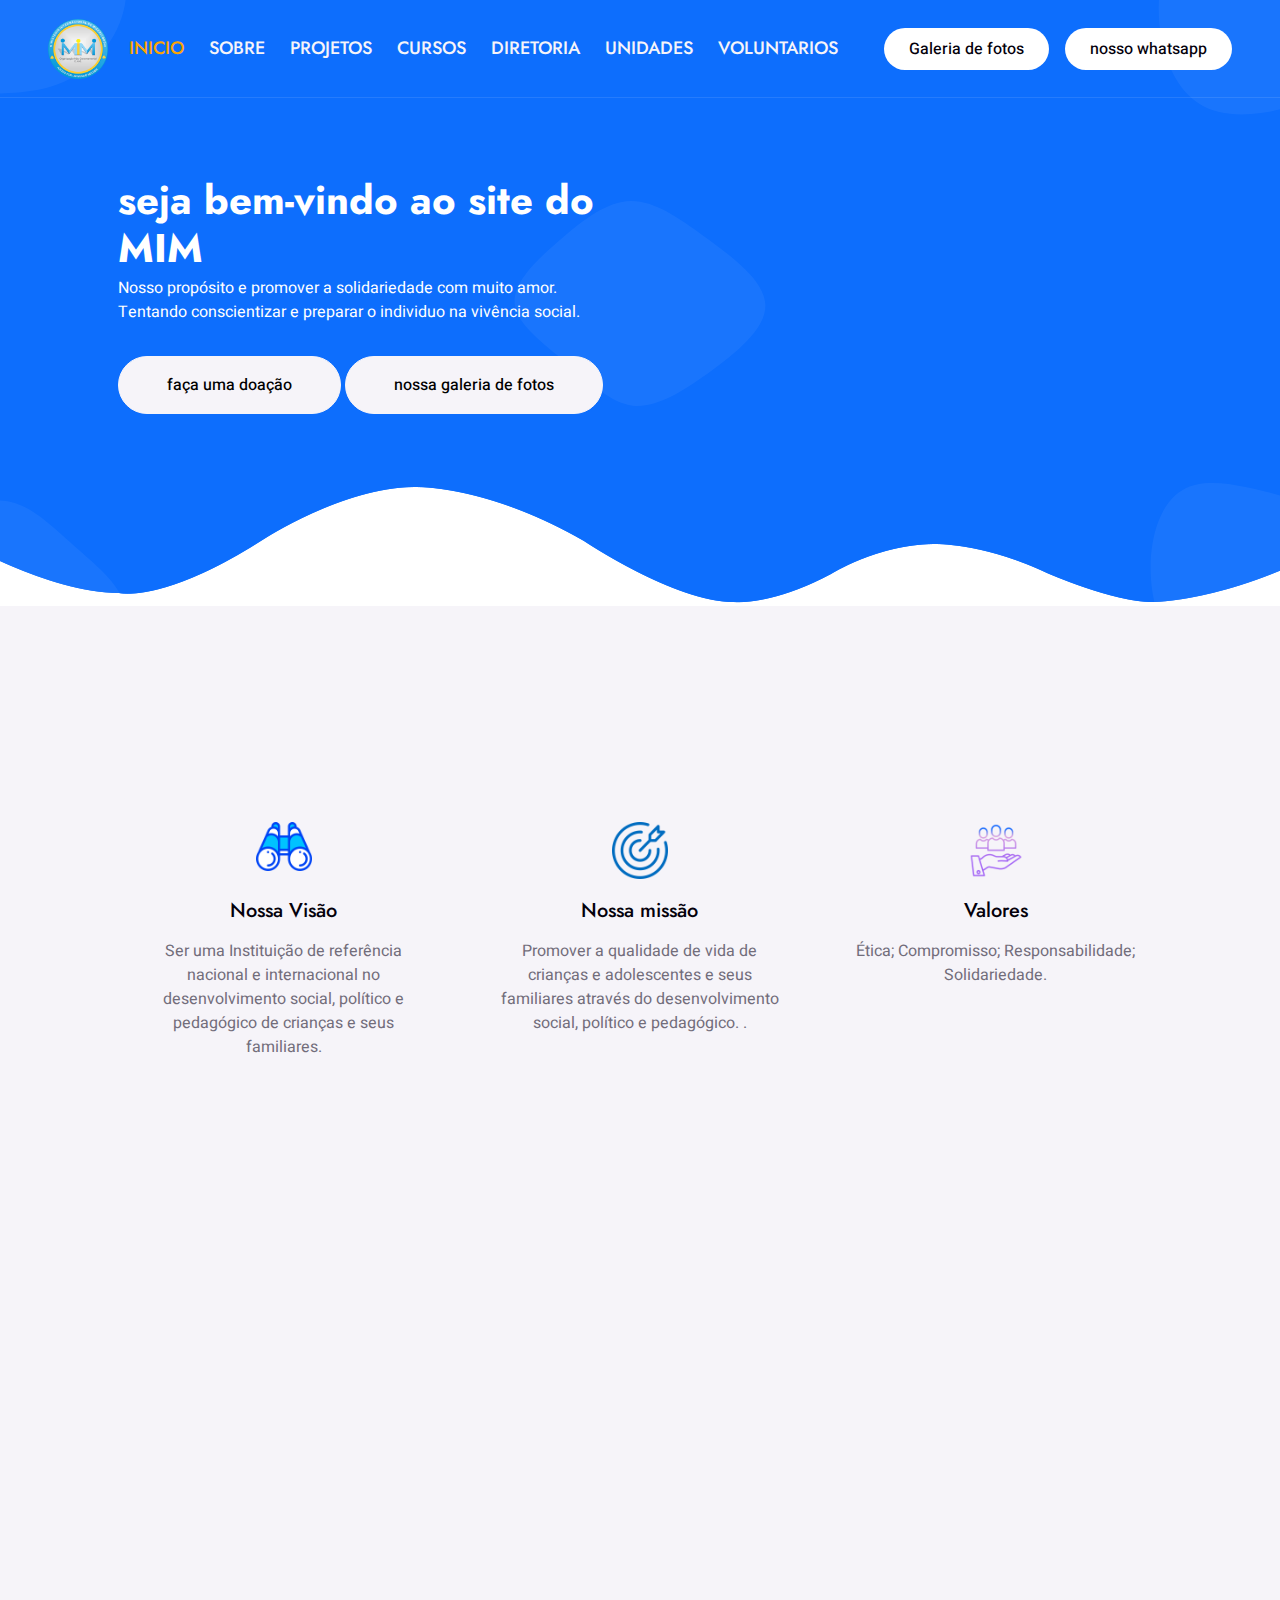
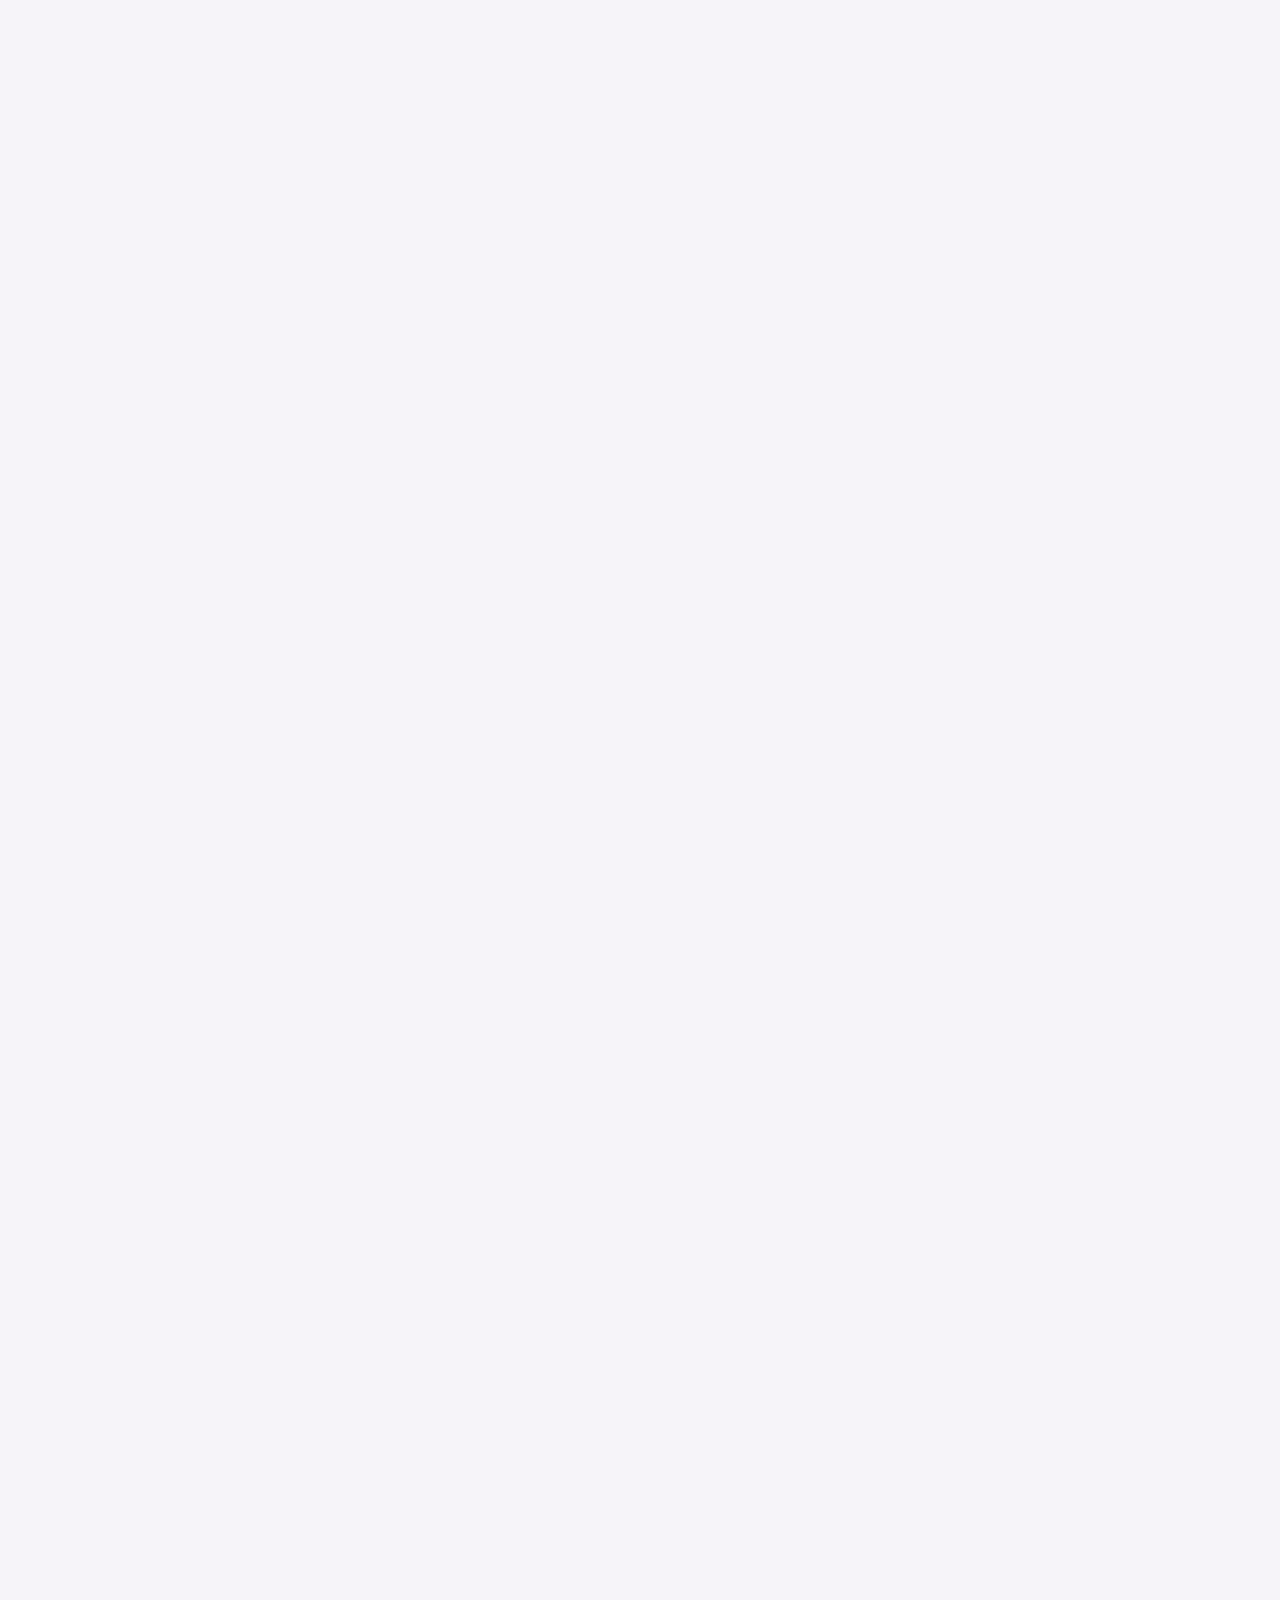
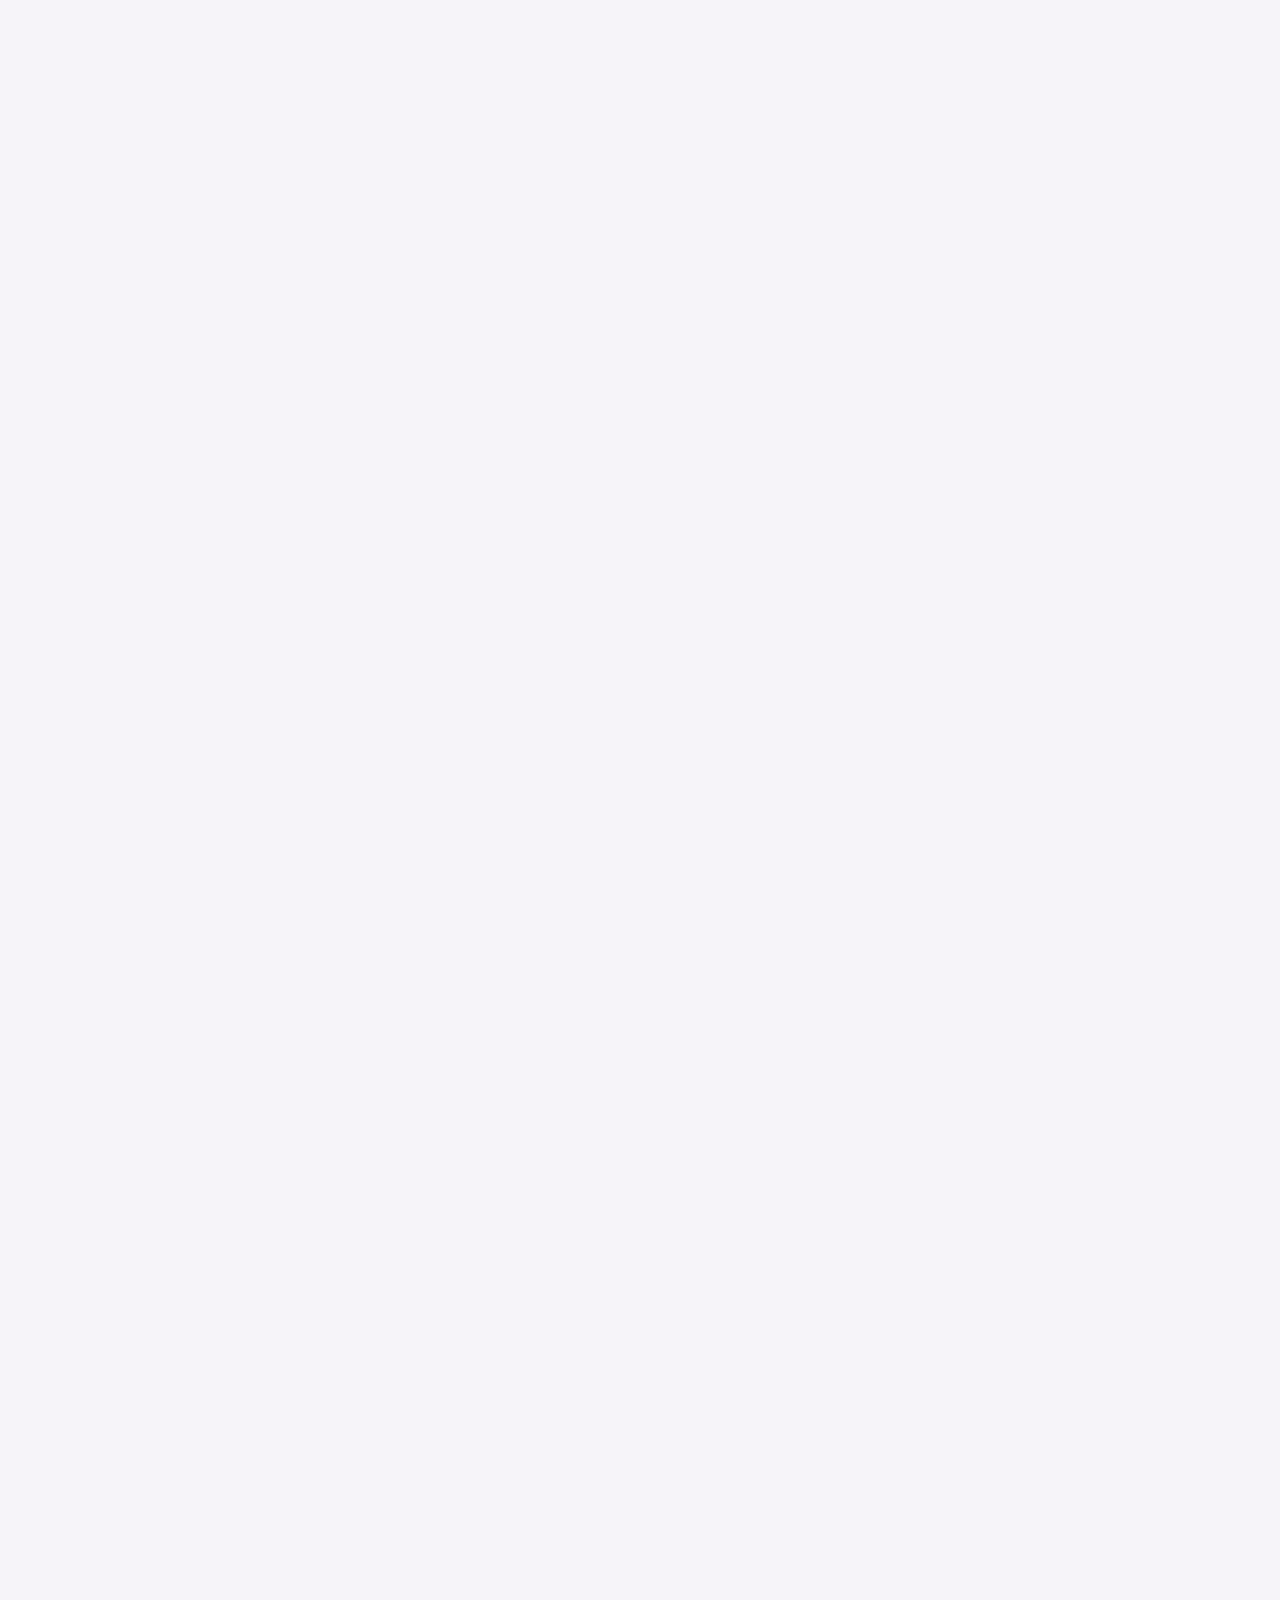
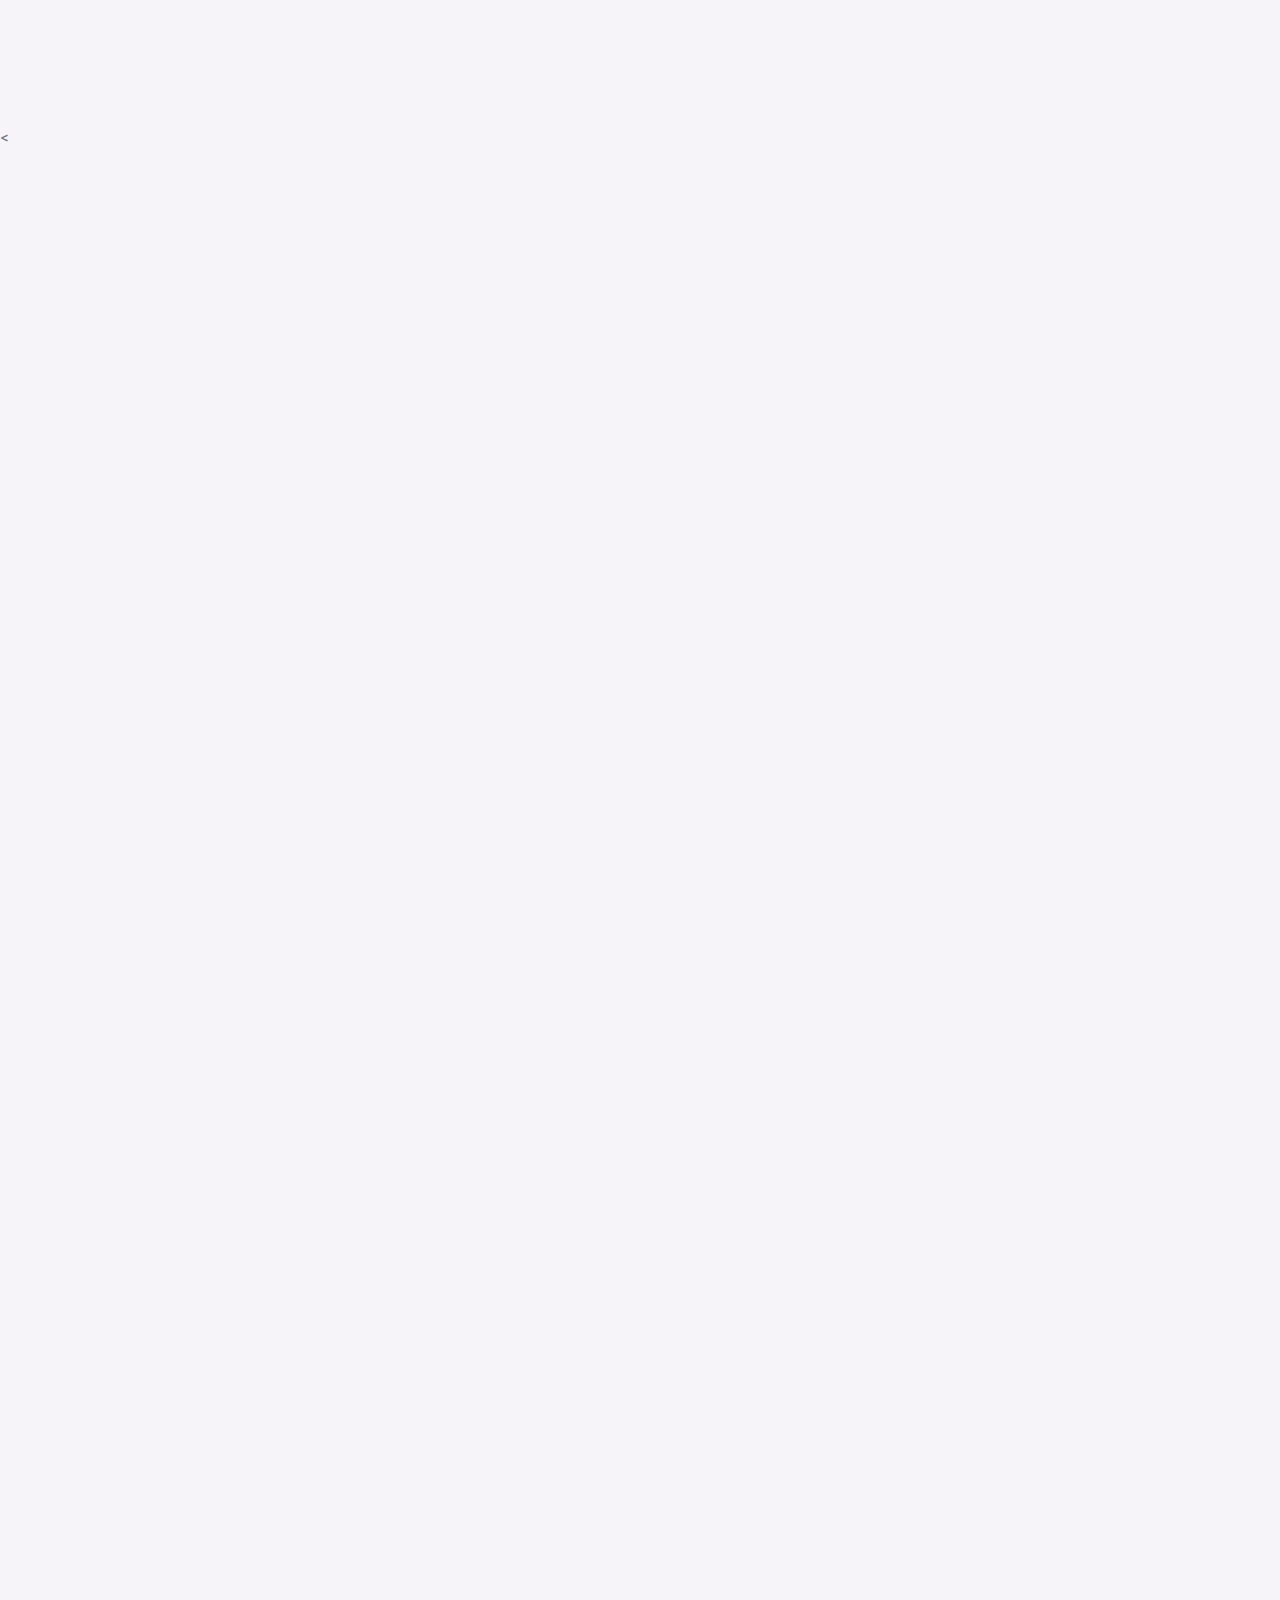
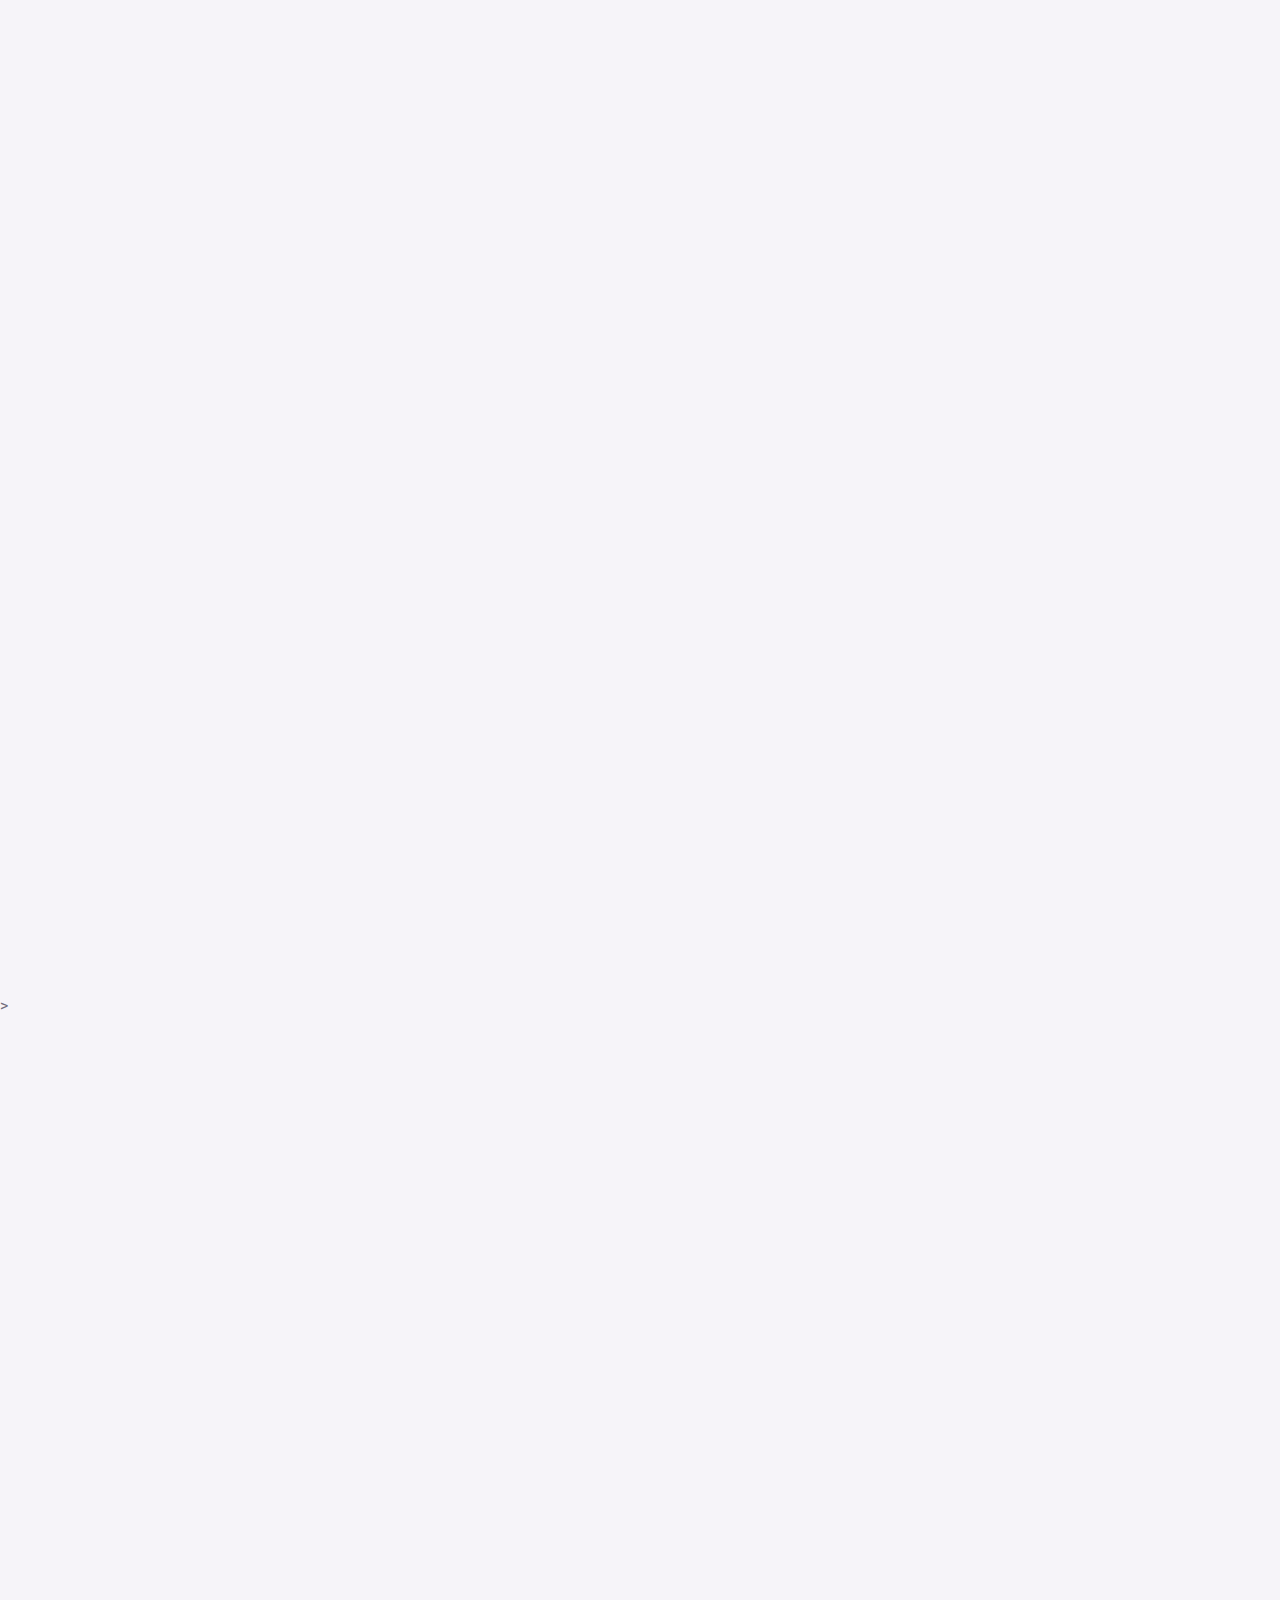
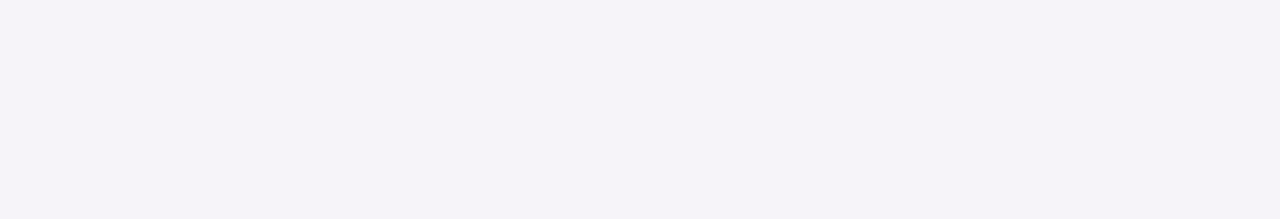
<file: index.html>
<!DOCTYPE html>
<html lang="pt-br">

<head>
    <meta charset="utf-8">
    <title>MIM - Ministério Internacional de Misericordia</title>
    <meta content="width=device-width, initial-scale=1.0" name="viewport">
    <meta content="" name="keywords">
    <meta content="" name="description">

    <!-- Favicon -->
    <link href="img/favicon.ico" rel="icon">

    <!-- Google Web Fonts -->
    <link rel="preconnect" href="https://fonts.googleapis.com">
    <link rel="preconnect" href="https://fonts.gstatic.com" crossorigin>
    <link href="https://fonts.googleapis.com/css2?family=Heebo:wght@400;500&family=Jost:wght@500;600;700&display=swap"
        rel="stylesheet">

    <!-- Icon Font Stylesheet -->
    <link href="https://cdnjs.cloudflare.com/ajax/libs/font-awesome/5.10.0/css/all.min.css" rel="stylesheet">
    <link href="https://cdn.jsdelivr.net/npm/bootstrap-icons@1.4.1/font/bootstrap-icons.css" rel="stylesheet">
    <link rel="stylesheet" href="css/fontawesome/css/all.min.css">
    
    <!-- Libraries Stylesheet -->
    <link href="lib/animate/animate.min.css" rel="stylesheet">
    <link href="lib/owlcarousel/assets/owl.carousel.min.css" rel="stylesheet">
    <link href="lib/lightbox/css/lightbox.min.css" rel="stylesheet">

    <!-- Customized Bootstrap Stylesheet -->
    <link href="css/bootstrap.min.css" rel="stylesheet">

    <!-- Template Stylesheet -->
    <link href="css/style.css" rel="stylesheet">
    <!-- imagens da diretoria -->

    <style >
      
      .diretoria-imagem {

        height: 320px;
        width: 300px;
        border-radius: 200px;
        margin-bottom: 6px;
      }
    </style> 

</head>

<body>
    <section>
        <div class="container-xxl bg-white p-0 bluetop">
            <!-- Spinner Start -->
            <div id="spinner"
                class="show bg-white position-fixed translate-middle w-100 vh-100 top-50 start-50 d-flex align-items-center justify-content-center">
                <div class="spinner-grow text-primary" style="width: 3rem; height: 3rem;" role="status">
                    <span class="sr-only">Loading...</span>
                </div>
            </div>
            <!-- Spinner End -->


            <!-- Navbar & Hero Start -->
            <div class="container-xxl position-relative p-0">
                <nav class="navbar navbar-expand-lg navbar-light px-4 px-lg-5 py-3 py-lg-0">
                    <a href="" class="navbar-brand p-0">
                        <!--logo<h1 class="m-0">--> <img src="img/logo-mim.png" />

                    </a>
                    <button class="navbar-toggler" type="button" data-bs-toggle="collapse"
                        data-bs-target="#navbarCollapse">
                        <span class="fa fa-bars"></span>
                    </button>
                    <div class="collapse navbar-collapse" id="navbarCollapse">
                        <div class="navbar-nav mx-auto py-0">
                            <a href="index.html" class="nav-item nav-link active">INICIO</a>
                            <a href="#sobre" class="nav-item nav-link">SOBRE</a>
                            <a href="#projetos" class="nav-item nav-link">PROJETOS</a>
                            <a href="#cursos" class="nav-item nav-link">CURSOS</a>
                            <a href="#diretoria-execultiva" class="nav-item nav-link"> DIRETORIA </a>
                            <a href="nossasunidades.html" class="nav-item nav-link"> UNIDADES </a>
                            <a href="voluntarios.html" class="nav-item nav-link"> VOLUNTARIOS </a>
                            <div class="nav-item dropdown">

                          <!-- Botão de ser voluntario -->
                         </div> 
                        </div>
                       
                    </div>
                     <a href="fotos.html" class="btn rounded-pill py-2 px-4 ms-3 d-none d-lg-block" id="servoluntario">Galeria de fotos</a>
                     
                   <a href="https://wa.me/5581983630500" class="btn rounded-pill py-2 px-4 ms-3 d-none d-lg-block" id="servoluntario">nosso whatsapp</a>
            </div>
            </nav> 

            <div class="container-xxl bg-primary hero-header">
                <div class="container px-lg-5">
                    <div class="row g-5 align-items-end">
                        <div class="col-lg-6 text-center text-lg-start">
                            <h1 class="text-white mb-4 animated slideInDown" id="tituloprincipal"
                                style="margin-top: -50px ;">seja bem-vindo ao site do MIM</h1>
                            <p class="text-white pb-3 animated slideInDown" style="margin-top: -20px ;">Nosso propósito
                                e promover a solidariedade com muito amor. Tentando conscientizar e preparar o individuo
                                na vivência social.</p>
                           <!-- <a href="" class="btn btn-secondary py-sm-3 px-sm-5 rounded-pill me-3 animated slideInLeft">
                                seja um associado</a>-->
                            <a href="doar.html" class="btn btn-light py-sm-3 px-sm-5 rounded-pill animated slideInRight"
                               id="botao">faça uma doação</a>
                                <a href="fotos.html" class="btn btn-light py-sm-3 px-sm-5 rounded-pill animated slideInRight"
                                id="botao">nossa galeria de fotos</a>
                        </div>
                        <div class="col-lg-6 text-center text-lg-start">
                            <iframe width="400" height="215" src="https://www.youtube.com/embed/xBtytHRzTYU?start=13" title="YouTube video player" frameborder="0" allow="accelerometer; autoplay; clipboard-write; encrypted-media; gyroscope; picture-in-picture" allowfullscreen></iframe>
                        </div>
                    </div>
                </div>
            </div>
        </div>
    </section>
    <!-- Navbar & Hero End -->


    <!-- Feature Start -->
        <section id="sobre">
        <div class="container-xxl py-5">
            <div class="container py-5 px-lg-5">
                <div class="row g-4">
                    <div class="col-lg-4 wow fadeInUp" data-wow-delay="0.1s">
                        <div class="feature-item bg-light rounded text-center p-4">
                            <img src="img/visao.png" alt="" style="width:20%;color:white; margin-bottom: 20px;">
                            <h5 class="mb-3">Nossa Visão</h5>
                            <p class="m-0">Ser uma Instituição de referência nacional e internacional no desenvolvimento
                                social, político e pedagógico de crianças e seus familiares.
                            </p>
                        </div>
                    </div>
                    <div class="col-lg-4 wow fadeInUp" data-wow-delay="0.3s">
                        <div class="feature-item bg-light rounded text-center p-4">
                            <img src="img/missao.png" alt="" style="width:20%;color:white; margin-bottom: 20px;">
                            <h5 class="mb-3">Nossa missão</h5>
                            <p class="m-0">Promover a qualidade de vida de crianças e adolescentes e seus familiares
                                através do desenvolvimento social, político e pedagógico.
                                .</p>
                        </div>
                    </div>
                    <div class="col-lg-4 wow fadeInUp" data-wow-delay="0.5s">
                        <div class="feature-item bg-light rounded text-center p-4">
                            <img src="img/valor.png" alt="" style="width:20%;color:white; margin-bottom: 20px;">
                            <h5 class="mb-3">Valores</h5>
                            <p class="m-0">Ética; Compromisso; Responsabilidade; Solidariedade.
                            </p>
                        </div>
                    </div>
                </div>
            </div>
        </div>
    </section>
    <!-- Feature End -->


    <!-- About Start -->
    <section>
        <div class="container-xxl py-5">
            <div class="container py-5 px-lg-5">
                <div class="row g-5 align-items-center">
                    <div class="col-lg-6 wow fadeInUp" data-wow-delay="0.1s">
                        
                        <h1 class="mb-5"> NOSSAS PRIORIDADES</h1>
                        <p class="mb-4">O CETINATEC - Centro de Transformação, Inovação, Arte e Tecnologia, atende
                            aproximadamente 80 crianças, adolescentes e jovens em situação de vulnerabilidade social.
                            Oferecemos atividades para crianças e adolescentes no contraturno escolar. Elas recebem
                            reforço escolar, aulas de música, ballet, jiu-jitsu, alfabetização, informática, programção de software e
                            oficinas lúdicas. Além de terem um tempo destinado as brincadeiras. São oferecida
                            alimentação e lanches para atender as necessidades alimentar de cada um</p>
                        <!--<div class="skill mb-4">
                            <div class="d-flex justify-content-between">
                                <p class="mb-2">educação</p>
                                <p class="mb-2">100%</p>
                            </div>
                            <div class="progress">
                                <div class="progress-bar bg-primary" role="progressbar" aria-valuenow="100"
                                    aria-valuemin="0" aria-valuemax="100"></div>
                            </div>
                        </div>
                       <div class="skill mb-4">
                            <div class="d-flex justify-content-between">
                                <p class="mb-2">ação sociais</p>
                                <p class="mb-2">100%</p>
                            </div>
                            <div class="progress">
                                <div class="progress-bar bg-secondary" role="progressbar" aria-valuenow="100"
                                    aria-valuemin="0" aria-valuemax="100"></div>
                            </div>
                        </div>
                        <div class="skill mb-4">
                            <div class="d-flex justify-content-between">
                                <p class="mb-2">desenvolvimento social</p>
                                <p class="mb-2">100%</p>
                            </div>
                            <div class="progress">
                                <div class="progress-bar bg-dark" role="progressbar" aria-valuenow="100"
                                    aria-valuemin="0" aria-valuemax="100"></div>
                            </div>
                        </div>-->
                      <!--  <a href="" class="btn btn-primary py-sm-3 px-sm-5 rounded-pill mt-3">Read More</a> -->
                    </div>
                    <div class="col-lg-6">
                        <img class="img-fluid wow zoomIn" data-wow-delay="0.5s" src="img/ong-png-3.png" style="height:350px; margin-left: 5px;" > 
                    </div>
                </div>
            </div>
        </div>
    </section>
    <!-- About End -->


    <!-- Facts Start -->
   <!--  <section style="margin:20%;">
        <div class="container-xxl bg-primary fact py-5 wow fadeInUp" data-wow-delay="0.1s">
            <div class="container py-5 px-lg-5">
                <div class="row g-4">
                    <div class="col-md-6 col-lg-3 text-center wow fadeIn" data-wow-delay="0.1s">
                        <i class="fa fa-certificate fa-3x text-secondary mb-3"></i>
                        <h1 class="text-white mb-2" data-toggle="counter-up">4</h1>
                        <p class="text-white mb-0">unidades</p>
                    </div>
                    <div class="col-md-6 col-lg-3 text-center wow fadeIn" data-wow-delay="0.3s">
                        <i class="fa fa-users-cog fa-3x text-secondary mb-3"></i>
                        <h1 class="text-white mb-2" data-toggle="counter-up">15</h1>
                        <p class="text-white mb-0">voluntário</p>
                    </div>
                    <div class="col-md-6 col-lg-3 text-center wow fadeIn" data-wow-delay="0.5s">
                        <i class="fa fa-users fa-3x text-secondary mb-3"></i>
                        <h1 class="text-white mb-2" data-toggle="counter-up">82</h1>
                        <p class="text-white mb-0">alunos</p>
                    </div>
                    
                </div>
            </div>
        </div>
    </section>--> 
    <!-- Facts End -->


    <!-- Service Start -->
    <section id="projetos">

        <div class="container-xxl py-5">
            <div class="container py-5 px-lg-5">
                <div class="wow fadeInUp" data-wow-delay="0.1s">
                    <p class="section-title text-secondary justify-content-center"></p>
                    <h1 class="text-center mb-5">Nossos projetos</h1>
                </div>
                <div class="row g-4">
                    <div class="col-lg-4 col-md-6 wow fadeInUp" data-wow-delay="0.1s">
                        <div class="service-item d-flex flex-column text-center rounded">
                            <div class="service-icon flex-shrink-0">
                               <img src="css/icon/book-open-line-white.png" alt="" style="width:50%;color:white;">
                            </div>
                            <h5 class="mb-3">Projeto Educação Infantil</h5>
                            <p class="m-0">tem como finalidade trabalhar a formação pessoal e social, que as crianças e
                                adolescentes desenvolva uma imagem positiva de si mesma, amplie sua autoconfiança e
                                autoestima, O reforço escolar é uma ferramenta essencial para promover inclusão e
                                acessibilidade, melhorar o desempenho escolar e garantir a fixação de conteúdos mais
                                complexos. Esse recurso contribui ainda para aumentar a autonomia nos estudos. </p>
                            <a class="btn btn-square" href=""><i class="fa fa-arrow-right"></i></a>
                        </div>
                    </div>
                    <div class="col-lg-4 col-md-6 wow fadeInUp" data-wow-delay="0.3s">
                        <div class="service-item d-flex flex-column text-center rounded">
                            <div class="service-icon flex-shrink-0">
                                <i class="bi bi-music-note fa-2x"></i>
                            </div>
                            <h5 class="mb-3">Projeto Música</h5>
                            <p class="m-0">Ela desperta o lúdico, traz benefícios para a socialização, auxilia na
                                alfabetização, ajuda a lidar com os próprios sentimentos, estimula a coordenação motora
                                e a percepção sonora. A musicalização ainda contribui para a percepção espacial,
                                matemática e estimula até mesmo áreas do cérebro das crianças que podem beneficiar o
                                desenvolvimento de outras linguagens. Por isso, proporcionar ainda na primeira infância
                                o contato com a musicalidade é fundamental. </p>
                            <a class="btn btn-square" href=""><i class="fa fa-arrow-right"></i></a>
                        </div>
                    </div>
                    <div class="col-lg-4 col-md-6 wow fadeInUp" data-wow-delay="0.5s">
                        <div class="service-item d-flex flex-column text-center rounded">
                            <div class="service-icon flex-shrink-0">
                                <img src="css/icon/ballet-white.png" style="width: 50%;">
                            </div>
                            <h5 class="mb-3">Projeto Ballet:</h5>
                            <p class="m-0">O ballet pode ajudar no desenvolvimento da sensibilidade das crianças e
                                adolescentes, levando-as a se expressar melhor, principalmente no que diz respeito à
                                socialização de crianças mais tímidas. A atividade também ajuda a relaxar e a liberar
                                endorfina, que fazem bem não só ao corpo, como também a mente.</p>
                            <a class="btn btn-square" href=""><i class="fa fa-arrow-right"></i></a>
                        </div>
                    </div>
                    <div class="col-lg-4 col-md-6 wow fadeInUp" data-wow-delay="0.1s">
                        <div class="service-item d-flex flex-column text-center rounded">
                            <div class="service-icon flex-shrink-0">
                                <img src="css/icon/judo-white.png" style="width: 50%;">
                            </div>
                            <h5 class="mb-3">Projeto Jiu-jitsu</h5>
                            <p class="m-0">As aulas de Jiu Jitsu para crianças e adolescentes têm por objetivo melhorar
                                a concentração, proporcionar autoestima, disciplina e saúde. A prática do Jiu Jitsu
                                infantil vai muito além dos aprendizados no tatame, a disciplina e excelência exigidos
                                refletem positivamente o comportamento da criança em casa e na escola. </p>
                            <a class="btn btn-square" href=""><i class="fa fa-arrow-right"></i></a>
                        </div>
                    </div>
                    <div class="col-lg-4 col-md-6 wow fadeInUp" data-wow-delay="0.3s">
                        <div class="service-item d-flex flex-column text-center rounded">
                            <div class="service-icon flex-shrink-0">
                                <img src="css/icon/computer-line-white.png" alt="" style="width:50%;color:white;">
                            </div>
                            <h5 class="mb-3">Projeto Informática</h5>
                            <p class="m-0">A informática é algo primordial na vida da criança e adolescente, pois
                                através dela a criança pode iniciar a construção de conhecimentos. Nesse sentido, a
                                informática é capaz de desempenhar um papel essencial no desenvolvimento infantil,
                                contribuindo para a aquisição de saberes e a formação integral.</p>
                            <a class="btn btn-square" href=""><i class="fa fa-arrow-right"></i></a>
                        </div>
                    </div>
                    <div class="col-lg-4 col-md-6 wow fadeInUp" data-wow-delay="0.5s">
                        <div class="service-item d-flex flex-column text-center rounded">
                            <div class="service-icon flex-shrink-0">
                                <i class="fab fa-android fa-2x"></i>
                            </div>
                            <h5 class="mb-3">Projeto Software</h5>
                            <p class="m-0">É um programa de incentivo ao aprendizado de adolescentes e jovens que não
                                tem condições de estudar. O objetivo é leva conhecimento aos que necessitam e mostrar
                                que todos podem ter as mesmas oportunidades, se houver incentivo e ajuda. Sendo o
                                principal intuito do projeto a formação de multiplicadores, a metodologia adotada visa,
                                principalmente, obter o comprometimento das pessoas beneficiadas com o projeto. Hoje já
                                expandimos para o Agreste do estado de Pernambuco. </p>
                            <a class="btn btn-square" href=""><i class="fa fa-arrow-right"></i></a>
                        </div>
                    </div>
                </div>
            </div>
        </div>
    </section>
    <!-- Service End -->


    <!-- Newsletter Start 
    <section style="align-items: center;">
        <div class="container-xxl bg-primary newsletter py-5 wow fadeInUp" data-wow-delay="0.1s">
            <div class="container py-5 px-lg-5">
                <div class="row justify-content-center">
                    <div class="col-lg-7 text-center">
                        <p class="section-title text-white justify-content-center"><span></span>Newsletter<span></span>
                        </p>
                        <h1 class="text-center text-white mb-4">mande seu E-mail </h1>
                        <p class="text-white mb-4">receba notificações de nossos projetos; seja o primeiro a receber as
                            nossas novidades.</p>
                        <div class="position-relative w-100 mt-3">
                            <input class="form-control border-0 rounded-pill w-100 ps-4 pe-5" type="text"
                                placeholder="coloque seu E-mail" style="height: 48px;">
                            <button type="button" class="btn shadow-none position-absolute top-0 end-0 mt-1 me-2"><i
                                    class="fa fa-paper-plane text-primary fs-4"></i></button>
                        </div>
                    </div>
                </div>
            </div>
        </div>
    </section>
    
    Newsletter End -->


    <!-- Projects Start -->
    <section id="cursos"></section>
    <div class="container-xxl py-5">
        <div class="container py-5 px-lg-5">
            <div class="wow fadeInUp" data-wow-delay="0.1s">
                <p class="section-title text-secondary justify-content-center">EDUCAÇÃO
                <h1 class="text-center mb-5">Nossos Cursos</h1>
            </div>
            <div class="row mt-n2 wow fadeInUp" data-wow-delay="0.3s">
                <div class="col-12 text-center">
                    <ul class="list-inline mb-5" id="portfolio-flters">
                        <li class="mx-2 active" data-filter="*">Todos</li>
                        <li class="mx-2" data-filter=".first">tecnologia</li>
                        <li class="mx-2" data-filter=".second">escolar</li>
                        <li class="mx-2" data-filter=".marcial">Arte Marcial</li>
                        <li class="mx-2" data-filter=".dance">Dança</li>
                        <li class="mx-2" data-filter=".Music">Musica</li>
                    </ul>
                </div>
            </div>
            <div class="row g-4 portfolio-container">
                <div class="col-lg-4 col-md-6 portfolio-item first wow fadeInUp" data-wow-delay="0.1s">
                    <div class="rounded overflow-hidden">
                        <div class="position-relative overflow-hidden">
                            <img class="img-fluid w-100" src="img/informatica-curso.jpg" alt="">
                            <div class="portfolio-overlay">
                                <a class="btn btn-square btn-outline-light mx-1" href="img/informatica-curso.jpg"
                                    data-lightbox="portfolio"><i class="fa fa-eye"></i></a>
                                
                            </div>
                        </div>
                        <div class="bg-light p-4">
                            <p class="text-primary fw-medium mb-2">Informática</p>
                            <h5 class="lh-base mb-0" style="color:black">Informática Básica </h5>
                        </div>
                    </div>
                </div>
                <div class="col-lg-4 col-md-6 portfolio-item second wow fadeInUp" data-wow-delay="0.3s">
                    <div class="rounded overflow-hidden">
                        <div class="position-relative overflow-hidden">
                            <img class="img-fluid w-100" src="img/reforco-escolar.jpg" alt="">
                            <div class="portfolio-overlay">
                                <a class="btn btn-square btn-outline-light mx-1" href="img/reforco-escolar.jpg"
                                    data-lightbox="portfolio"><i class="fa fa-eye"></i></a>
                                
                            </div>
                        </div>
                        <div class="bg-light p-4">
                            <p class="text-primary fw-medium mb-2">Escolar</p>
                            <h5 class="lh-base mb-0">Reforço Escolar</a>
                        </div>
                    </div>
                </div>
                <div class="col-lg-4 col-md-6 portfolio-item dance wow fadeInUp" data-wow-delay="0.5s">
                    <div class="rounded overflow-hidden">
                        <div class="position-relative overflow-hidden">
                            <img class="img-fluid w-100" src="img/ballet-img.jpg" alt="">
                            <div class="portfolio-overlay">
                                <a class="btn btn-square btn-outline-light mx-1" href="img/ballet-img.jpg"
                                    data-lightbox="portfolio"><i class="fa fa-eye"></i></a>
                               
                            </div>
                        </div>
                        <div class="bg-light p-4">
                            <p class="text-primary fw-medium mb-2">Dança</p>
                            <h5 class="lh-base mb-0">Ballet</a>
                        </div>
                    </div>
                </div>
                <div class="col-lg-4 col-md-6 portfolio-item second wow fadeInUp" data-wow-delay="0.1s">
                    <div class="rounded overflow-hidden">
                        <div class="position-relative overflow-hidden">
                            <img class="img-fluid w-100" src="img/reforco01.jpg" alt="">
                            <div class="portfolio-overlay">
                                <a class="btn btn-square btn-outline-light mx-1" href="img/reforco01.jpg"
                                    data-lightbox="portfolio"><i class="fa fa-eye"></i></a>
                              
                            </div>
                        </div>
                        <div class="bg-light p-4">
                            <p class="text-primary fw-medium mb-2">Escolar</p>
                            <h5 class="lh-base mb-0">Alfabetização</a>
                        </div>
                    </div>
                </div>
                <div class="col-lg-4 col-md-6 portfolio-item Music wow fadeInUp" data-wow-delay="0.3s">
                    <div class="rounded overflow-hidden">
                        <div class="position-relative overflow-hidden">
                             <img class="img-fluid w-100" src="img/musica-violao.jpg" alt="">
                            <div class="portfolio-overlay">
                                <a class="btn btn-square btn-outline-light mx-1" href="img/musica-violao.jpg"
                                    data-lightbox="portfolio"><i class="fa fa-eye"></i></a>
                                
                            </div>
                        </div>
                        <div class="bg-light p-4">
                            <p class="text-primary fw-medium mb-2">Musica</p>
                            <h5 class="lh-base mb-0">Aula de Violão</a>
                        </div>
                    </div>
                </div>
                <div class="col-lg-4 col-md-6 portfolio-item marcial wow fadeInUp" data-wow-delay="0.5s">
                    <div class="rounded overflow-hidden">
                        <div class="position-relative overflow-hidden">
                            <img class="img-fluid w-100" src="img/jiu-jitsu01.jpg" alt=""
                                style="width:100%; height:100%;">
                            <div class="portfolio-overlay">
                                <a class="btn btn-square btn-outline-light mx-1" href="img/jiu-jitsu01.jpg"
                                    data-lightbox="portfolio"><i class="fa fa-eye"></i></a>
                                
                            </div>
                        </div>
                        <div class="bg-light p-4">
                            <p class="text-primary fw-medium mb-2">Arte Marcial</p>
                            <h5 class="lh-base mb-0">jiu-jitsu</a>
                        </div>
                    </div>
                </div>
            </div>
        </div>
    </div>
    </section>
    <br />
    <!-- Projects End -->


    <!-- Testimonial Start -->
    <div class="container-xxl py-5 wow fadeInUp" data-wow-delay="0.1s">
        <div class="container py-5 px-lg-5">
            <p class="section-title text-secondary justify-content-center">
            </p>
            <h1 class="text-center mb-5">voluntarios</h1>
            <div class="owl-carousel testimonial-carousel">
                <div class="testimonial-item bg-light rounded my-4">
                    <div class="d-flex align-items-center">
                        <img class="img-fluid flex-shrink-0 rounded-circle" src="img/gerson-junior.jfif"
                            style="width: 100px; height: 110px;">
                        <div class="ps-4">
                            <h5 class="mb-1">Gerson Barbosa</h5>
                            <span>Programador</span>
                        </div>
                    </div>
                </div>
                <div class="testimonial-item bg-light rounded my-4">
                    <div class="d-flex align-items-center">
                        <img class="img-fluid flex-shrink-0 rounded-circle" src="img/filipe-pereira.jpg"
                            style="width: 100px; height: 110px;">
                        <div class="ps-4">
                            <h5 class="mb-1">Filipe Perira</h5>
                            <span>Programador</span>
                        </div>
                    </div>
                </div>
                <div class="testimonial-item bg-light rounded my-4">
                    <div class="d-flex align-items-center">
                        <img class="img-fluid flex-shrink-0 rounded-circle" src="img/cassiana-oliveira.jpg"
                        style="width: 100px; height: 110px;">
                        <div class="ps-4">
                            <h5 class="mb-1">Cassiana</h5>
                            <span>monitora</span>
                        </div>
                    </div>
                </div>
                <div class="testimonial-item bg-light rounded my-4">
                    <div class="d-flex align-items-center">
                        <img class="img-fluid flex-shrink-0 rounded-circle" src="img/sabrina.jpeg"
                        style="width: 100px; height: 110px;">
                        <div class="ps-4">
                            <h5 class="mb-1">Sabrina</h5>
                            <span>monitora</span>
                        </div>
                    </div>
                </div>
                <div class="testimonial-item bg-light rounded my-4">
                    <div class="d-flex align-items-center">
                        <img class="img-fluid flex-shrink-0 rounded-circle" src="img/vera-penha.jpg"
                        style="width: 100px; height: 110px;">
                        <div class="ps-4">
                            <h5 class="mb-1">vera</h5>
                            <span>monitora</span>
                        </div>
                    </div>
                </div>
                <div class="testimonial-item bg-light rounded my-4">
                    <div class="d-flex align-items-center">
                        <img class="img-fluid flex-shrink-0 rounded-circle" src="img/rafaela-ballet.jpg"
                        style="width: 100px; height: 110px;">
                        <div class="ps-4">
                            <h5 class="mb-1">Rafaela Souza</h5>
                            <span>Professora de Ballet</span>
                        </div>
                    </div>
                </div>
                <div class="testimonial-item bg-light rounded my-4">
                    <div class="d-flex align-items-center">
                        <img class="img-fluid flex-shrink-0 rounded-circle" src="img/Emily-Faustino.jpg"
                        style="width: 100px; height: 110px;">
                        <div class="ps-4">
                            <h5 class="mb-1">Emily Faustino</h5>
                            <span>Monitora</span>
                        </div>
                    </div>
                </div>
                <div class="testimonial-item bg-light rounded my-4">
                    <div class="d-flex align-items-center">
                        <img class="img-fluid flex-shrink-0 rounded-circle" src="img/edilson-silva.jpg"
                        style="width: 100px; height: 110px;">
                        <div class="ps-4">
                            <h5 class="mb-1">Edilson Silva</h5>
                            <span>Professor</span>
                        </div>
                    </div>
                </div>
                <div class="testimonial-item bg-light rounded my-4">
                    <div class="d-flex align-items-center">
                        <img class="img-fluid flex-shrink-0 rounded-circle" src="img/Robson.jpeg"
                        style="width: 100px; height: 110px;">
                        <div class="ps-4">
                            <h5 class="mb-1">Robson</h5>
                            <span>Professor de Jiu-jitsu</span>
                        </div>
                    </div>
                </div>
                <div class="testimonial-item bg-light rounded my-4">
                    <div class="d-flex align-items-center">
                        <img class="img-fluid flex-shrink-0 rounded-circle" src="img/sofia-ballet.jpeg"
                        style="width: 100px; height: 110px;">
                        <div class="ps-4">
                            <h5 class="mb-1">Sofia Conceição Vilela
                            </h5>
                            <span>orientadora</span>
                        </div>
                    </div>
                </div>
            </div>
        </div>
    </div>

    <!-- Testimonial End -->

    < <!-- diretoria -->
        <section id="diretoria-execultiva">
            <div class="container-xxl py-5">
                <div class="container py-5 px-lg-5">
                    <div class="wow fadeInUp" data-wow-delay="0.1s">
                        <p class="section-title text-secondary justify-content-center"></p>
                        <h1 class="text-center mb-5">Diretoria do MIM</h1>
                    </div>
                    <div class="row g-4">
                        <div class="col-lg-4 col-md-6 wow fadeInUp" data-wow-delay="0.3s">
                            <div class="team-item bg-light rounded">
                                <div class="text-center border-bottom p-4">
                                    <img class="diretoria-imagem" src="img/rebeca-mim.jpg" alt="">
                                    <h5>Rebeca da Penha</h5>
                                    <span>Presidente do MIM</span>
                                </div>
                                <div class="d-flex justify-content-center p-4">
                                    <a class="btn btn-square mx-1" href=""><i class="fab fa-facebook-f"></i></a>
                                    <a class="btn btn-square mx-1" href=""><i class="fab fa-twitter"></i></a>
                                    <a class="btn btn-square mx-1" href=""><i class="fab fa-instagram"></i></a>
                                    <a class="btn btn-square mx-1" href=""><i class="fab fa-linkedin-in"></i></a>
                                </div>
                            </div>
                        </div>
                        <div class="col-lg-4 col-md-6 wow fadeInUp" data-wow-delay="0.3s">
                            <div class="team-item bg-light rounded">
                                <div class="text-center border-bottom p-4">
                                    <img class="diretoria-imagem" src="img/jevison-cesario-mim.jpg" alt="">
                                    <h5>Jevison Césario</h5>
                                    <span>Vice-Presidente do MIM</span>
                                </div>
                                <div class="d-flex justify-content-center p-4">
                                    <a class="btn btn-square mx-1" href=""><i class="fab fa-facebook-f"></i></a>
                                    <a class="btn btn-square mx-1" href=""><i class="fab fa-twitter"></i></a>
                                    <a class="btn btn-square mx-1" href=""><i class="fab fa-instagram"></i></a>
                                    <a class="btn btn-square mx-1" href=""><i class="fab fa-linkedin-in"></i></a>
                                </div>
                            </div>
                        </div>
                        <div class="col-lg-4 col-md-6 wow fadeInUp" data-wow-delay="0.5s">
                            <div class="team-item bg-light rounded">
                                <div class="text-center border-bottom p-4">
                                    <img class="diretoria-imagem" src="img/vivia-felix.jpg" alt="">
                                    <h5>Vivia Felix</h5>
                                    <span>Secretaria do MIM</span>
                                </div>
                                <div class="d-flex justify-content-center p-4">
                                    <a class="btn btn-square mx-1" href=""><i class="fab fa-facebook-f"></i></a>
                                    <a class="btn btn-square mx-1" href=""><i class="fab fa-twitter"></i></a>
                                    <a class="btn btn-square mx-1" href=""><i class="fab fa-instagram"></i></a>
                                    <a class="btn btn-square mx-1" href=""><i class="fab fa-linkedin-in"></i></a>
                                </div>
                            </div>
                        </div>
                        <div class="col-lg-4 col-md-6 wow fadeInUp" data-wow-delay="0.5s">
                            <div class="team-item bg-light rounded">
                                <div class="text-center border-bottom p-4">
                                    <img class="diretoria-imagem" src="img/carlos-manuel.jpg" alt="">
                                    <h5>Carlos Manuel</h5>
                                    <span>TESOUREIRO</span>
                                </div>
                                <div class="d-flex justify-content-center p-4">
                                    <a class="btn btn-square mx-1" href=""><i class="fab fa-facebook-f"></i></a>
                                    <a class="btn btn-square mx-1" href=""><i class="fab fa-twitter"></i></a>
                                    <a class="btn btn-square mx-1" href=""><i class="fab fa-instagram"></i></a>
                                    <a class="btn btn-square mx-1" href=""><i class="fab fa-linkedin-in"></i></a>
                                </div>
                            </div>
                        </div>
                        <div class="col-lg-4 col-md-6 wow fadeInUp" data-wow-delay="0.5s">
                            <div class="team-item bg-light rounded">
                                <div class="text-center border-bottom p-4">
                                    <img class="diretoria-imagem" src="img/clovis-de-almeida.jpeg" alt="">
                                    <h5>Clovis de Almeida</h5>
                                    <span>Conselheiro Fiscal</span>
                                </div>
                                <div class="d-flex justify-content-center p-4">
                                    <a class="btn btn-square mx-1" href=""><i class="fab fa-facebook-f"></i></a>
                                    <a class="btn btn-square mx-1" href=""><i class="fab fa-twitter"></i></a>
                                    <a class="btn btn-square mx-1" href=""><i class="fab fa-instagram"></i></a>
                                    <a class="btn btn-square mx-1" href=""><i class="fab fa-linkedin-in"></i></a>
                                </div>
                            </div>
                        </div>
                        <div class="col-lg-4 col-md-6 wow fadeInUp" data-wow-delay="0.5s">
                            <div class="team-item bg-light rounded">
                                <div class="text-center border-bottom p-4">
                                    <img class="diretoria-imagem" src="img/fabio-henrique-barbosa.jpg" alt="">
                                    <h5>Fabio Henrique Barbosa</h5>
                                    <span>Conselheiro Fiscal</span>
                                </div>
                                <div class="d-flex justify-content-center p-4">
                                    <a class="btn btn-square mx-1" href=""><i class="fab fa-facebook-f"></i></a>
                                    <a class="btn btn-square mx-1" href=""><i class="fab fa-twitter"></i></a>
                                    <a class="btn btn-square mx-1" href=""><i class="fab fa-instagram"></i></a>
                                    <a class="btn btn-square mx-1" href=""><i class="fab fa-linkedin-in"></i></a>
                                </div>
                            </div>
                        </div>
                        <div class="col-lg-4 col-md-6 wow fadeInUp" data-wow-delay="0.5s">
                            <div class="team-item bg-light rounded">
                                <div class="text-center border-bottom p-4">
                                    <img class="diretoria-imagem" src="img/tatiana-raquel-de-santana.jpg" alt="">
                                    <h5>Tatiana Raquel de Santana</h5>
                                    <span>Conselheiro Fiscal</span>
                                </div>
                                <div class="d-flex justify-content-center p-4">
                                    <a class="btn btn-square mx-1" href=""><i class="fab fa-facebook-f"></i></a>
                                    <a class="btn btn-square mx-1" href=""><i class="fab fa-twitter"></i></a>
                                    <a class="btn btn-square mx-1" href=""><i class="fab fa-instagram"></i></a>
                                    <a class="btn btn-square mx-1" href=""><i class="fab fa-linkedin-in"></i></a>
                                </div>
                            </div>
                        </div>
                        <div class="col-lg-4 col-md-6 wow fadeInUp" data-wow-delay="0.5s">
                            <div class="team-item bg-light rounded">
                                <div class="text-center border-bottom p-4">
                                    <img class="diretoria-imagem" src="img/luiz-henrique-silva-da-penha.jpg" alt="">
                                    <h5>Luiz Henrique da Penha</h5>
                                    <span>SUPLENTE</span>
                                </div>
                                <div class="d-flex justify-content-center p-4">
                                    <a class="btn btn-square mx-1" href=""><i class="fab fa-facebook-f"></i></a>
                                    <a class="btn btn-square mx-1" href=""><i class="fab fa-twitter"></i></a>
                                    <a class="btn btn-square mx-1" href=""><i class="fab fa-instagram"></i></a>
                                    <a class="btn btn-square mx-1" href=""><i class="fab fa-linkedin-in"></i></a>
                                </div>
                            </div>
                        </div>
                        <div class="col-lg-4 col-md-6 wow fadeInUp" data-wow-delay="0.5s">
                            <div class="team-item bg-light rounded">
                                <div class="text-center border-bottom p-4">
                                    <img class="diretoria-imagem" src="img/vera-penha.jpg" alt="">
                                    <h5>Maria Vera Lúcia Silva da Penha </h5>
                                    <span>SUPLENTE</span>
                                </div>
                                <div class="d-flex justify-content-center p-4">
                                    <a class="btn btn-square mx-1" href=""><i class="fab fa-facebook-f"></i></a>
                                    <a class="btn btn-square mx-1" href=""><i class="fab fa-twitter"></i></a>
                                    <a class="btn btn-square mx-1" href=""><i class="fab fa-instagram"></i></a>
                                    <a class="btn btn-square mx-1" href=""><i class="fab fa-linkedin-in"></i></a>
                                </div>
                            </div>
                        </div>
                        <div class="col-lg-4 col-md-6 wow fadeInUp" data-wow-delay="0.5s">
                            <div class="team-item bg-light rounded">
                                <div class="text-center border-bottom p-4">
                                    <img class="diretoria-imagem" src="img/kleyton-jose-costa-lope.jpg" alt="">
                                    <h5>Kleyton José Costa Lope </h5>
                                    <span>SUPLENTE</span>
                                </div>
                                <div class="d-flex justify-content-center p-4">
                                    <a class="btn btn-square mx-1" href=""><i class="fab fa-facebook-f"></i></a>
                                    <a class="btn btn-square mx-1" href=""><i class="fab fa-twitter"></i></a>
                                    <a class="btn btn-square mx-1" href=""><i class="fab fa-instagram"></i></a>
                                    <a class="btn btn-square mx-1" href=""><i class="fab fa-linkedin-in"></i></a>
                                </div>
                            </div>
                        </div>
                    </div>
                </div>
            </div>
        </section> >

        <!-- Team End -->


        <!-- Footer Start -->
        <div class="container-fluid bg-primary text-light footer wow fadeIn" data-wow-delay="0.1s" ">
            <div class="container py-5 px-lg-5">
                <div class="row g-5">
                    <div class="col-md-6 col-lg-3" >
                        <p class="section-title text-white h5 mb-4">endereço e contato<span></span></p>
                        <p class="contato" id="endereco"><i class="fa fa-map-marker-alt me-3"></i>Tv. da Paz, 67 - Jardim Jordão, Jaboatão dos
                            Guararapes - PE, 54000-000</p>
                        <p class="contato"><i class="fa fa-phone-alt me-3"></i>(81) 99705-4042</p>
                        <p class="contato" ><i class="fa fa-envelope me-3"></i>rebecadapenha@gmail.com</p>
                        <p class="contato"><i class="fa fa-map-marker-alt me-3">CNPJ: 21.362.399/0001-20</i>
                        <div class="d-flex pt-2">
                            <a class="btn btn-outline-light btn-social" href=""><i class="fab fa-twitter"></i></a>
                            <a class="btn btn-outline-light btn-social"
                                href="https://www.facebook.com/misericordiaonline/"><i
                                    class="fab fa-facebook-f"></i></a>
                            <a class="btn btn-outline-light btn-social" href="https://www.instagram.com/mim.social"><i
                                    class="fab fa-instagram"></i></a>
                            <a class="btn btn-outline-light btn-social" href=""><i class="fab fa-linkedin-in"></i></a>

                            <style>

                               

                                #endereco {
                                    width: 200px;
                                }
                            </style>
                        </div>
                    </div>
                   
        <!-- Footer End -->

        


        <!-- Back to Top -->
        <a href="#" class="btn btn-lg btn-secondary btn-lg-square back-to-top"><i class="bi bi-arrow-up"></i></a>
        </div>

        <!-- JavaScript Libraries -->
        <script src="https://code.jquery.com/jquery-3.4.1.min.js"></script>
        <script src="https://cdn.jsdelivr.net/npm/bootstrap@5.0.0/dist/js/bootstrap.bundle.min.js"></script>
        <script src="lib/wow/wow.min.js"></script>
        
        <script src="lib/waypoints/waypoints.min.js"></script>
        <script src="lib/counterup/counterup.min.js"></script>
        <script src="lib/owlcarousel/owl.carousel.min.js"></script>
        <script src="lib/isotope/isotope.pkgd.min.js"></script>
        <script src="lib/lightbox/js/lightbox.min.js"></script>
        <script src="lib/easing/easing.min.js"></script>

        <!-- Template Javascript -->
        <script src="js/main.js"></script>
</body>

</html>
</file>
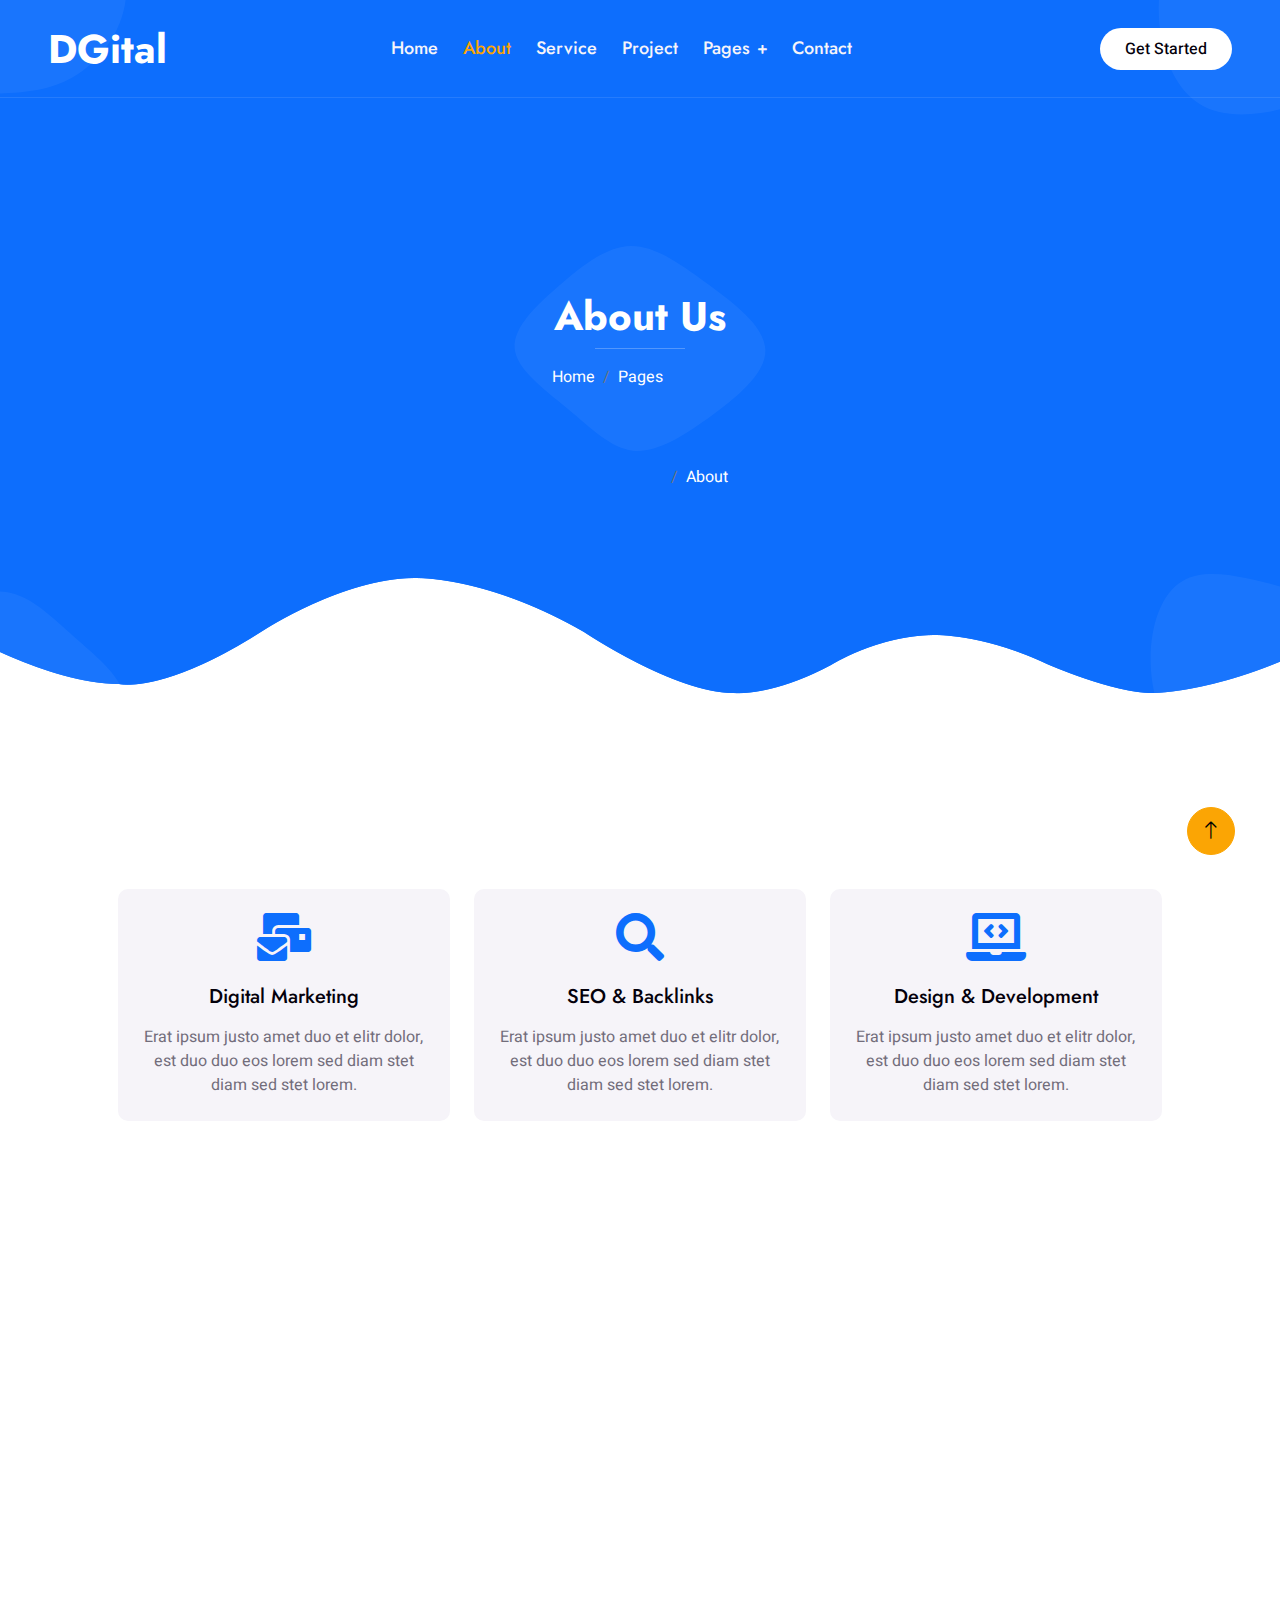
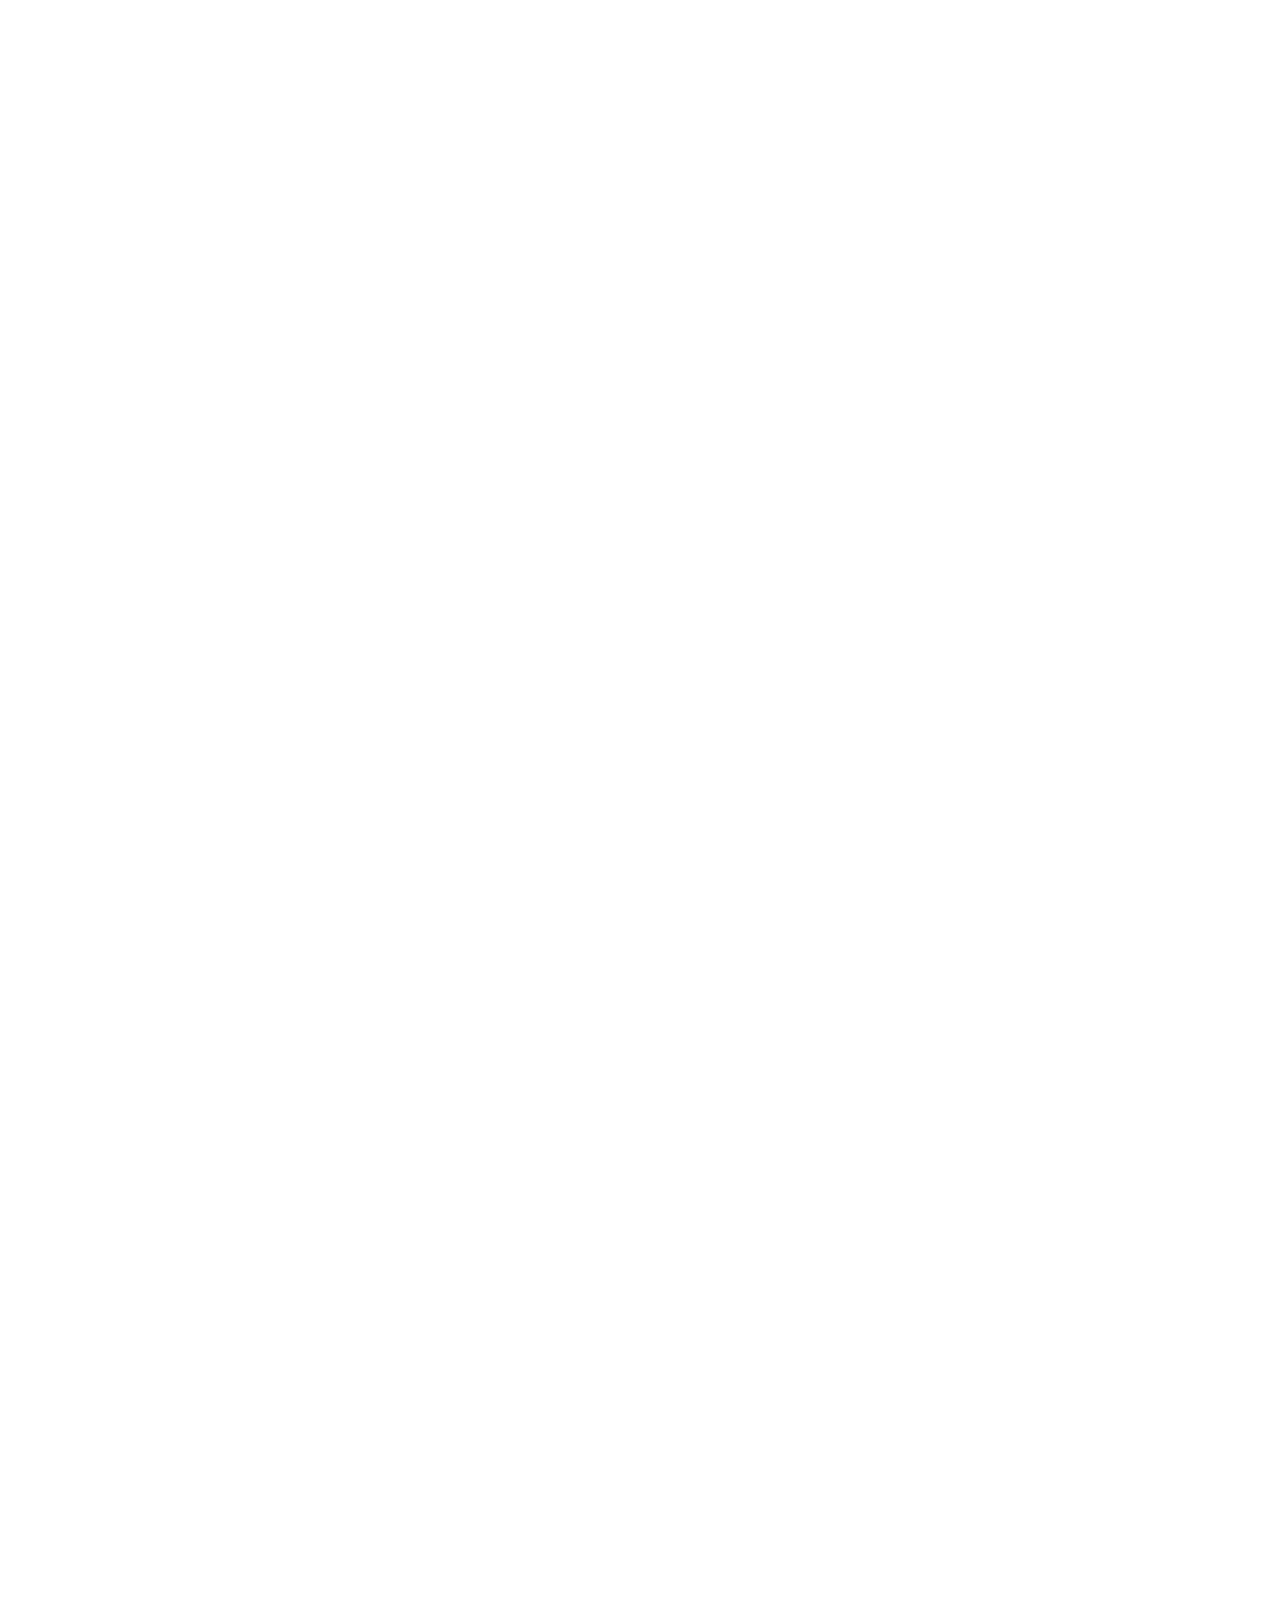
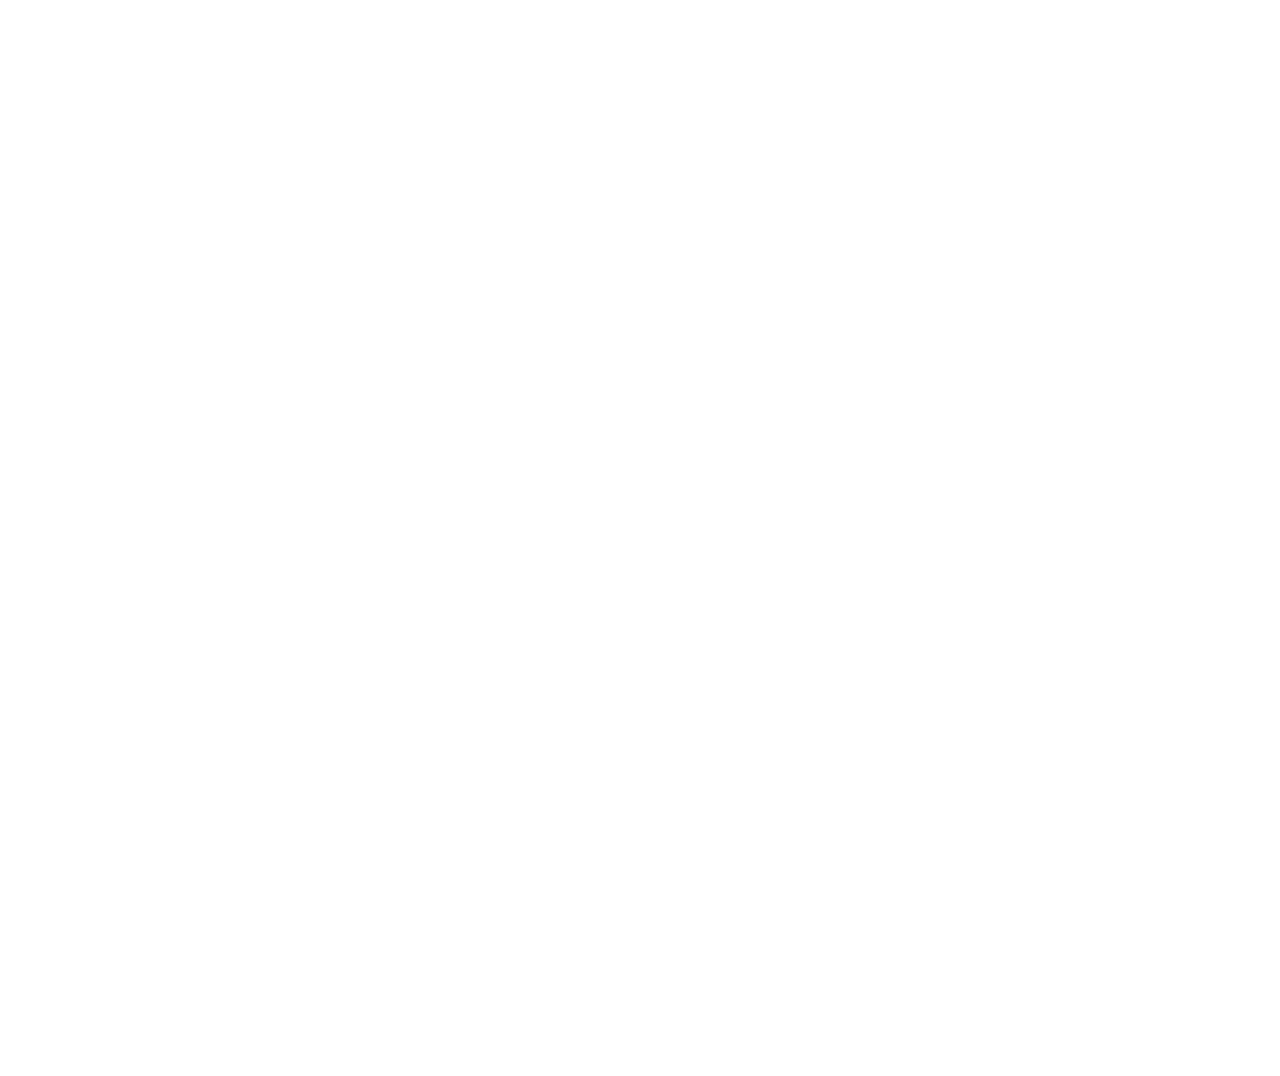
<file: about.html>
<!DOCTYPE html>
<html lang="en">

<head>
    <meta charset="utf-8">
    <title>DGital - Digital Agency HTML Template</title>
    <meta content="width=device-width, initial-scale=1.0" name="viewport">
    <meta content="" name="keywords">
    <meta content="" name="description">

    <!-- Favicon -->
    <link href="img/favicon.ico" rel="icon">

    <!-- Google Web Fonts -->
    <link rel="preconnect" href="https://fonts.googleapis.com">
    <link rel="preconnect" href="https://fonts.gstatic.com" crossorigin>
    <link href="https://fonts.googleapis.com/css2?family=Heebo:wght@400;500&family=Jost:wght@500;600;700&display=swap" rel="stylesheet"> 

    <!-- Icon Font Stylesheet -->
    <link href="https://cdnjs.cloudflare.com/ajax/libs/font-awesome/5.10.0/css/all.min.css" rel="stylesheet">
    <link href="https://cdn.jsdelivr.net/npm/bootstrap-icons@1.4.1/font/bootstrap-icons.css" rel="stylesheet">

    <!-- Libraries Stylesheet -->
    <link href="lib/animate/animate.min.css" rel="stylesheet">
    <link href="lib/owlcarousel/assets/owl.carousel.min.css" rel="stylesheet">
    <link href="lib/lightbox/css/lightbox.min.css" rel="stylesheet">

    <!-- Customized Bootstrap Stylesheet -->
    <link href="css/bootstrap.min.css" rel="stylesheet">

    <!-- Template Stylesheet -->
    <link href="css/style.css" rel="stylesheet">
</head>

<body>
    <div class="container-xxl bg-white p-0">
        <!-- Spinner Start -->
        <div id="spinner" class="show bg-white position-fixed translate-middle w-100 vh-100 top-50 start-50 d-flex align-items-center justify-content-center">
            <div class="spinner-grow text-primary" style="width: 3rem; height: 3rem;" role="status">
                <span class="sr-only">Loading...</span>
            </div>
        </div>
        <!-- Spinner End -->


        <!-- Navbar & Hero Start -->
        <div class="container-xxl position-relative p-0">
            <nav class="navbar navbar-expand-lg navbar-light px-4 px-lg-5 py-3 py-lg-0">
                <a href="" class="navbar-brand p-0">
                    <h1 class="m-0">DGital</h1>
                    <!-- <img src="img/logo.png" alt="Logo"> -->
                </a>
                <button class="navbar-toggler" type="button" data-bs-toggle="collapse" data-bs-target="#navbarCollapse">
                    <span class="fa fa-bars"></span>
                </button>
                <div class="collapse navbar-collapse" id="navbarCollapse">
                    <div class="navbar-nav mx-auto py-0">
                        <a href="index.html" class="nav-item nav-link">Home</a>
                        <a href="about.html" class="nav-item nav-link active">About</a>
                        <a href="service.html" class="nav-item nav-link">Service</a>
                        <a href="project.html" class="nav-item nav-link">Project</a>
                        <div class="nav-item dropdown">
                            <a href="#" class="nav-link dropdown-toggle" data-bs-toggle="dropdown">Pages</a>
                            <div class="dropdown-menu m-0">
                                <a href="team.html" class="dropdown-item">Our Team</a>
                                <a href="testimonial.html" class="dropdown-item">Testimonial</a>
                                <a href="404.html" class="dropdown-item">404 Page</a>
                            </div>
                        </div>
                        <a href="contact.html" class="nav-item nav-link">Contact</a>
                    </div>
                    <a href="" class="btn rounded-pill py-2 px-4 ms-3 d-none d-lg-block">Get Started</a>
                </div>
            </nav>

            <div class="container-xxl py-5 bg-primary hero-header">
                <div class="container my-5 py-5 px-lg-5">
                    <div class="row g-5 py-5">
                        <div class="col-12 text-center">
                            <h1 class="text-white animated slideInDown">About Us</h1>
                            <hr class="bg-white mx-auto mt-0" style="width: 90px;">
                            <nav aria-label="breadcrumb">
                                <ol class="breadcrumb justify-content-center">
                                    <li class="breadcrumb-item"><a class="text-white" href="#">Home</a></li>
                                    <li class="breadcrumb-item"><a class="text-white" href="#">Pages</a></li>
                                    <li class="breadcrumb-item text-white active" aria-current="page">About</li>
                                </ol>
                            </nav>
                        </div>
                    </div>
                </div>
            </div>
        </div>
        <!-- Navbar & Hero End -->


        <!-- Feature Start -->
        <div class="container-xxl py-5">
            <div class="container py-5 px-lg-5">
                <div class="row g-4">
                    <div class="col-lg-4 wow fadeInUp" data-wow-delay="0.1s">
                        <div class="feature-item bg-light rounded text-center p-4">
                            <i class="fa fa-3x fa-mail-bulk text-primary mb-4"></i>
                            <h5 class="mb-3">Digital Marketing</h5>
                            <p class="m-0">Erat ipsum justo amet duo et elitr dolor, est duo duo eos lorem sed diam stet diam sed stet lorem.</p>
                        </div>
                    </div>
                    <div class="col-lg-4 wow fadeInUp" data-wow-delay="0.3s">
                        <div class="feature-item bg-light rounded text-center p-4">
                            <i class="fa fa-3x fa-search text-primary mb-4"></i>
                            <h5 class="mb-3">SEO & Backlinks</h5>
                            <p class="m-0">Erat ipsum justo amet duo et elitr dolor, est duo duo eos lorem sed diam stet diam sed stet lorem.</p>
                        </div>
                    </div>
                    <div class="col-lg-4 wow fadeInUp" data-wow-delay="0.5s">
                        <div class="feature-item bg-light rounded text-center p-4">
                            <i class="fa fa-3x fa-laptop-code text-primary mb-4"></i>
                            <h5 class="mb-3">Design & Development</h5>
                            <p class="m-0">Erat ipsum justo amet duo et elitr dolor, est duo duo eos lorem sed diam stet diam sed stet lorem.</p>
                        </div>
                    </div>
                </div>
            </div>
        </div>
        <!-- Feature End -->


        <!-- About Start -->
        <div class="container-xxl py-5">
            <div class="container py-5 px-lg-5">
                <div class="row g-5 align-items-center">
                    <div class="col-lg-6 wow fadeInUp" data-wow-delay="0.1s">
                        <p class="section-title text-secondary">About Us<span></span></p>
                        <h1 class="mb-5">#1 Digital solution with 10 years of experience</h1>
                        <p class="mb-4">Diam dolor diam ipsum et tempor sit. Aliqu diam amet diam et eos labore. Clita erat ipsum et lorem et sit, sed stet no labore lorem sit clita duo justo eirmod magna dolore erat amet</p>
                        <div class="skill mb-4">
                            <div class="d-flex justify-content-between">
                                <p class="mb-2">Digital Marketing</p>
                                <p class="mb-2">85%</p>
                            </div>
                            <div class="progress">
                                <div class="progress-bar bg-primary" role="progressbar" aria-valuenow="85" aria-valuemin="0" aria-valuemax="100"></div>
                            </div>
                        </div>
                        <div class="skill mb-4">
                            <div class="d-flex justify-content-between">
                                <p class="mb-2">SEO & Backlinks</p>
                                <p class="mb-2">90%</p>
                            </div>
                            <div class="progress">
                                <div class="progress-bar bg-secondary" role="progressbar" aria-valuenow="90" aria-valuemin="0" aria-valuemax="100"></div>
                            </div>
                        </div>
                        <div class="skill mb-4">
                            <div class="d-flex justify-content-between">
                                <p class="mb-2">Design & Development</p>
                                <p class="mb-2">95%</p>
                            </div>
                            <div class="progress">
                                <div class="progress-bar bg-dark" role="progressbar" aria-valuenow="95" aria-valuemin="0" aria-valuemax="100"></div>
                            </div>
                        </div>
                        <a href="" class="btn btn-primary py-sm-3 px-sm-5 rounded-pill mt-3">Read More</a>
                    </div>
                    <div class="col-lg-6">
                        <img class="img-fluid wow zoomIn" data-wow-delay="0.5s" src="img/about.png">
                    </div>
                </div>
            </div>
        </div>
        <!-- About End -->


        <!-- Facts Start -->
        <div class="container-xxl bg-primary fact py-5 wow fadeInUp" data-wow-delay="0.1s">
            <div class="container py-5 px-lg-5">
                <div class="row g-4">
                    <div class="col-md-6 col-lg-3 text-center wow fadeIn" data-wow-delay="0.1s">
                        <i class="fa fa-certificate fa-3x text-secondary mb-3"></i>
                        <h1 class="text-white mb-2" data-toggle="counter-up">1234</h1>
                        <p class="text-white mb-0">Years Experience</p>
                    </div>
                    <div class="col-md-6 col-lg-3 text-center wow fadeIn" data-wow-delay="0.3s">
                        <i class="fa fa-users-cog fa-3x text-secondary mb-3"></i>
                        <h1 class="text-white mb-2" data-toggle="counter-up">1234</h1>
                        <p class="text-white mb-0">Team Members</p>
                    </div>
                    <div class="col-md-6 col-lg-3 text-center wow fadeIn" data-wow-delay="0.5s">
                        <i class="fa fa-users fa-3x text-secondary mb-3"></i>
                        <h1 class="text-white mb-2" data-toggle="counter-up">1234</h1>
                        <p class="text-white mb-0">Satisfied Clients</p>
                    </div>
                    <div class="col-md-6 col-lg-3 text-center wow fadeIn" data-wow-delay="0.7s">
                        <i class="fa fa-check fa-3x text-secondary mb-3"></i>
                        <h1 class="text-white mb-2" data-toggle="counter-up">1234</h1>
                        <p class="text-white mb-0">Compleate Projects</p>
                    </div>
                </div>
            </div>
        </div>
        <!-- Facts End -->
        

        <!-- Team Start -->
        <div class="container-xxl py-5">
            <div class="container py-5 px-lg-5">
                <div class="wow fadeInUp" data-wow-delay="0.1s">
                    <p class="section-title text-secondary justify-content-center"><span></span>Our Team<span></span></p>
                    <h1 class="text-center mb-5">Our Team Members</h1>
                </div>
                <div class="row g-4">
                    <div class="col-lg-4 col-md-6 wow fadeInUp" data-wow-delay="0.1s">
                        <div class="team-item bg-light rounded">
                            <div class="text-center border-bottom p-4">
                                <img class="img-fluid rounded-circle mb-4" src="img/team-1.jpg" alt="">
                                <h5>John Doe</h5>
                                <span>CEO & Founder</span>
                            </div>
                            <div class="d-flex justify-content-center p-4">
                                <a class="btn btn-square mx-1" href=""><i class="fab fa-facebook-f"></i></a>
                                <a class="btn btn-square mx-1" href=""><i class="fab fa-twitter"></i></a>
                                <a class="btn btn-square mx-1" href=""><i class="fab fa-instagram"></i></a>
                                <a class="btn btn-square mx-1" href=""><i class="fab fa-linkedin-in"></i></a>
                            </div>
                        </div>
                    </div>
                    <div class="col-lg-4 col-md-6 wow fadeInUp" data-wow-delay="0.3s">
                        <div class="team-item bg-light rounded">
                            <div class="text-center border-bottom p-4">
                                <img class="img-fluid rounded-circle mb-4" src="img/team-2.jpg" alt="">
                                <h5>Jessica Brown</h5>
                                <span>Web Designer</span>
                            </div>
                            <div class="d-flex justify-content-center p-4">
                                <a class="btn btn-square mx-1" href=""><i class="fab fa-facebook-f"></i></a>
                                <a class="btn btn-square mx-1" href=""><i class="fab fa-twitter"></i></a>
                                <a class="btn btn-square mx-1" href=""><i class="fab fa-instagram"></i></a>
                                <a class="btn btn-square mx-1" href=""><i class="fab fa-linkedin-in"></i></a>
                            </div>
                        </div>
                    </div>
                    <div class="col-lg-4 col-md-6 wow fadeInUp" data-wow-delay="0.5s">
                        <div class="team-item bg-light rounded">
                            <div class="text-center border-bottom p-4">
                                <img class="img-fluid rounded-circle mb-4" src="img/team-3.jpg" alt="">
                                <h5>Tony Johnson</h5>
                                <span>SEO Expert</span>
                            </div>
                            <div class="d-flex justify-content-center p-4">
                                <a class="btn btn-square mx-1" href=""><i class="fab fa-facebook-f"></i></a>
                                <a class="btn btn-square mx-1" href=""><i class="fab fa-twitter"></i></a>
                                <a class="btn btn-square mx-1" href=""><i class="fab fa-instagram"></i></a>
                                <a class="btn btn-square mx-1" href=""><i class="fab fa-linkedin-in"></i></a>
                            </div>
                        </div>
                    </div>
                </div>
            </div>
        </div>
        <!-- Team End -->
        

        <!-- Footer Start -->
        <div class="container-fluid bg-primary text-light footer wow fadeIn" data-wow-delay="0.1s">
            <div class="container py-5 px-lg-5">
                <div class="row g-5">
                    <div class="col-md-6 col-lg-3">
                        <p class="section-title text-white h5 mb-4">Address<span></span></p>
                        <p><i class="fa fa-map-marker-alt me-3"></i>123 Street, New York, USA</p>
                        <p><i class="fa fa-phone-alt me-3"></i>+012 345 67890</p>
                        <p><i class="fa fa-envelope me-3"></i>info@example.com</p>
                        <div class="d-flex pt-2">
                            <a class="btn btn-outline-light btn-social" href=""><i class="fab fa-twitter"></i></a>
                            <a class="btn btn-outline-light btn-social" href=""><i class="fab fa-facebook-f"></i></a>
                            <a class="btn btn-outline-light btn-social" href=""><i class="fab fa-instagram"></i></a>
                            <a class="btn btn-outline-light btn-social" href=""><i class="fab fa-linkedin-in"></i></a>
                        </div>
                    </div>
                    <div class="col-md-6 col-lg-3">
                        <p class="section-title text-white h5 mb-4">Quick Link<span></span></p>
                        <a class="btn btn-link" href="">About Us</a>
                        <a class="btn btn-link" href="">Contact Us</a>
                        <a class="btn btn-link" href="">Privacy Policy</a>
                        <a class="btn btn-link" href="">Terms & Condition</a>
                        <a class="btn btn-link" href="">Career</a>
                    </div>
                    <div class="col-md-6 col-lg-3">
                        <p class="section-title text-white h5 mb-4">Gallery<span></span></p>
                        <div class="row g-2">
                            <div class="col-4">
                                <img class="img-fluid" src="img/portfolio-1.jpg" alt="Image">
                            </div>
                            <div class="col-4">
                                <img class="img-fluid" src="img/portfolio-2.jpg" alt="Image">
                            </div>
                            <div class="col-4">
                                <img class="img-fluid" src="img/portfolio-3.jpg" alt="Image">
                            </div>
                            <div class="col-4">
                                <img class="img-fluid" src="img/portfolio-4.jpg" alt="Image">
                            </div>
                            <div class="col-4">
                                <img class="img-fluid" src="img/portfolio-5.jpg" alt="Image">
                            </div>
                            <div class="col-4">
                                <img class="img-fluid" src="img/portfolio-6.jpg" alt="Image">
                            </div>
                        </div>
                    </div>
                    <div class="col-md-6 col-lg-3">
                        <p class="section-title text-white h5 mb-4">Newsletter<span></span></p>
                        <p>Lorem ipsum dolor sit amet elit. Phasellus nec pretium mi. Curabitur facilisis ornare velit non vulpu</p>
                        <div class="position-relative w-100 mt-3">
                            <input class="form-control border-0 rounded-pill w-100 ps-4 pe-5" type="text" placeholder="Your Email" style="height: 48px;">
                            <button type="button" class="btn shadow-none position-absolute top-0 end-0 mt-1 me-2"><i class="fa fa-paper-plane text-primary fs-4"></i></button>
                        </div>
                    </div>
                </div>
            </div>
            <div class="container px-lg-5">
                <div class="copyright">
                    <div class="row">
                        <div class="col-md-6 text-center text-md-start mb-3 mb-md-0">
                            &copy; <a class="border-bottom" href="#">Your Site Name</a>, All Right Reserved. 
							
							<!--/*** This template is free as long as you keep the footer author’s credit link/attribution link/backlink. If you'd like to use the template without the footer author’s credit link/attribution link/backlink, you can purchase the Credit Removal License from "https://htmlcodex.com/credit-removal". Thank you for your support. ***/-->
							Designed By <a class="border-bottom" href="https://htmlcodex.com">HTML Codex</a><br><br> 
                            Distributed By a <a class="border-bottom" href="https://themewagon.com" target="_blank">ThemeWagon</a>
                        </div>
                        <div class="col-md-6 text-center text-md-end">
                            <div class="footer-menu">
                                <a href="">Home</a>
                                <a href="">Cookies</a>
                                <a href="">Help</a>
                                <a href="">FQAs</a>
                            </div>
                        </div>
                    </div>
                </div>
            </div>
        </div>
        <!-- Footer End -->


        <!-- Back to Top -->
        <a href="#" class="btn btn-lg btn-secondary btn-lg-square back-to-top"><i class="bi bi-arrow-up"></i></a>
    </div>

    <!-- JavaScript Libraries -->
    <script src="https://code.jquery.com/jquery-3.4.1.min.js"></script>
    <script src="https://cdn.jsdelivr.net/npm/bootstrap@5.0.0/dist/js/bootstrap.bundle.min.js"></script>
    <script src="lib/wow/wow.min.js"></script>
    <script src="lib/easing/easing.min.js"></script>
    <script src="lib/waypoints/waypoints.min.js"></script>
    <script src="lib/counterup/counterup.min.js"></script>
    <script src="lib/owlcarousel/owl.carousel.min.js"></script>
    <script src="lib/isotope/isotope.pkgd.min.js"></script>
    <script src="lib/lightbox/js/lightbox.min.js"></script>

    <!-- Template Javascript -->
    <script src="js/main.js"></script>
</body>

</html>
</file>
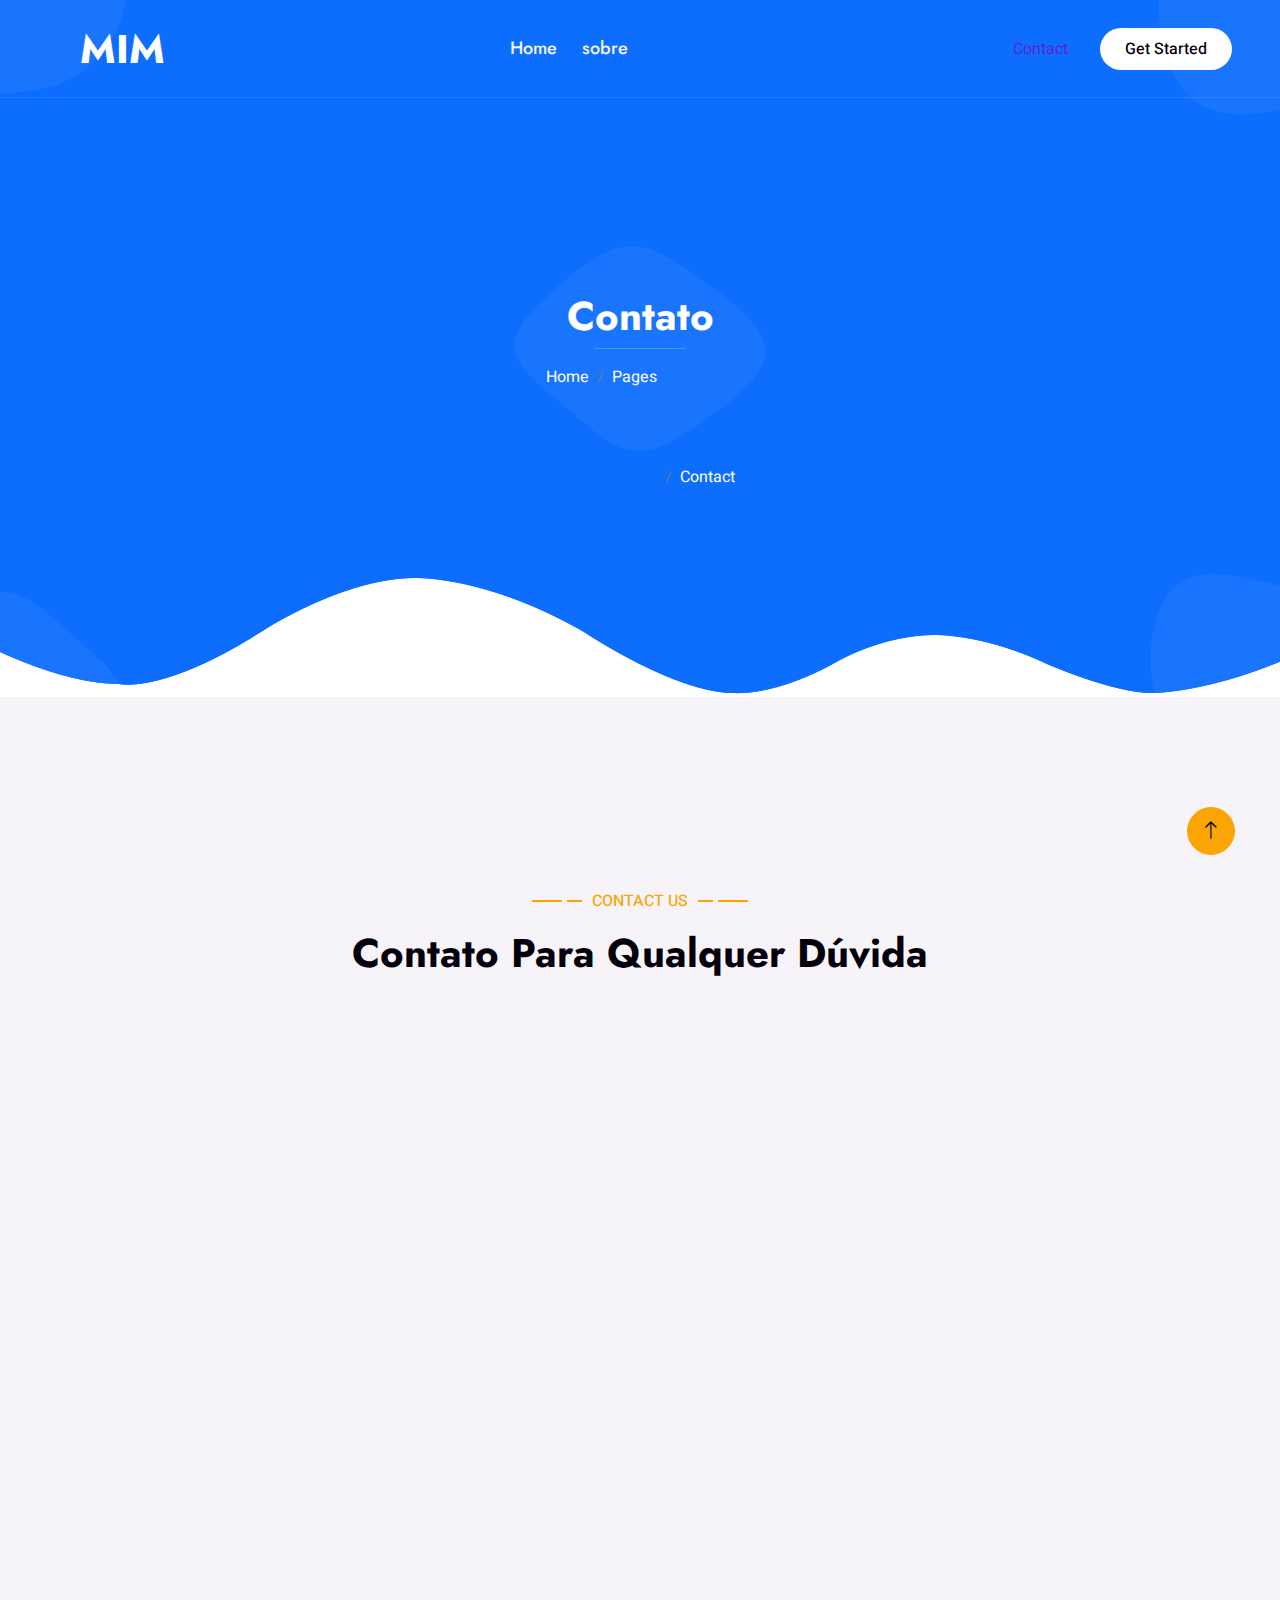
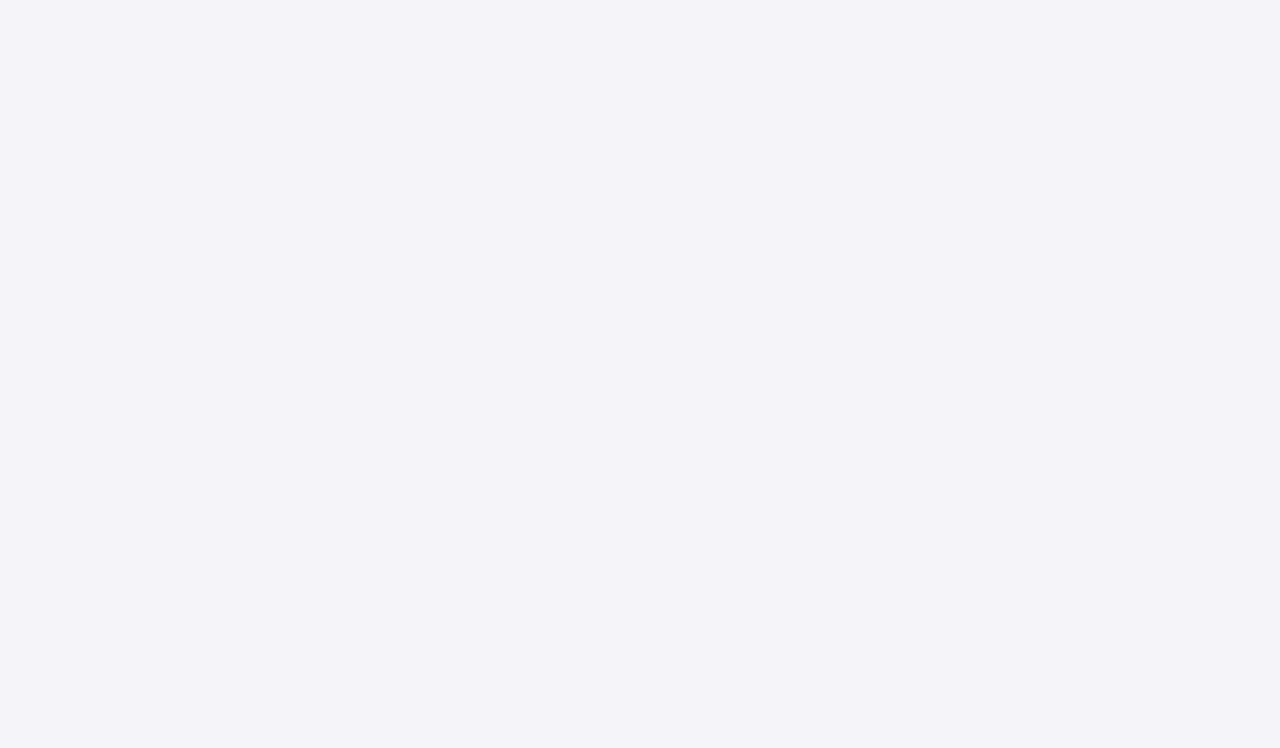
<file: contact.html>
<!DOCTYPE html>
<html lang="en">

<head>
    <meta charset="utf-8">
    <title>MIM - contato</title>
    <meta content="width=device-width, initial-scale=1.0" name="viewport">
    <meta content="" name="keywords">
    <meta content="" name="description">

    <!-- Favicon -->
    <link href="img/favicon.ico" rel="icon">

    <!-- Google Web Fonts -->
    <link rel="preconnect" href="https://fonts.googleapis.com">
    <link rel="preconnect" href="https://fonts.gstatic.com" crossorigin>
    <link href="https://fonts.googleapis.com/css2?family=Heebo:wght@400;500&family=Jost:wght@500;600;700&display=swap" rel="stylesheet"> 

    <!-- Icon Font Stylesheet -->
    <link href="https://cdnjs.cloudflare.com/ajax/libs/font-awesome/5.10.0/css/all.min.css" rel="stylesheet">
    <link href="https://cdn.jsdelivr.net/npm/bootstrap-icons@1.4.1/font/bootstrap-icons.css" rel="stylesheet">

    <!-- Libraries Stylesheet -->
    <link href="lib/animate/animate.min.css" rel="stylesheet">
    <link href="lib/owlcarousel/assets/owl.carousel.min.css" rel="stylesheet">
    <link href="lib/lightbox/css/lightbox.min.css" rel="stylesheet">

    <!-- Customized Bootstrap Stylesheet -->
    <link href="css/bootstrap.min.css" rel="stylesheet">

    <!-- Template Stylesheet -->
    <link href="css/style.css" rel="stylesheet">
</head>

<body>
    <div class="container-xxl bg-white p-0">
        <!-- Spinner Start -->
        <div id="spinner" class="show bg-white position-fixed translate-middle w-100 vh-100 top-50 start-50 d-flex align-items-center justify-content-center">
            <div class="spinner-grow text-primary" style="width: 3rem; height: 3rem;" role="status">
                <span class="sr-only">Loading...</span>
            </div>
        </div>
        <!-- Spinner End -->


        <!-- Navbar & Hero Start -->
        <div class="container-xxl position-relative p-0">
            <nav class="navbar navbar-expand-lg navbar-light px-4 px-lg-5 py-3 py-lg-0">
                <a href="" class="navbar-brand p-0">
                    <h1 class="m-0"><a href="index.html" style="color:#ffffff ;"> MIM </a></h1>
                    <!-- <img src="img/logo.png" alt="Logo"> -->
                </a>
                <button class="navbar-toggler" type="button" data-bs-toggle="collapse" data-bs-target="#navbarCollapse">
                    <span class="fa fa-bars"></span>
                </button>
                <div class="collapse navbar-collapse" id="navbarCollapse">
                    <div class="navbar-nav mx-auto py-0">
                        <a href="index.html" class="nav-item nav-link">Home</a>
                        <a href="index.html" class="nav-item nav-link">sobre</a>
                       
                        </div>
                        <a href="contact.html" class="nav-item nav-link active">Contact</a>
                    </div>
                    <a href="" class="btn rounded-pill py-2 px-4 ms-3 d-none d-lg-block">Get Started</a>
                </div>
            </nav>

            <div class="container-xxl py-5 bg-primary hero-header">
                <div class="container my-5 py-5 px-lg-5">
                    <div class="row g-5 py-5">
                        <div class="col-12 text-center">
                            <h1 class="text-white animated slideInDown">Contato</h1>
                            <hr class="bg-white mx-auto mt-0" style="width: 90px;">
                            <nav aria-label="breadcrumb">
                                <ol class="breadcrumb justify-content-center">
                                    <li class="breadcrumb-item"><a class="text-white" href="#">Home</a></li>
                                    <li class="breadcrumb-item"><a class="text-white" href="#">Pages</a></li>
                                    <li class="breadcrumb-item text-white active" aria-current="page">Contact</li>
                                </ol>
                            </nav>
                        </div>
                    </div>
                </div>
            </div>
        </div>
        <!-- Navbar & Hero End -->


        <!-- Contact Start -->
        <div class="container-xxl py-5">
            <div class="container py-5 px-lg-5">
                <div class="wow fadeInUp" data-wow-delay="0.1s">
                    <p class="section-title text-secondary justify-content-center"><span></span>Contact Us<span></span></p>
                    <h1 class="text-center mb-5">Contato Para Qualquer Dúvida</h1>
                </div>
                <div class="row justify-content-center">
                    <div class="col-lg-7">
                        <div class="wow fadeInUp" data-wow-delay="0.3s">
                            <p class="text-center mb-4"> Este formulario, será para você mandar sua mensargem para gente. <a href="https://htmlcodex.com/contact-form">Download Now</a>.</p>
                            <form>
                                <div class="row g-3">
                                    <div class="col-md-6">
                                        <div class="form-floating">
                                            <input type="text" class="form-control" id="name" placeholder="Nome completo">
                                            <label for="name">Nome completo</label>
                                        </div>
                                    </div>
                                    <div class="col-md-6">
                                        <div class="form-floating">
                                            <input type="email" class="form-control" id="email" placeholder="seu e-mail">
                                            <label for="email">Your Email</label>
                                        </div>
                                    </div>
                                    <div class="col-12">
                                        <div class="form-floating">
                                            <input type="text" class="form-control" id="subject" placeholder="assunto">
                                            <label for="subject">assunto</label>
                                        </div>
                                    </div>
                                    <div class="col-12">
                                        <div class="form-floating">
                                            <textarea class="form-control" placeholder="Leave a message here" id="message" style="height: 150px"></textarea>
                                            <label for="message">mensargem</label>
                                        </div>
                                    </div>
                                    <div class="col-12">
                                        <button class="btn btn-primary w-100 py-3" type="submit">enviar</button>
                                    </div>
                                </div>
                            </form>
                        </div>
                    </div>
                </div>
            </div>
        </div>
        <!-- Contact End -->
        

        <!-- Footer Start -->
        <div class="container-fluid bg-primary text-light footer wow fadeIn" data-wow-delay="0.1s">
            <div class="container py-5 px-lg-5">
                <div class="row g-5">
                    <div class="col-md-6 col-lg-3">
                        <p class="section-title text-white h5 mb-4">Address<span></span></p>
                        <p><i class="fa fa-map-marker-alt me-3"></i>123 Street, New York, USA</p>
                        <p><i class="fa fa-phone-alt me-3"></i>+012 345 67890</p>
                        <p><i class="fa fa-envelope me-3"></i>info@example.com</p>
                        <div class="d-flex pt-2">
                            <a class="btn btn-outline-light btn-social" href=""><i class="fab fa-twitter"></i></a>
                            <a class="btn btn-outline-light btn-social" href=""><i class="fab fa-facebook-f"></i></a>
                            <a class="btn btn-outline-light btn-social" href=""><i class="fab fa-instagram"></i></a>
                            <a class="btn btn-outline-light btn-social" href=""><i class="fab fa-linkedin-in"></i></a>
                        </div>
                    </div>
                    <div class="col-md-6 col-lg-3">
                        <p class="section-title text-white h5 mb-4">Quick Link<span></span></p>
                        <a class="btn btn-link" href="">About Us</a>
                        <a class="btn btn-link" href="">Contact Us</a>
                        <a class="btn btn-link" href="">Privacy Policy</a>
                        <a class="btn btn-link" href="">Terms & Condition</a>
                        <a class="btn btn-link" href="">Career</a>
                    </div>
                    <div class="col-md-6 col-lg-3">
                        <p class="section-title text-white h5 mb-4">Gallery<span></span></p>
                        <div class="row g-2">
                            <div class="col-4">
                                <img class="img-fluid" src="img/portfolio-1.jpg" alt="Image">
                            </div>
                            <div class="col-4">
                                <img class="img-fluid" src="img/portfolio-2.jpg" alt="Image">
                            </div>
                            <div class="col-4">
                                <img class="img-fluid" src="img/portfolio-3.jpg" alt="Image">
                            </div>
                            <div class="col-4">
                                <img class="img-fluid" src="img/portfolio-4.jpg" alt="Image">
                            </div>
                            <div class="col-4">
                                <img class="img-fluid" src="img/portfolio-5.jpg" alt="Image">
                            </div>
                            <div class="col-4">
                                <img class="img-fluid" src="img/portfolio-6.jpg" alt="Image">
                            </div>
                        </div>
                    </div>
                    <div class="col-md-6 col-lg-3">
                        <p class="section-title text-white h5 mb-4">Newsletter<span></span></p>
                        <p>Lorem ipsum dolor sit amet elit. Phasellus nec pretium mi. Curabitur facilisis ornare velit non vulpu</p>
                        <div class="position-relative w-100 mt-3">
                            <input class="form-control border-0 rounded-pill w-100 ps-4 pe-5" type="text" placeholder="Your Email" style="height: 48px;">
                            <button type="button" class="btn shadow-none position-absolute top-0 end-0 mt-1 me-2"><i class="fa fa-paper-plane text-primary fs-4"></i></button>
                        </div>
                    </div>
                </div>
            </div>
            <div class="container px-lg-5">
                <div class="copyright">
                    <div class="row">
                        <div class="col-md-6 text-center text-md-start mb-3 mb-md-0">
                            &copy; <a class="border-bottom" href="#">Your Site Name</a>, All Right Reserved. 
							
							<!--/*** This template is free as long as you keep the footer author’s credit link/attribution link/backlink. If you'd like to use the template without the footer author’s credit link/attribution link/backlink, you can purchase the Credit Removal License from "https://htmlcodex.com/credit-removal". Thank you for your support. ***/-->
							Designed By <a class="border-bottom" href="https://htmlcodex.com">HTML Codex</a><br><br> 
                            Distributed By a <a class="border-bottom" href="https://themewagon.com" target="_blank">ThemeWagon</a>
                        </div>
                        <div class="col-md-6 text-center text-md-end">
                            <div class="footer-menu">
                                <a href="">Home</a>
                                <a href="">Cookies</a>
                                <a href="">Help</a>
                                <a href="">FQAs</a>
                            </div>
                        </div>
                    </div>
                </div>
            </div>
        </div>
        <!-- Footer End -->


        <!-- Back to Top -->
        <a href="#" class="btn btn-lg btn-secondary btn-lg-square back-to-top"><i class="bi bi-arrow-up"></i></a>
    </div>

    <!-- JavaScript Libraries -->
    <script src="https://code.jquery.com/jquery-3.4.1.min.js"></script>
    <script src="https://cdn.jsdelivr.net/npm/bootstrap@5.0.0/dist/js/bootstrap.bundle.min.js"></script>
    <script src="lib/wow/wow.min.js"></script>
    <script src="lib/easing/easing.min.js"></script>
    <script src="lib/waypoints/waypoints.min.js"></script>
    <script src="lib/counterup/counterup.min.js"></script>
    <script src="lib/owlcarousel/owl.carousel.min.js"></script>
    <script src="lib/isotope/isotope.pkgd.min.js"></script>
    <script src="lib/lightbox/js/lightbox.min.js"></script>

    <!-- Template Javascript -->
    <script src="js/main.js"></script>
</body>

</html>
</file>
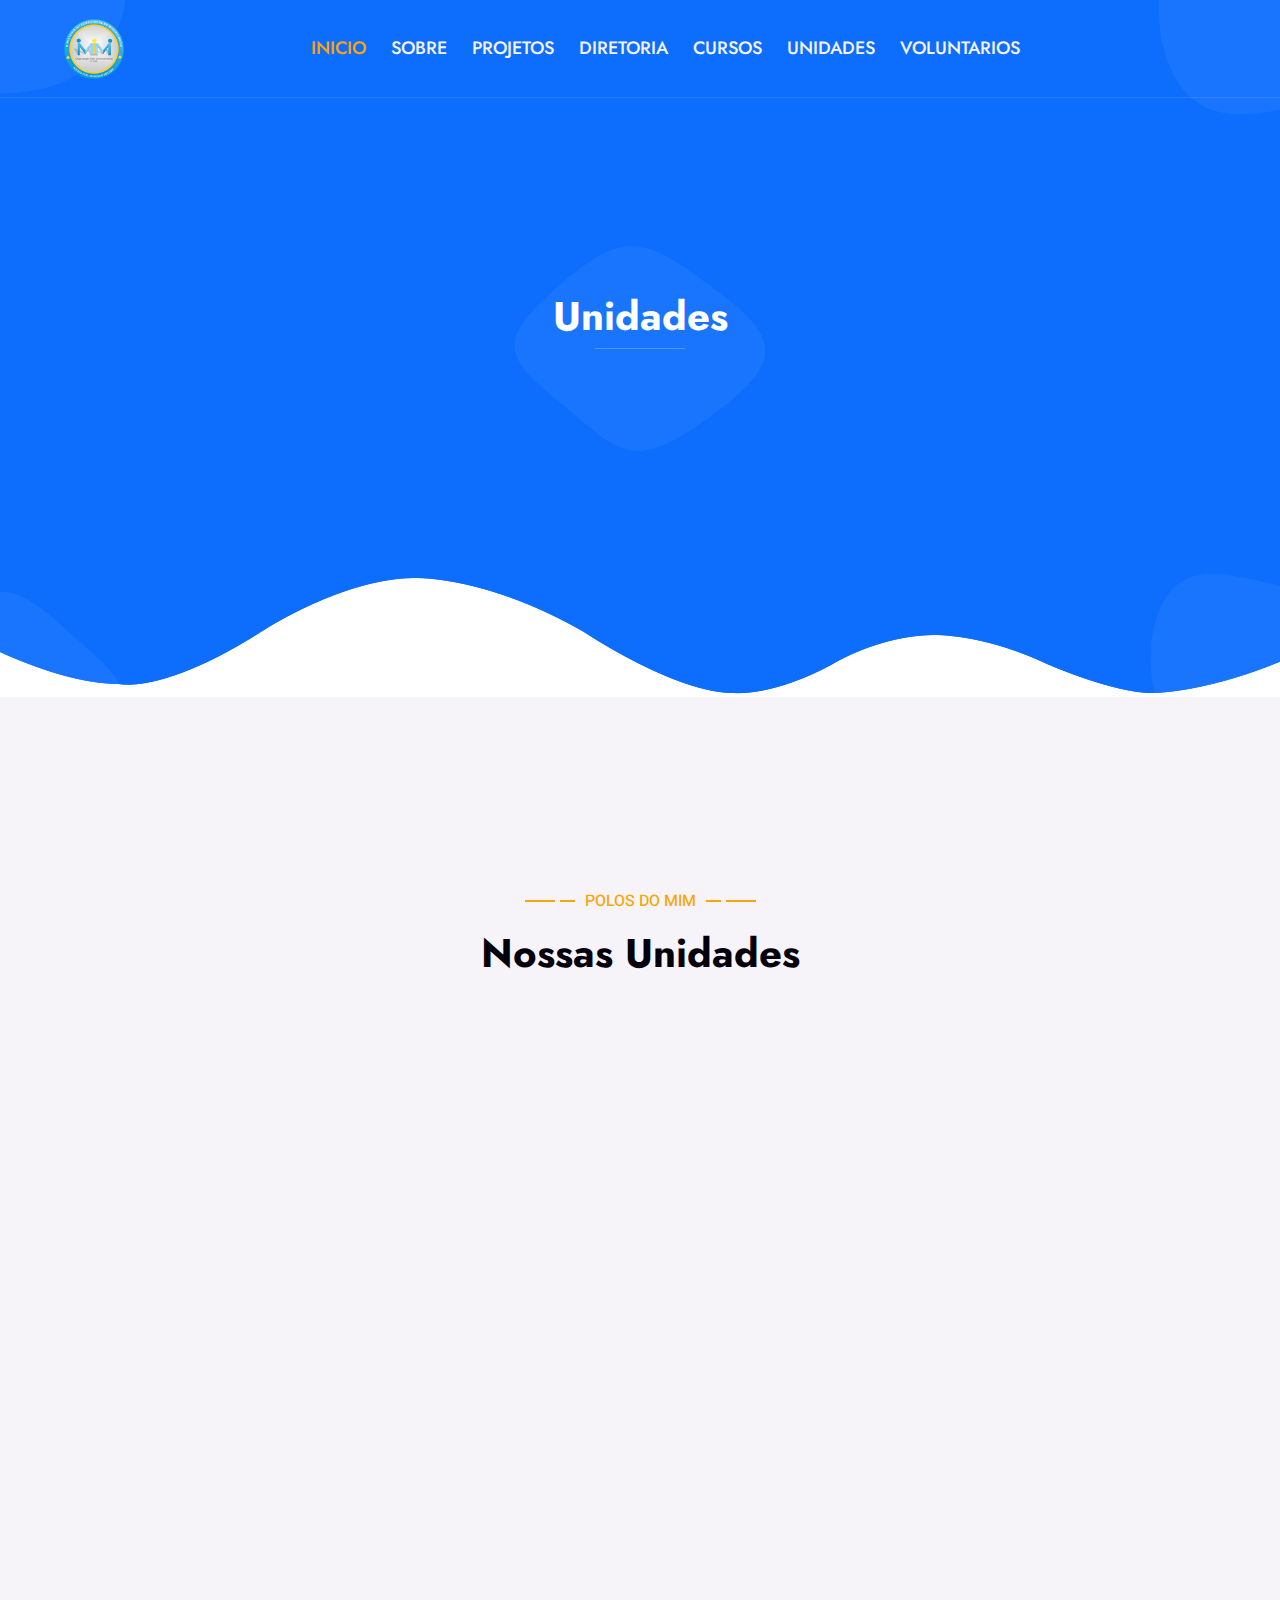
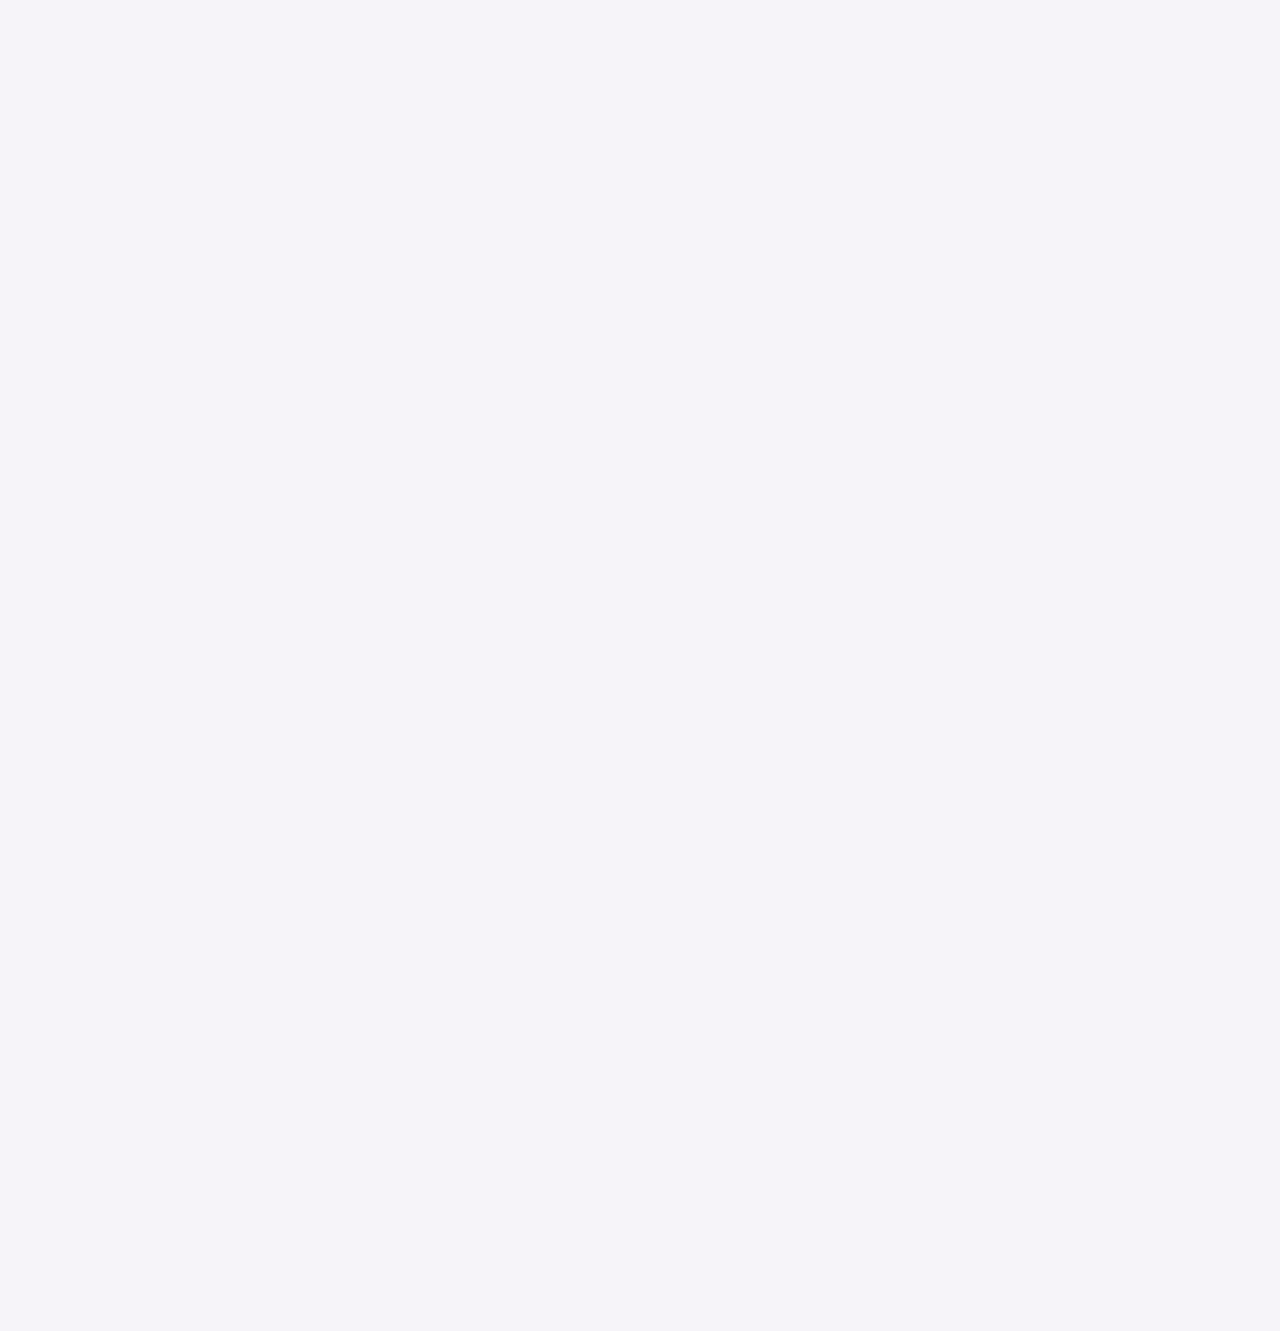
<file: nossasunidades.html>
<!DOCTYPE html>
<html lang="en">

<head>
    <meta charset="utf-8">
    <title>MIM - Unidades</title>
    <meta content="width=device-width, initial-scale=1.0" name="viewport">
    <meta content="" name="keywords">
    <meta content="" name="description">

    <!-- Favicon -->
    <link href="img/favicon.ico" rel="icon">

    <!-- Google Web Fonts -->
    <link rel="preconnect" href="https://fonts.googleapis.com">
    <link rel="preconnect" href="https://fonts.gstatic.com" crossorigin>
    <link href="https://fonts.googleapis.com/css2?family=Heebo:wght@400;500&family=Jost:wght@500;600;700&display=swap" rel="stylesheet"> 

    <!-- Icon Font Stylesheet -->
    <link href="https://cdnjs.cloudflare.com/ajax/libs/font-awesome/5.10.0/css/all.min.css" rel="stylesheet">
    <link href="https://cdn.jsdelivr.net/npm/bootstrap-icons@1.4.1/font/bootstrap-icons.css" rel="stylesheet">

    <!-- Libraries Stylesheet -->
    <link href="lib/animate/animate.min.css" rel="stylesheet">
    <link href="lib/owlcarousel/assets/owl.carousel.min.css" rel="stylesheet">
    <link href="lib/lightbox/css/lightbox.min.css" rel="stylesheet">

    <!-- Customized Bootstrap Stylesheet -->
    <link href="css/bootstrap.min.css" rel="stylesheet">

    <!-- Template Stylesheet -->
    <link href="css/style.css" rel="stylesheet">
</head>

<body>
    <div class="container-xxl bg-white p-0">
        <!-- Spinner Start -->
        <div id="spinner" class="show bg-white position-fixed translate-middle w-100 vh-100 top-50 start-50 d-flex align-items-center justify-content-center">
            <div class="spinner-grow text-primary" style="width: 3rem; height: 3rem;" role="status">
                <span class="sr-only">Loading...</span>
            </div>
        </div>
        <!-- Spinner End -->


        <!-- Navbar & Hero Start -->
        <div class="container-xxl position-relative p-0">
            <nav class="navbar navbar-expand-lg navbar-light px-4 px-lg-5 py-3 py-lg-0">
                <a href="" class="navbar-brand p-0">
                    <a href="index.html"> <img src="img/logo-mim.png" style="width:60px;"> 
                    <!-- <img src="img/logo.png" alt="Logo"> -->
                </a>
                <button class="navbar-toggler" type="button" data-bs-toggle="collapse" data-bs-target="#navbarCollapse">
                    <span class="fa fa-bars"></span>
                </button>
                <div class="collapse navbar-collapse" id="navbarCollapse">
                     <div class="navbar-nav mx-auto py-0">
                            <a href="index.html" class="nav-item nav-link active">INICIO</a>
                            <a href="index.html#sobre" class="nav-item nav-link">SOBRE</a>
                            <a href="index.html#projetos" class="nav-item nav-link">PROJETOS</a>
                            <a href="index.html#diretoria-execultiva" class="nav-item nav-link"> DIRETORIA </a>
                            <a href="index.html#cursos" class="nav-item nav-link">CURSOS</a>
                            <a href="nossasunidades.html" class="nav-item nav-link"> UNIDADES </a>
                            <a href="voluntarios.html" class="nav-item nav-link"> VOLUNTARIOS </a>
                        
                        </div>
                        <!--<a href="contact.html" class="nav-item nav-link">Contact</a> -->
                    </div>
                   <!-- <a href="" class="btn rounded-pill py-2 px-4 ms-3 d-none d-lg-block">Get Started</a> -->

                </div>
            </nav>

            <div class="container-xxl py-5 bg-primary hero-header">
                <div class="container my-5 py-5 px-lg-5">
                    <div class="row g-5 py-5">
                        <div class="col-12 text-center">
                            <h1 class="text-white animated slideInDown">Unidades</h1>
                            <hr class="bg-white mx-auto mt-0" style="width: 90px;">
                            <nav style="visibility:hidden;" aria-label="breadcrumb">
                                <ol class="breadcrumb justify-content-center">
                                    <li class="breadcrumb-item"><a class="text-white" href="#">Home</a></li>
                                    <li class="breadcrumb-item"><a class="text-white" href="#">Pages</a></li>
                                    <li class="breadcrumb-item text-white active" aria-current="page">Our Team</li>
                                </ol>
                            </nav>
                        </div>
                    </div>
                </div>
            </div>
        </div>
        <!-- Navbar & Hero End -->
        

        <!-- Team Start -->
        <section id="cursos" ></section>
        <div class="container-xxl py-5">
            <div class="container py-5 px-lg-5">
                <div class="wow fadeInUp" data-wow-delay="0.1s">
                    <p class="section-title text-secondary justify-content-center"><span></span>Polos do MIM<span></span></p>
                    <h1 class="text-center mb-5">Nossas Unidades</h1>
                </div>
                <div class="row mt-n2 wow fadeInUp" data-wow-delay="0.3s">
                    <div class="col-12 text-center">
                        <ul class="list-inline mb-5" id="portfolio-flters">
                            <li class="mx-2 active" data-filter="*">Todos</li>
                            <li class="mx-2" data-filter=".Jaboatao-pe-brasil"> Jaboatão - PE </li>
                            <li class="mx-2" data-filter=".Recife-pe-brasil"> Recife - PE</li>
                            <li class="mx-2" data-filter=".Pesqueira-pe-brasil"> Pesqueira - PE</li>
                            
                        </ul>
                    </div>
                </div>
                <div class="row g-4 portfolio-container">
                    <div class="col-lg-4 col-md-6 portfolio-item Jaboatao-pe-brasil wow fadeInUp" data-wow-delay="0.1s">
                        <div class="rounded overflow-hidden">
                            <div class="position-relative overflow-hidden">
                                <img class="img-fluid w-100" src="img/logo-mim-com-fundo.jpg" alt="">
                                <div class="portfolio-overlay">
                                    <a class="btn btn-square btn-outline-light mx-1" href="img/logo-mim-com-fundo.jpg" data-lightbox="portfolio"><i class="fa fa-eye"></i></a>
                                    <a class="btn btn-square btn-outline-light mx-1" href=""><i class="fa fa-link"></i></a>
                                </div>
                            </div>
                            <div class="bg-light p-4">
                                <p class="text-primary fw-medium mb-2">Jaboatao Dos Guararapes - PE</p>
                                <h5 class="lh-base mb-0"> Cetinatec Rute cartoso  </a>
                                    

                            </div>
                        </div>
                    </div>
                    <div class="col-lg-4 col-md-6 portfolio-item Pesqueira-pe-brasil wow fadeInUp" data-wow-delay="0.3s">
                        <div class="rounded overflow-hidden">
                            <div class="position-relative overflow-hidden">
                                <img class="img-fluid w-100" src="img/logo-mim-com-fundo.jpg" alt="">
                                <div class="portfolio-overlay">
                                    <a class="btn btn-square btn-outline-light mx-1" href="img/logo-mim-com-fundo.jpg" data-lightbox="portfolio"><i class="fa fa-eye"></i></a>
                                    <a class="btn btn-square btn-outline-light mx-1" href=""><i class="fa fa-link"></i></a>
                                </div>
                            </div>
                            <div class="bg-light p-4">
                                <p class="text-primary fw-medium mb-2"> Pesqueira - PE</p>
                                <h5 class="lh-base mb-0"> Papagaio </a>
                            </div>
                        </div>
                    </div>
                    <div class="col-lg-4 col-md-6 portfolio-item Jaboatao-pe-brasil wow fadeInUp" data-wow-delay="0.5s">
                        <div class="rounded overflow-hidden">
                            <div class="position-relative overflow-hidden">
                                <img class="img-fluid w-100" src="img/logo-mim-com-fundo.jpg" alt="">
                                <div class="portfolio-overlay">
                                    <a class="btn btn-square btn-outline-light mx-1" href="img/logo-mim-com-fundo.jpg" data-lightbox="portfolio"><i class="fa fa-eye"></i></a>
                                    <a class="btn btn-square btn-outline-light mx-1" href=""><i class="fa fa-link"></i></a>
                                </div>
                            </div>
                            <div class="bg-light p-4">
                                <p class="text-primary fw-medium mb-2"> Jaboatão dos Guararapes - PE</p>
                                <h5 class="lh-base mb-0">Piedade </a>
                            </div>
                        </div>
                    </div>
                    <div class="col-lg-4 col-md-6 portfolio-item Recife-pe-brasil wow fadeInUp" data-wow-delay="0.1s">
                        <div class="rounded overflow-hidden">
                            <div class="position-relative overflow-hidden">
                                <img class="img-fluid w-100" src="img/logo-mim-com-fundo.jpg" alt="">
                                <div class="portfolio-overlay">
                                    <a class="btn btn-square btn-outline-light mx-1" href="img/logo-mim-com-fundo.jpg" data-lightbox="portfolio"><i class="fa fa-eye"></i></a>
                                    <a class="btn btn-square btn-outline-light mx-1" href=""><i class="fa fa-link"></i></a>
                                </div>
                            </div>
                            <div class="bg-light p-4">
                                <p class="text-primary fw-medium mb-2">Recife - PE</p>
                                <h5 class="lh-base mb-0">Pascoal</a>
                                    <h6 class="lh-base mb-0" style="color: green;"> Rua Ladeira de Pedra, 1180. Alto do Pascoal.   </a>
                            </div>
                        </div>
                    </div>
                    
                </div>
            </div>
        </div>


    </section>
        <!-- Team End -->
        

        <div class="container-fluid bg-primary text-light footer wow fadeIn" data-wow-delay="0.1s" ">
            <div class="container py-5 px-lg-5">
                <div class="row g-5">
                    <div class="col-md-6 col-lg-3" >
                        <p class="section-title text-white h5 mb-4">endereço e contato<span></span></p>
                        <p class="contato" id="endereco"><i class="fa fa-map-marker-alt me-3"></i>Tv. da Paz, 67 - Jardim Jordão, Jaboatão dos
                            Guararapes - PE, 54000-000</p>
                        <p class="contato"><i class="fa fa-phone-alt me-3"></i>(81) 99705-4042</p>
                        <p class="contato" ><i class="fa fa-envelope me-3"></i>rebecadapenha@gmail.com</p>
                        <p class="contato"><i class="fa fa-map-marker-alt me-3">CNPJ: 21.362.399/0001-20</i>
                        <div class="d-flex pt-2">
                            <a class="btn btn-outline-light btn-social" href=""><i class="fab fa-twitter"></i></a>
                            <a class="btn btn-outline-light btn-social"
                                href="https://www.facebook.com/misericordiaonline/"><i
                                    class="fab fa-facebook-f"></i></a>
                            <a class="btn btn-outline-light btn-social" href="https://www.instagram.com/mim.social"><i
                                    class="fab fa-instagram"></i></a>
                            <a class="btn btn-outline-light btn-social" href=""><i class="fab fa-linkedin-in"></i></a>

                            <style>

                               

                                #endereco {
                                    width: 200px;
                                }
                            </style>
                        </div>
                    </div>
                   
        <!-- Footer End -->


        <!-- Back to Top -->
        <a href="#" class="btn btn-lg btn-secondary btn-lg-square back-to-top"><i class="bi bi-arrow-up"></i></a>
    </div>

    <!-- JavaScript Libraries -->
    <script src="https://code.jquery.com/jquery-3.4.1.min.js"></script>
    <script src="https://cdn.jsdelivr.net/npm/bootstrap@5.0.0/dist/js/bootstrap.bundle.min.js"></script>
    <script src="lib/wow/wow.min.js"></script>
    <script src="lib/easing/easing.min.js"></script>
    <script src="lib/waypoints/waypoints.min.js"></script>
    <script src="lib/counterup/counterup.min.js"></script>
    <script src="lib/owlcarousel/owl.carousel.min.js"></script>
    <script src="lib/isotope/isotope.pkgd.min.js"></script>
    <script src="lib/lightbox/js/lightbox.min.js"></script>

    <!-- Template Javascript -->
    <script src="js/main.js"></script>
</body>

</html>
</file>
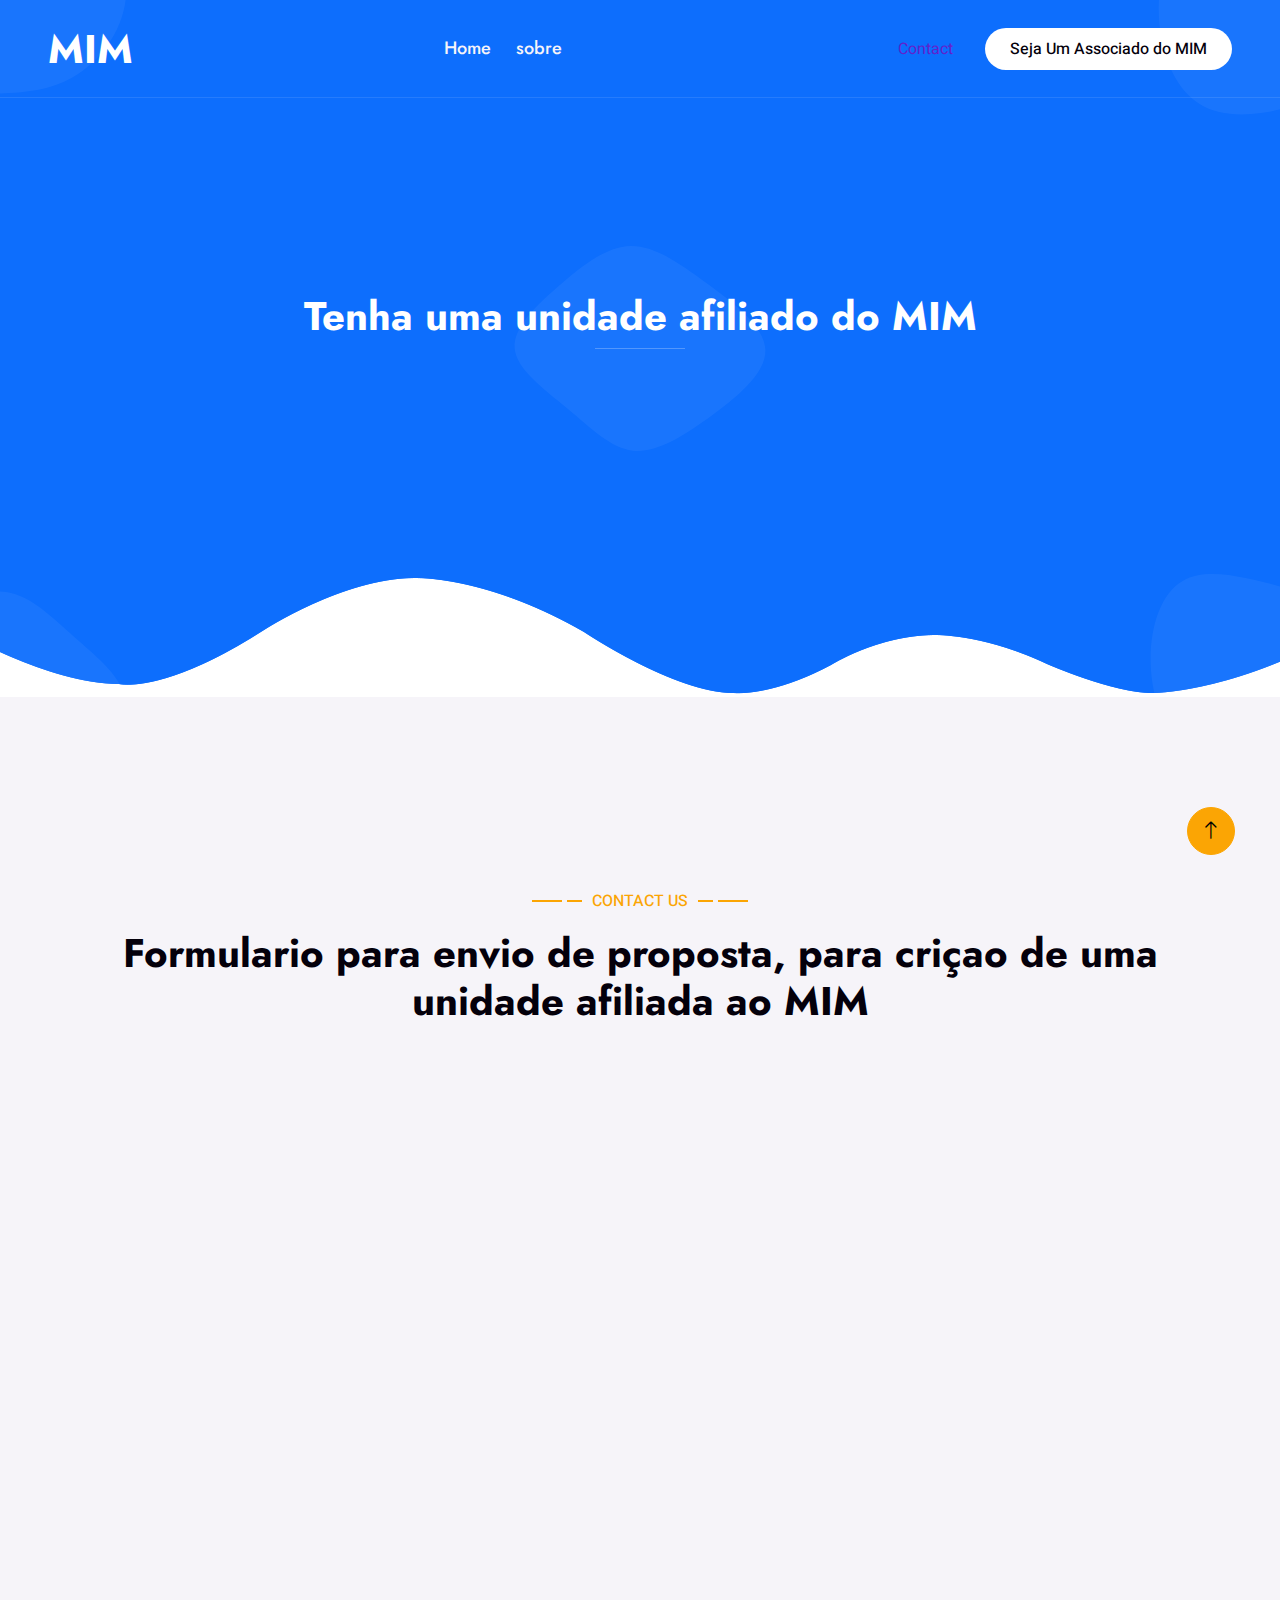
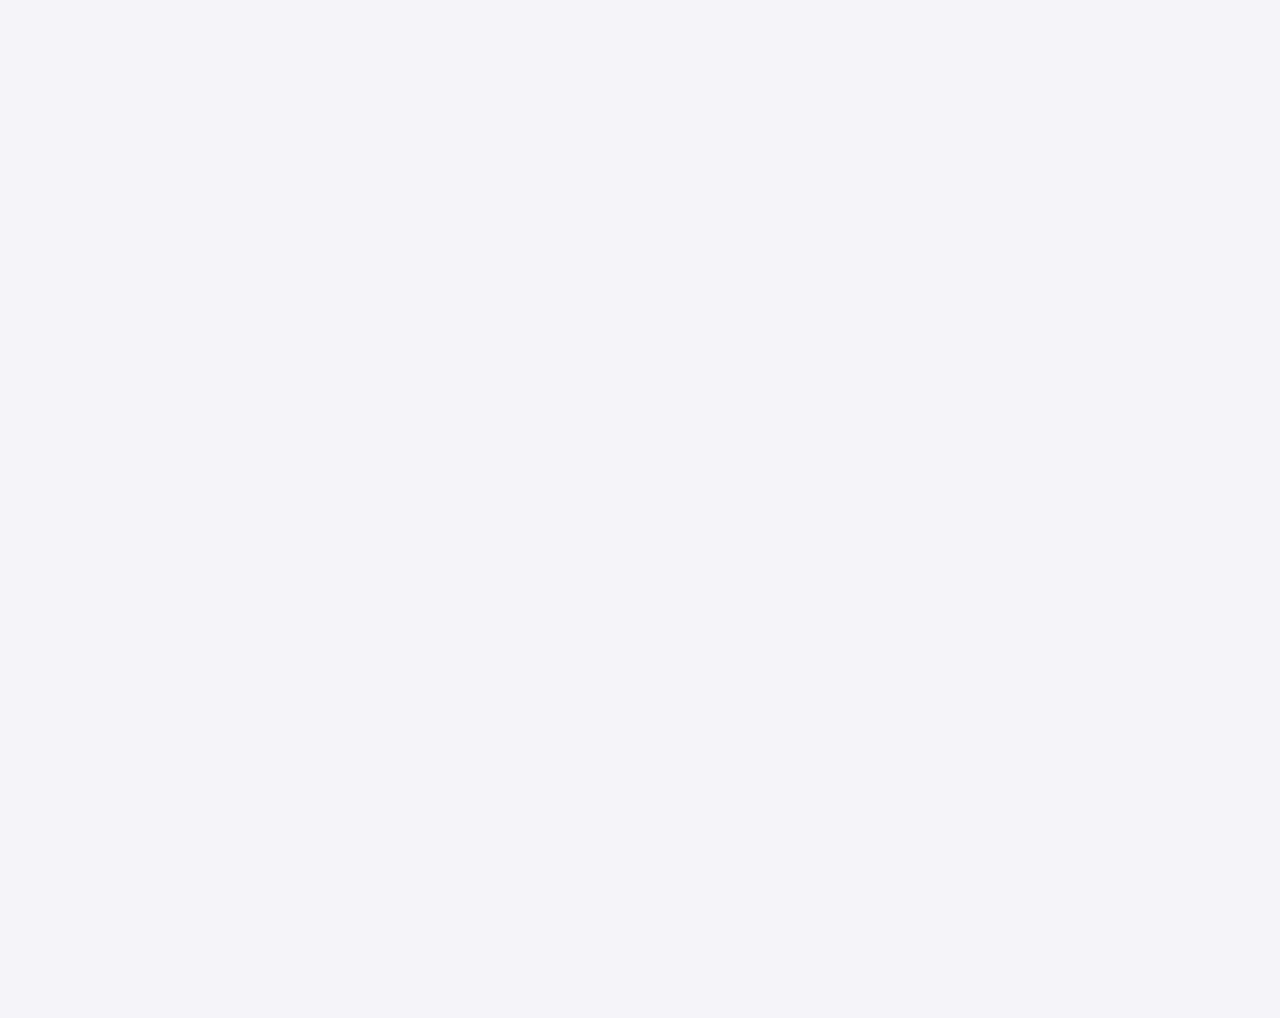
<file: ser-afiliao.html>
<!DOCTYPE html>
<html lang="pt-br">

<head>
    <meta charset="utf-8">
    <title>MIM - contato</title>
    <meta content="width=device-width, initial-scale=1.0" name="viewport">
    <meta content="" name="keywords">
    <meta content="" name="description">

    <!-- Favicon -->
    <link href="img/favicon.ico" rel="icon">

    <!-- Google Web Fonts -->
    <link rel="preconnect" href="https://fonts.googleapis.com">
    <link rel="preconnect" href="https://fonts.gstatic.com" crossorigin>
    <link href="https://fonts.googleapis.com/css2?family=Heebo:wght@400;500&family=Jost:wght@500;600;700&display=swap" rel="stylesheet"> 

    <!-- Icon Font Stylesheet -->
    <link href="https://cdnjs.cloudflare.com/ajax/libs/font-awesome/5.10.0/css/all.min.css" rel="stylesheet">
    <link href="https://cdn.jsdelivr.net/npm/bootstrap-icons@1.4.1/font/bootstrap-icons.css" rel="stylesheet">

    <!-- Libraries Stylesheet -->
    <link href="lib/animate/animate.min.css" rel="stylesheet">
    <link href="lib/owlcarousel/assets/owl.carousel.min.css" rel="stylesheet">
    <link href="lib/lightbox/css/lightbox.min.css" rel="stylesheet">

    <!-- Customized Bootstrap Stylesheet -->
    <link href="css/bootstrap.min.css" rel="stylesheet">

    <!-- Template Stylesheet -->
    <link href="css/style.css" rel="stylesheet">
</head>

<body>
    <div class="container-xxl bg-white p-0">
        <!-- Spinner Start -->
        <div id="spinner" class="show bg-white position-fixed translate-middle w-100 vh-100 top-50 start-50 d-flex align-items-center justify-content-center">
            <div class="spinner-grow text-primary" style="width: 3rem; height: 3rem;" role="status">
                <span class="sr-only">Loading...</span>
            </div>
        </div>
        <!-- Spinner End -->


        <!-- Navbar & Hero Start -->
        <div class="container-xxl position-relative p-0">
            <nav class="navbar navbar-expand-lg navbar-light px-4 px-lg-5 py-3 py-lg-0">
                <a href="" class="navbar-brand p-0">
                    <h1 class="m-0"> MIM </h1>
                    <!-- <img src="img/logo.png" alt="Logo"> -->
                </a>
                <button class="navbar-toggler" type="button" data-bs-toggle="collapse" data-bs-target="#navbarCollapse">
                    <span class="fa fa-bars"></span>
                </button>
                <div class="collapse navbar-collapse" id="navbarCollapse">
                    <div class="navbar-nav mx-auto py-0">
                        <a href="index.html" class="nav-item nav-link">Home</a>
                        <a href="index.html" class="nav-item nav-link">sobre</a>
                       
                        </div>
                        <a href="contact.html" class="nav-item nav-link active">Contact</a>
                    </div>
                    <a href="" class="btn rounded-pill py-2 px-4 ms-3 d-none d-lg-block">Seja Um Associado do MIM</a>
                </div>
            </nav>

            <div class="container-xxl py-5 bg-primary hero-header">
                <div class="container my-5 py-5 px-lg-5">
                    <div class="row g-5 py-5">
                        <div class="col-12 text-center">
                            <h1 class="text-white animated slideInDown">Tenha uma unidade afiliado do MIM</h1>
                            <hr class="bg-white mx-auto mt-0" style="width: 90px;">
                            <nav style="visibility:hidden;" aria-label="breadcrumb">
                                <ol class="breadcrumb justify-content-center">
                                    <li class="breadcrumb-item"><a class="text-white" href="#">Home</a></li>
                                    <li class="breadcrumb-item"><a class="text-white" href="#">Pages</a></li>
                                    <li class="breadcrumb-item text-white active" aria-current="page">Contact</li>
                                </ol>
                            </nav>
                        </div>
                    </div>
                </div>
            </div>
        </div>
        <!-- Navbar & Hero End -->


        <!-- Contact Start -->
        <div class="container-xxl py-5">
            <div class="container py-5 px-lg-5">
                <div class="wow fadeInUp" data-wow-delay="0.1s">
                    <p class="section-title text-secondary justify-content-center"><span></span>Contact Us<span></span></p>
                    <h1 class="text-center mb-5">Formulario para envio de proposta, para criçao de uma unidade afiliada ao MIM</h1>
                </div>
                <div class="row justify-content-center">
                    <div class="col-lg-7">
                        <div class="wow fadeInUp" data-wow-delay="0.3s">
                            <p class="text-center mb-4"> Este formulario, será para você mandar sua mensargem para gente. <a href="https://htmlcodex.com/contact-form">Download Now</a>.</p>
                            <form>
                                <div class="row g-3">
                                    <div class="col-md-6">
                                        <div class="form-floating">
                                            <input type="text" class="form-control" id="name" placeholder="Nome completo">
                                            <label for="name">Nome completo</label>
                                        </div>
                                    </div>
                                    <div class="col-md-6">
                                        <div class="form-floating">
                                            <input type="email" class="form-control" id="email" placeholder="seu e-mail">
                                            <label for="email">Your Email</label>
                                        </div>
                                    </div>
                                    <div class="col-12">
                                        <div class="form-floating">
                                            <input type="text" class="form-control" id="subject" placeholder="Endereço">
                                            <label for="subject">Endereço</label>
                                        </div>
                                    </div>
                                    <div class="col-md-6">
                                        <div class="form-floating">
                                            <input type="text" class="form-control" id="name" placeholder="seu estado">
                                            <label for="name">estado</label>
                                        </div>
                                    </div>
                                    <div class="col-md-6">
                                        <div class="form-floating">
                                            <input type="text" class="form-control" id="name" placeholder="municipio">
                                            <label for="name">municipio</label>
                                        </div>
                                    </div>
                                    <div class="col-md-6">
                                        <div class="form-floating">
                                            <input type="text" class="form-control" id="name" placeholder="bairro">
                                            <label for="name">bairro</label>
                                        </div>
                                    </div>
                                    <div class="col-md-6">
                                        <div class="form-floating">
                                            <input type="text" class="form-control" id="name" placeholder="numero de telefone">
                                            <label for="name">numero de telefone</label>
                                        </div>
                                    </div>
                                    <div class="col-md-6">
                                        <div class="form-floating">
                                            <input type="text" class="form-control" id="name" placeholder="cep">
                                            <label for="name">CEP</label>
                                        </div>
                                    </div>

                                    <div class="col-12">
                                        <div class="form-floating">
                                            <textarea class="form-control" placeholder="Leave a message here" id="message" style="height: 150px"></textarea>
                                            <label for="message">escreva um pouco sobre sua região</label>
                                        </div>
                                    </div>
                                    <div class="col-12">
                                        <button class="btn btn-primary w-100 py-3" type="submit">enviar proposta</button>
                                    </div>
                                </div>
                            </form>
                        </div>
                    </div>
                </div>
            </div>
        </div>
        <!-- Contact End -->
        

        <!-- Footer Start -->
        <div class="container-fluid bg-primary text-light footer wow fadeIn" data-wow-delay="0.1s">
            <div class="container py-5 px-lg-5">
                <div class="row g-5">
                    <div class="col-md-6 col-lg-3">
                        <p class="section-title text-white h5 mb-4">Address<span></span></p>
                        <p><i class="fa fa-map-marker-alt me-3"></i>123 Street, New York, USA</p>
                        <p><i class="fa fa-phone-alt me-3"></i>+012 345 67890</p>
                        <p><i class="fa fa-envelope me-3"></i>info@example.com</p>
                        <div class="d-flex pt-2">
                            <a class="btn btn-outline-light btn-social" href=""><i class="fab fa-twitter"></i></a>
                            <a class="btn btn-outline-light btn-social" href=""><i class="fab fa-facebook-f"></i></a>
                            <a class="btn btn-outline-light btn-social" href=""><i class="fab fa-instagram"></i></a>
                            <a class="btn btn-outline-light btn-social" href=""><i class="fab fa-linkedin-in"></i></a>
                        </div>
                    </div>
                    <div class="col-md-6 col-lg-3">
                        <p class="section-title text-white h5 mb-4">Quick Link<span></span></p>
                        <a class="btn btn-link" href="">About Us</a>
                        <a class="btn btn-link" href="">Contact Us</a>
                        <a class="btn btn-link" href="">Privacy Policy</a>
                        <a class="btn btn-link" href="">Terms & Condition</a>
                        <a class="btn btn-link" href="">Career</a>
                    </div>
                    <div class="col-md-6 col-lg-3">
                        <p class="section-title text-white h5 mb-4">Gallery<span></span></p>
                        <div class="row g-2">
                            <div class="col-4">
                                <img class="img-fluid" src="img/portfolio-1.jpg" alt="Image">
                            </div>
                            <div class="col-4">
                                <img class="img-fluid" src="img/portfolio-2.jpg" alt="Image">
                            </div>
                            <div class="col-4">
                                <img class="img-fluid" src="img/portfolio-3.jpg" alt="Image">
                            </div>
                            <div class="col-4">
                                <img class="img-fluid" src="img/portfolio-4.jpg" alt="Image">
                            </div>
                            <div class="col-4">
                                <img class="img-fluid" src="img/portfolio-5.jpg" alt="Image">
                            </div>
                            <div class="col-4">
                                <img class="img-fluid" src="img/portfolio-6.jpg" alt="Image">
                            </div>
                        </div>
                    </div>
                    <div class="col-md-6 col-lg-3">
                        <p class="section-title text-white h5 mb-4">Newsletter<span></span></p>
                        <p>Lorem ipsum dolor sit amet elit. Phasellus nec pretium mi. Curabitur facilisis ornare velit non vulpu</p>
                        <div class="position-relative w-100 mt-3">
                            <input class="form-control border-0 rounded-pill w-100 ps-4 pe-5" type="text" placeholder="Your Email" style="height: 48px;">
                            <button type="button" class="btn shadow-none position-absolute top-0 end-0 mt-1 me-2"><i class="fa fa-paper-plane text-primary fs-4"></i></button>
                        </div>
                    </div>
                </div>
            </div>
            <div class="container px-lg-5">
                <div class="copyright">
                    <div class="row">
                        <div class="col-md-6 text-center text-md-start mb-3 mb-md-0">
                            &copy; <a class="border-bottom" href="#">Your Site Name</a>, All Right Reserved. 
							
							<!--/*** This template is free as long as you keep the footer author’s credit link/attribution link/backlink. If you'd like to use the template without the footer author’s credit link/attribution link/backlink, you can purchase the Credit Removal License from "https://htmlcodex.com/credit-removal". Thank you for your support. ***/-->
							Designed By <a class="border-bottom" href="https://htmlcodex.com">HTML Codex</a><br><br> 
                            Distributed By a <a class="border-bottom" href="https://themewagon.com" target="_blank">ThemeWagon</a>
                        </div>
                        <div class="col-md-6 text-center text-md-end">
                            <div class="footer-menu">
                                <a href="">Home</a>
                                <a href="">Cookies</a>
                                <a href="">Help</a>
                                <a href="">FQAs</a>
                            </div>
                        </div>
                    </div>
                </div>
            </div>
        </div>
        <!-- Footer End -->


        <!-- Back to Top -->
        <a href="#" class="btn btn-lg btn-secondary btn-lg-square back-to-top"><i class="bi bi-arrow-up"></i></a>
    </div>

    <!-- JavaScript Libraries -->
    <script src="https://code.jquery.com/jquery-3.4.1.min.js"></script>
    <script src="https://cdn.jsdelivr.net/npm/bootstrap@5.0.0/dist/js/bootstrap.bundle.min.js"></script>
    <script src="lib/wow/wow.min.js"></script>
    <script src="lib/easing/easing.min.js"></script>
    <script src="lib/waypoints/waypoints.min.js"></script>
    <script src="lib/counterup/counterup.min.js"></script>
    <script src="lib/owlcarousel/owl.carousel.min.js"></script>
    <script src="lib/isotope/isotope.pkgd.min.js"></script>
    <script src="lib/lightbox/js/lightbox.min.js"></script>

    <!-- Template Javascript -->
    <script src="js/main.js"></script>
</body>

</html>
</file>
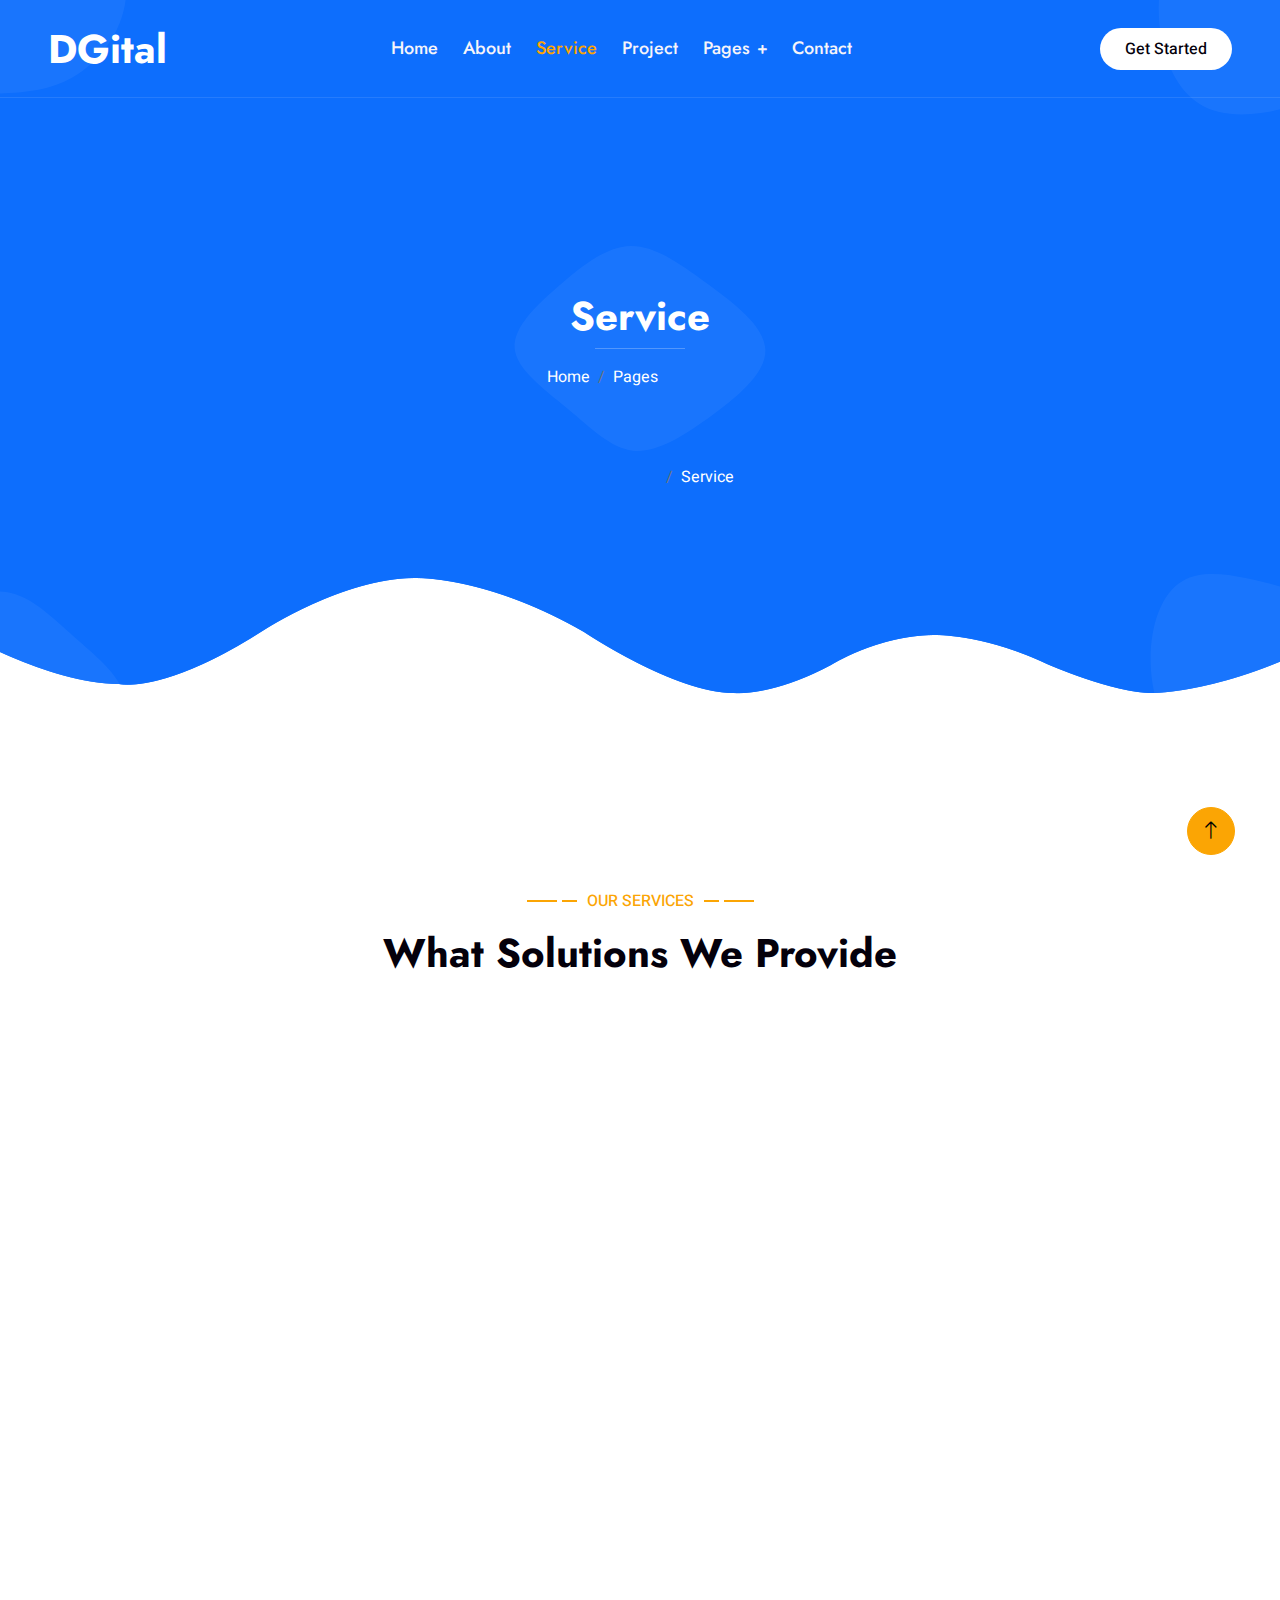
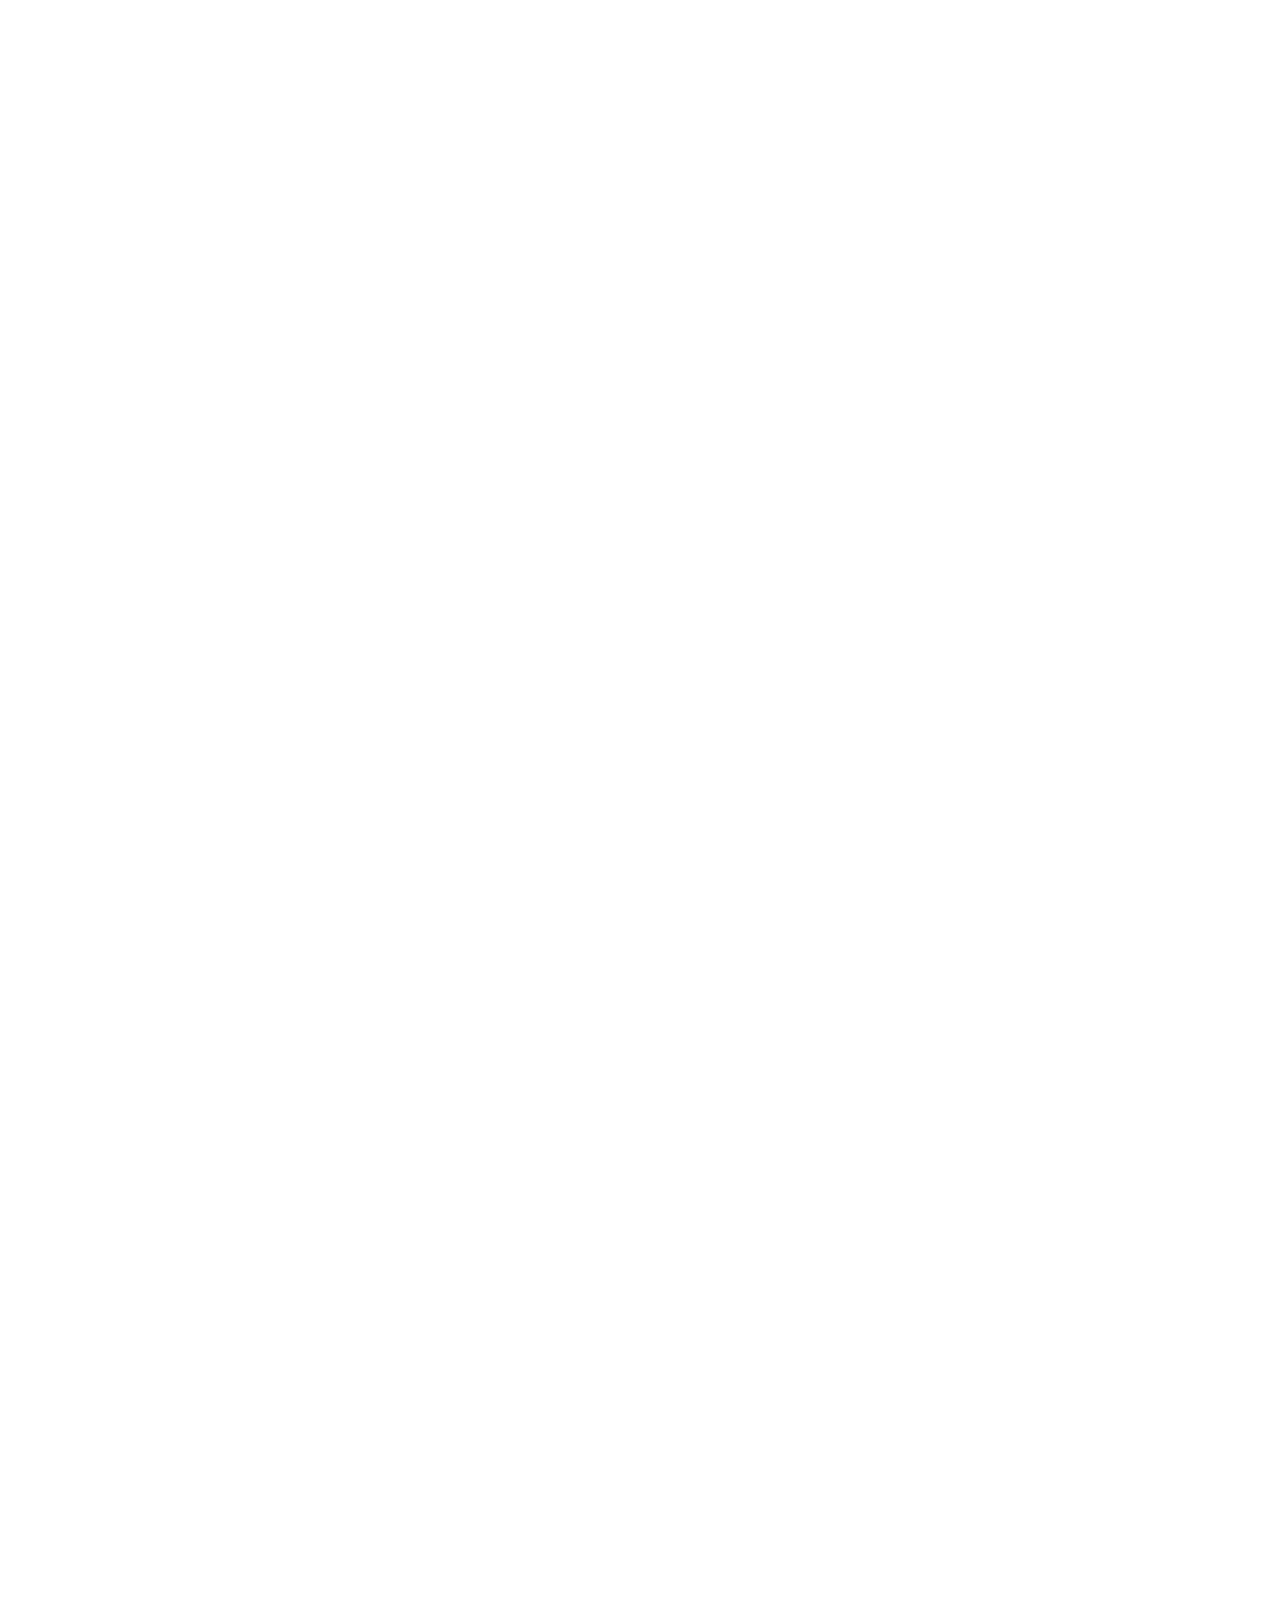
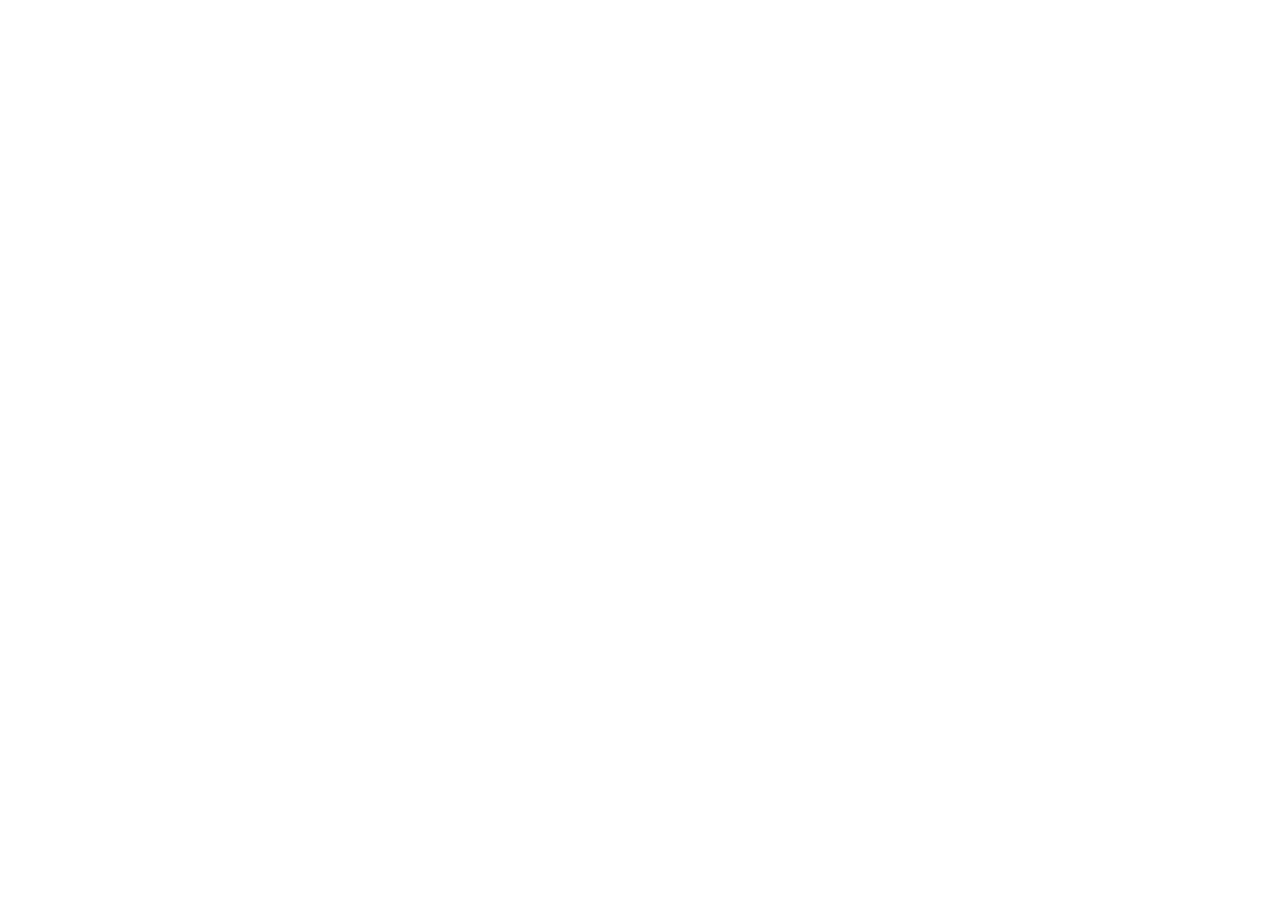
<file: service.html>
<!DOCTYPE html>
<html lang="en">

<head>
    <meta charset="utf-8">
    <title>DGital - Digital Agency HTML Template</title>
    <meta content="width=device-width, initial-scale=1.0" name="viewport">
    <meta content="" name="keywords">
    <meta content="" name="description">

    <!-- Favicon -->
    <link href="img/favicon.ico" rel="icon">

    <!-- Google Web Fonts -->
    <link rel="preconnect" href="https://fonts.googleapis.com">
    <link rel="preconnect" href="https://fonts.gstatic.com" crossorigin>
    <link href="https://fonts.googleapis.com/css2?family=Heebo:wght@400;500&family=Jost:wght@500;600;700&display=swap" rel="stylesheet"> 

    <!-- Icon Font Stylesheet -->
    <link href="https://cdnjs.cloudflare.com/ajax/libs/font-awesome/5.10.0/css/all.min.css" rel="stylesheet">
    <link href="https://cdn.jsdelivr.net/npm/bootstrap-icons@1.4.1/font/bootstrap-icons.css" rel="stylesheet">

    <!-- Libraries Stylesheet -->
    <link href="lib/animate/animate.min.css" rel="stylesheet">
    <link href="lib/owlcarousel/assets/owl.carousel.min.css" rel="stylesheet">
    <link href="lib/lightbox/css/lightbox.min.css" rel="stylesheet">

    <!-- Customized Bootstrap Stylesheet -->
    <link href="css/bootstrap.min.css" rel="stylesheet">

    <!-- Template Stylesheet -->
    <link href="css/style.css" rel="stylesheet">
</head>

<body>
    <div class="container-xxl bg-white p-0">
        <!-- Spinner Start -->
        <div id="spinner" class="show bg-white position-fixed translate-middle w-100 vh-100 top-50 start-50 d-flex align-items-center justify-content-center">
            <div class="spinner-grow text-primary" style="width: 3rem; height: 3rem;" role="status">
                <span class="sr-only">Loading...</span>
            </div>
        </div>
        <!-- Spinner End -->


        <!-- Navbar & Hero Start -->
        <div class="container-xxl position-relative p-0">
            <nav class="navbar navbar-expand-lg navbar-light px-4 px-lg-5 py-3 py-lg-0">
                <a href="" class="navbar-brand p-0">
                    <h1 class="m-0">DGital</h1>
                    <!-- <img src="img/logo.png" alt="Logo"> -->
                </a>
                <button class="navbar-toggler" type="button" data-bs-toggle="collapse" data-bs-target="#navbarCollapse">
                    <span class="fa fa-bars"></span>
                </button>
                <div class="collapse navbar-collapse" id="navbarCollapse">
                    <div class="navbar-nav mx-auto py-0">
                        <a href="index.html" class="nav-item nav-link">Home</a>
                        <a href="about.html" class="nav-item nav-link">About</a>
                        <a href="service.html" class="nav-item nav-link active">Service</a>
                        <a href="project.html" class="nav-item nav-link">Project</a>
                        <div class="nav-item dropdown">
                            <a href="#" class="nav-link dropdown-toggle" data-bs-toggle="dropdown">Pages</a>
                            <div class="dropdown-menu m-0">
                                <a href="team.html" class="dropdown-item">Our Team</a>
                                <a href="testimonial.html" class="dropdown-item">Testimonial</a>
                                <a href="404.html" class="dropdown-item">404 Page</a>
                            </div>
                        </div>
                        <a href="contact.html" class="nav-item nav-link">Contact</a>
                    </div>
                    <a href="" class="btn rounded-pill py-2 px-4 ms-3 d-none d-lg-block">Get Started</a>
                </div>
            </nav>

            <div class="container-xxl py-5 bg-primary hero-header">
                <div class="container my-5 py-5 px-lg-5">
                    <div class="row g-5 py-5">
                        <div class="col-12 text-center">
                            <h1 class="text-white animated slideInDown">Service</h1>
                            <hr class="bg-white mx-auto mt-0" style="width: 90px;">
                            <nav aria-label="breadcrumb">
                                <ol class="breadcrumb justify-content-center">
                                    <li class="breadcrumb-item"><a class="text-white" href="#">Home</a></li>
                                    <li class="breadcrumb-item"><a class="text-white" href="#">Pages</a></li>
                                    <li class="breadcrumb-item text-white active" aria-current="page">Service</li>
                                </ol>
                            </nav>
                        </div>
                    </div>
                </div>
            </div>
        </div>
        <!-- Navbar & Hero End -->


        <!-- Service Start -->
        <div class="container-xxl py-5">
            <div class="container py-5 px-lg-5">
                <div class="wow fadeInUp" data-wow-delay="0.1s">
                    <p class="section-title text-secondary justify-content-center"><span></span>Our Services<span></span></p>
                    <h1 class="text-center mb-5">What Solutions We Provide</h1>
                </div>
                <div class="row g-4">
                    <div class="col-lg-4 col-md-6 wow fadeInUp" data-wow-delay="0.1s">
                        <div class="service-item d-flex flex-column text-center rounded">
                            <div class="service-icon flex-shrink-0">
                                <i class="fa fa-search fa-2x"></i>
                            </div>
                            <h5 class="mb-3">SEO Optimization</h5>
                            <p class="m-0">Erat ipsum justo amet duo et elitr dolor, est duo duo eos lorem sed diam stet diam sed stet lorem.</p>
                            <a class="btn btn-square" href=""><i class="fa fa-arrow-right"></i></a>
                        </div>
                    </div>
                    <div class="col-lg-4 col-md-6 wow fadeInUp" data-wow-delay="0.3s">
                        <div class="service-item d-flex flex-column text-center rounded">
                            <div class="service-icon flex-shrink-0">
                                <i class="fa fa-laptop-code fa-2x"></i>
                            </div>
                            <h5 class="mb-3">Web Design</h5>
                            <p class="m-0">Erat ipsum justo amet duo et elitr dolor, est duo duo eos lorem sed diam stet diam sed stet lorem.</p>
                            <a class="btn btn-square" href=""><i class="fa fa-arrow-right"></i></a>
                        </div>
                    </div>
                    <div class="col-lg-4 col-md-6 wow fadeInUp" data-wow-delay="0.5s">
                        <div class="service-item d-flex flex-column text-center rounded">
                            <div class="service-icon flex-shrink-0">
                                <i class="fab fa-facebook-f fa-2x"></i>
                            </div>
                            <h5 class="mb-3">Social Media Marketing</h5>
                            <p class="m-0">Erat ipsum justo amet duo et elitr dolor, est duo duo eos lorem sed diam stet diam sed stet lorem.</p>
                            <a class="btn btn-square" href=""><i class="fa fa-arrow-right"></i></a>
                        </div>
                    </div>
                    <div class="col-lg-4 col-md-6 wow fadeInUp" data-wow-delay="0.1s">
                        <div class="service-item d-flex flex-column text-center rounded">
                            <div class="service-icon flex-shrink-0">
                                <i class="fa fa-mail-bulk fa-2x"></i>
                            </div>
                            <h5 class="mb-3">Email Marketing</h5>
                            <p class="m-0">Erat ipsum justo amet duo et elitr dolor, est duo duo eos lorem sed diam stet diam sed stet lorem.</p>
                            <a class="btn btn-square" href=""><i class="fa fa-arrow-right"></i></a>
                        </div>
                    </div>
                    <div class="col-lg-4 col-md-6 wow fadeInUp" data-wow-delay="0.3s">
                        <div class="service-item d-flex flex-column text-center rounded">
                            <div class="service-icon flex-shrink-0">
                                <i class="fa fa-thumbs-up fa-2x"></i>
                            </div>
                            <h5 class="mb-3">PPC Advertising</h5>
                            <p class="m-0">Erat ipsum justo amet duo et elitr dolor, est duo duo eos lorem sed diam stet diam sed stet lorem.</p>
                            <a class="btn btn-square" href=""><i class="fa fa-arrow-right"></i></a>
                        </div>
                    </div>
                    <div class="col-lg-4 col-md-6 wow fadeInUp" data-wow-delay="0.5s">
                        <div class="service-item d-flex flex-column text-center rounded">
                            <div class="service-icon flex-shrink-0">
                                <i class="fab fa-android fa-2x"></i>
                            </div>
                            <h5 class="mb-3">App Development</h5>
                            <p class="m-0">Erat ipsum justo amet duo et elitr dolor, est duo duo eos lorem sed diam stet diam sed stet lorem.</p>
                            <a class="btn btn-square" href=""><i class="fa fa-arrow-right"></i></a>
                        </div>
                    </div>
                </div>
            </div>
        </div>
        <!-- Service End -->


        <!-- Newsletter Start -->
        <div class="container-xxl bg-primary newsletter py-5 wow fadeInUp" data-wow-delay="0.1s">
            <div class="container py-5 px-lg-5">
                <div class="row justify-content-center">
                    <div class="col-lg-7 text-center">
                        <p class="section-title text-white justify-content-center"><span></span>Newsletter<span></span></p>
                        <h1 class="text-center text-white mb-4">Stay Always In Touch</h1>
                        <p class="text-white mb-4">Diam dolor diam ipsum et tempor sit. Aliqu diam amet diam et eos labore. Clita erat ipsum et lorem et sit sed stet lorem sit clita duo justo</p>
                        <div class="position-relative w-100 mt-3">
                            <input class="form-control border-0 rounded-pill w-100 ps-4 pe-5" type="text" placeholder="Enter Your Email" style="height: 48px;">
                            <button type="button" class="btn shadow-none position-absolute top-0 end-0 mt-1 me-2"><i class="fa fa-paper-plane text-primary fs-4"></i></button>
                        </div>
                    </div>
                </div>
            </div>
        </div>
        <!-- Newsletter End -->


        <!-- Testimonial Start -->
        <div class="container-xxl py-5 wow fadeInUp" data-wow-delay="0.1s">
            <div class="container py-5 px-lg-5">
                <p class="section-title text-secondary justify-content-center"><span></span>Testimonial<span></span></p>
                <h1 class="text-center mb-5">What Say Our Clients!</h1>
                <div class="owl-carousel testimonial-carousel">
                    <div class="testimonial-item bg-light rounded my-4">
                        <p class="fs-5"><i class="fa fa-quote-left fa-4x text-primary mt-n4 me-3"></i>Diam dolor diam ipsum sit. Aliqu diam amet diam et eos. Clita erat ipsum et lorem et sit sed stet lorem sit clita duo justo.</p>
                        <div class="d-flex align-items-center">
                            <img class="img-fluid flex-shrink-0 rounded-circle" src="img/testimonial-1.jpg" style="width: 65px; height: 65px;">
                            <div class="ps-4">
                                <h5 class="mb-1">Client Name</h5>
                                <span>Profession</span>
                            </div>
                        </div>
                    </div>
                    <div class="testimonial-item bg-light rounded my-4">
                        <p class="fs-5"><i class="fa fa-quote-left fa-4x text-primary mt-n4 me-3"></i>Diam dolor diam ipsum sit. Aliqu diam amet diam et eos. Clita erat ipsum et lorem et sit sed stet lorem sit clita duo justo.</p>
                        <div class="d-flex align-items-center">
                            <img class="img-fluid flex-shrink-0 rounded-circle" src="img/testimonial-2.jpg" style="width: 65px; height: 65px;">
                            <div class="ps-4">
                                <h5 class="mb-1">Client Name</h5>
                                <span>Profession</span>
                            </div>
                        </div>
                    </div>
                    <div class="testimonial-item bg-light rounded my-4">
                        <p class="fs-5"><i class="fa fa-quote-left fa-4x text-primary mt-n4 me-3"></i>Diam dolor diam ipsum sit. Aliqu diam amet diam et eos. Clita erat ipsum et lorem et sit sed stet lorem sit clita duo justo.</p>
                        <div class="d-flex align-items-center">
                            <img class="img-fluid flex-shrink-0 rounded-circle" src="img/testimonial-3.jpg" style="width: 65px; height: 65px;">
                            <div class="ps-4">
                                <h5 class="mb-1">Client Name</h5>
                                <span>Profession</span>
                            </div>
                        </div>
                    </div>
                </div>
            </div>
        </div>
        <!-- Testimonial End -->
        

        <!-- Footer Start -->
        <div class="container-fluid bg-primary text-light footer wow fadeIn" data-wow-delay="0.1s">
            <div class="container py-5 px-lg-5">
                <div class="row g-5">
                    <div class="col-md-6 col-lg-3">
                        <p class="section-title text-white h5 mb-4">Address<span></span></p>
                        <p><i class="fa fa-map-marker-alt me-3"></i>123 Street, New York, USA</p>
                        <p><i class="fa fa-phone-alt me-3"></i>+012 345 67890</p>
                        <p><i class="fa fa-envelope me-3"></i>info@example.com</p>
                        <div class="d-flex pt-2">
                            <a class="btn btn-outline-light btn-social" href=""><i class="fab fa-twitter"></i></a>
                            <a class="btn btn-outline-light btn-social" href=""><i class="fab fa-facebook-f"></i></a>
                            <a class="btn btn-outline-light btn-social" href=""><i class="fab fa-instagram"></i></a>
                            <a class="btn btn-outline-light btn-social" href=""><i class="fab fa-linkedin-in"></i></a>
                        </div>
                    </div>
                    <div class="col-md-6 col-lg-3">
                        <p class="section-title text-white h5 mb-4">Quick Link<span></span></p>
                        <a class="btn btn-link" href="">About Us</a>
                        <a class="btn btn-link" href="">Contact Us</a>
                        <a class="btn btn-link" href="">Privacy Policy</a>
                        <a class="btn btn-link" href="">Terms & Condition</a>
                        <a class="btn btn-link" href="">Career</a>
                    </div>
                    <div class="col-md-6 col-lg-3">
                        <p class="section-title text-white h5 mb-4">Gallery<span></span></p>
                        <div class="row g-2">
                            <div class="col-4">
                                <img class="img-fluid" src="img/portfolio-1.jpg" alt="Image">
                            </div>
                            <div class="col-4">
                                <img class="img-fluid" src="img/portfolio-2.jpg" alt="Image">
                            </div>
                            <div class="col-4">
                                <img class="img-fluid" src="img/portfolio-3.jpg" alt="Image">
                            </div>
                            <div class="col-4">
                                <img class="img-fluid" src="img/portfolio-4.jpg" alt="Image">
                            </div>
                            <div class="col-4">
                                <img class="img-fluid" src="img/portfolio-5.jpg" alt="Image">
                            </div>
                            <div class="col-4">
                                <img class="img-fluid" src="img/portfolio-6.jpg" alt="Image">
                            </div>
                        </div>
                    </div>
                    <div class="col-md-6 col-lg-3">
                        <p class="section-title text-white h5 mb-4">Newsletter<span></span></p>
                        <p>Lorem ipsum dolor sit amet elit. Phasellus nec pretium mi. Curabitur facilisis ornare velit non vulpu</p>
                        <div class="position-relative w-100 mt-3">
                            <input class="form-control border-0 rounded-pill w-100 ps-4 pe-5" type="text" placeholder="Your Email" style="height: 48px;">
                            <button type="button" class="btn shadow-none position-absolute top-0 end-0 mt-1 me-2"><i class="fa fa-paper-plane text-primary fs-4"></i></button>
                        </div>
                    </div>
                </div>
            </div>
            <div class="container px-lg-5">
                <div class="copyright">
                    <div class="row">
                        <div class="col-md-6 text-center text-md-start mb-3 mb-md-0">
                            &copy; <a class="border-bottom" href="#">Your Site Name</a>, All Right Reserved. 
							
							<!--/*** This template is free as long as you keep the footer author’s credit link/attribution link/backlink. If you'd like to use the template without the footer author’s credit link/attribution link/backlink, you can purchase the Credit Removal License from "https://htmlcodex.com/credit-removal". Thank you for your support. ***/-->
							Designed By <a class="border-bottom" href="https://htmlcodex.com">HTML Codex</a><br><br> 
                            Distributed By a <a class="border-bottom" href="https://themewagon.com" target="_blank">ThemeWagon</a>
                        </div>
                        <div class="col-md-6 text-center text-md-end">
                            <div class="footer-menu">
                                <a href="">Home</a>
                                <a href="">Cookies</a>
                                <a href="">Help</a>
                                <a href="">FQAs</a>
                            </div>
                        </div>
                    </div>
                </div>
            </div>
        </div>
        <!-- Footer End -->


        <!-- Back to Top -->
        <a href="#" class="btn btn-lg btn-secondary btn-lg-square back-to-top"><i class="bi bi-arrow-up"></i></a>
    </div>

    <!-- JavaScript Libraries -->
    <script src="https://code.jquery.com/jquery-3.4.1.min.js"></script>
    <script src="https://cdn.jsdelivr.net/npm/bootstrap@5.0.0/dist/js/bootstrap.bundle.min.js"></script>
    <script src="lib/wow/wow.min.js"></script>
    <script src="lib/easing/easing.min.js"></script>
    <script src="lib/waypoints/waypoints.min.js"></script>
    <script src="lib/counterup/counterup.min.js"></script>
    <script src="lib/owlcarousel/owl.carousel.min.js"></script>
    <script src="lib/isotope/isotope.pkgd.min.js"></script>
    <script src="lib/lightbox/js/lightbox.min.js"></script>

    <!-- Template Javascript -->
    <script src="js/main.js"></script>
</body>

</html>
</file>
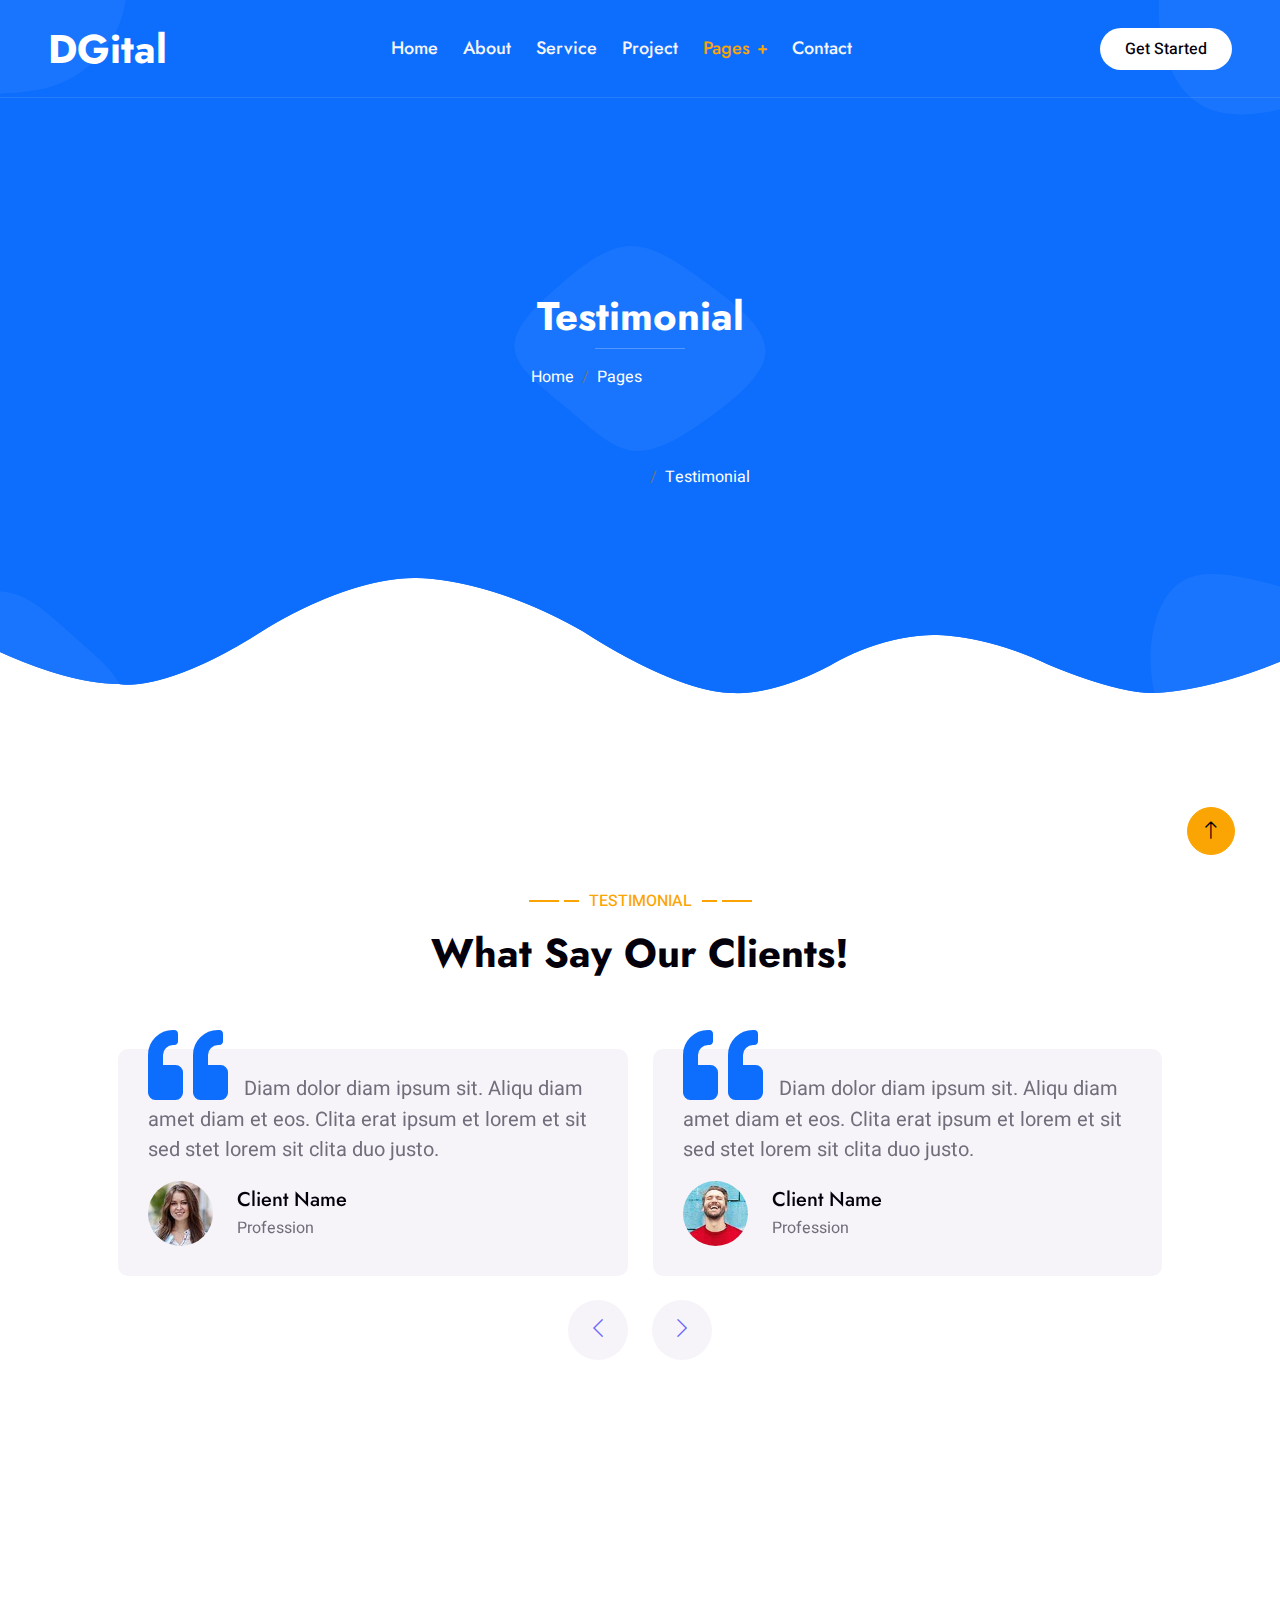
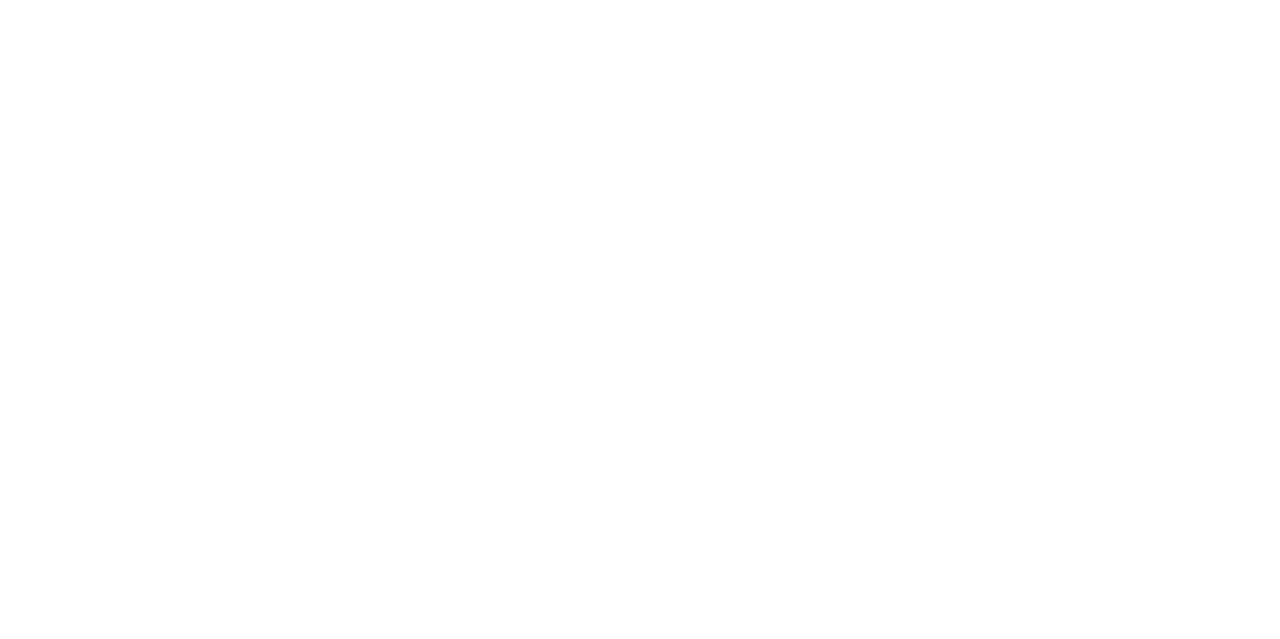
<file: testimonial.html>
<!DOCTYPE html>
<html lang="en">

<head>
    <meta charset="utf-8">
    <title>DGital - Digital Agency HTML Template</title>
    <meta content="width=device-width, initial-scale=1.0" name="viewport">
    <meta content="" name="keywords">
    <meta content="" name="description">

    <!-- Favicon -->
    <link href="img/favicon.ico" rel="icon">

    <!-- Google Web Fonts -->
    <link rel="preconnect" href="https://fonts.googleapis.com">
    <link rel="preconnect" href="https://fonts.gstatic.com" crossorigin>
    <link href="https://fonts.googleapis.com/css2?family=Heebo:wght@400;500&family=Jost:wght@500;600;700&display=swap" rel="stylesheet"> 

    <!-- Icon Font Stylesheet -->
    <link href="https://cdnjs.cloudflare.com/ajax/libs/font-awesome/5.10.0/css/all.min.css" rel="stylesheet">
    <link href="https://cdn.jsdelivr.net/npm/bootstrap-icons@1.4.1/font/bootstrap-icons.css" rel="stylesheet">

    <!-- Libraries Stylesheet -->
    <link href="lib/animate/animate.min.css" rel="stylesheet">
    <link href="lib/owlcarousel/assets/owl.carousel.min.css" rel="stylesheet">
    <link href="lib/lightbox/css/lightbox.min.css" rel="stylesheet">

    <!-- Customized Bootstrap Stylesheet -->
    <link href="css/bootstrap.min.css" rel="stylesheet">

    <!-- Template Stylesheet -->
    <link href="css/style.css" rel="stylesheet">
</head>

<body>
    <div class="container-xxl bg-white p-0">
        <!-- Spinner Start -->
        <div id="spinner" class="show bg-white position-fixed translate-middle w-100 vh-100 top-50 start-50 d-flex align-items-center justify-content-center">
            <div class="spinner-grow text-primary" style="width: 3rem; height: 3rem;" role="status">
                <span class="sr-only">Loading...</span>
            </div>
        </div>
        <!-- Spinner End -->


        <!-- Navbar & Hero Start -->
        <div class="container-xxl position-relative p-0">
            <nav class="navbar navbar-expand-lg navbar-light px-4 px-lg-5 py-3 py-lg-0">
                <a href="" class="navbar-brand p-0">
                    <h1 class="m-0">DGital</h1>
                    <!-- <img src="img/logo.png" alt="Logo"> -->
                </a>
                <button class="navbar-toggler" type="button" data-bs-toggle="collapse" data-bs-target="#navbarCollapse">
                    <span class="fa fa-bars"></span>
                </button>
                <div class="collapse navbar-collapse" id="navbarCollapse">
                    <div class="navbar-nav mx-auto py-0">
                        <a href="index.html" class="nav-item nav-link">Home</a>
                        <a href="about.html" class="nav-item nav-link">About</a>
                        <a href="service.html" class="nav-item nav-link">Service</a>
                        <a href="project.html" class="nav-item nav-link">Project</a>
                        <div class="nav-item dropdown">
                            <a href="#" class="nav-link dropdown-toggle active" data-bs-toggle="dropdown">Pages</a>
                            <div class="dropdown-menu m-0">
                                <a href="team.html" class="dropdown-item">Our Team</a>
                                <a href="testimonial.html" class="dropdown-item active">Testimonial</a>
                                <a href="404.html" class="dropdown-item">404 Page</a>
                            </div>
                        </div>
                        <a href="contact.html" class="nav-item nav-link">Contact</a>
                    </div>
                    <a href="" class="btn rounded-pill py-2 px-4 ms-3 d-none d-lg-block">Get Started</a>
                </div>
            </nav>

            <div class="container-xxl py-5 bg-primary hero-header">
                <div class="container my-5 py-5 px-lg-5">
                    <div class="row g-5 py-5">
                        <div class="col-12 text-center">
                            <h1 class="text-white animated slideInDown">Testimonial</h1>
                            <hr class="bg-white mx-auto mt-0" style="width: 90px;">
                            <nav aria-label="breadcrumb">
                                <ol class="breadcrumb justify-content-center">
                                    <li class="breadcrumb-item"><a class="text-white" href="#">Home</a></li>
                                    <li class="breadcrumb-item"><a class="text-white" href="#">Pages</a></li>
                                    <li class="breadcrumb-item text-white active" aria-current="page">Testimonial</li>
                                </ol>
                            </nav>
                        </div>
                    </div>
                </div>
            </div>
        </div>
        <!-- Navbar & Hero End -->
        

        <!-- Testimonial Start -->
        <div class="container-xxl py-5 wow fadeInUp" data-wow-delay="0.1s">
            <div class="container py-5 px-lg-5">
                <p class="section-title text-secondary justify-content-center"><span></span>Testimonial<span></span></p>
                <h1 class="text-center mb-5">What Say Our Clients!</h1>
                <div class="owl-carousel testimonial-carousel">
                    <div class="testimonial-item bg-light rounded my-4">
                        <p class="fs-5"><i class="fa fa-quote-left fa-4x text-primary mt-n4 me-3"></i>Diam dolor diam ipsum sit. Aliqu diam amet diam et eos. Clita erat ipsum et lorem et sit sed stet lorem sit clita duo justo.</p>
                        <div class="d-flex align-items-center">
                            <img class="img-fluid flex-shrink-0 rounded-circle" src="img/testimonial-1.jpg" style="width: 65px; height: 65px;">
                            <div class="ps-4">
                                <h5 class="mb-1">Client Name</h5>
                                <span>Profession</span>
                            </div>
                        </div>
                    </div>
                    <div class="testimonial-item bg-light rounded my-4">
                        <p class="fs-5"><i class="fa fa-quote-left fa-4x text-primary mt-n4 me-3"></i>Diam dolor diam ipsum sit. Aliqu diam amet diam et eos. Clita erat ipsum et lorem et sit sed stet lorem sit clita duo justo.</p>
                        <div class="d-flex align-items-center">
                            <img class="img-fluid flex-shrink-0 rounded-circle" src="img/testimonial-2.jpg" style="width: 65px; height: 65px;">
                            <div class="ps-4">
                                <h5 class="mb-1">Client Name</h5>
                                <span>Profession</span>
                            </div>
                        </div>
                    </div>
                    <div class="testimonial-item bg-light rounded my-4">
                        <p class="fs-5"><i class="fa fa-quote-left fa-4x text-primary mt-n4 me-3"></i>Diam dolor diam ipsum sit. Aliqu diam amet diam et eos. Clita erat ipsum et lorem et sit sed stet lorem sit clita duo justo.</p>
                        <div class="d-flex align-items-center">
                            <img class="img-fluid flex-shrink-0 rounded-circle" src="img/testimonial-3.jpg" style="width: 65px; height: 65px;">
                            <div class="ps-4">
                                <h5 class="mb-1">Client Name</h5>
                                <span>Profession</span>
                            </div>
                        </div>
                    </div>
                </div>
            </div>
        </div>
        <!-- Testimonial End -->
        

        <!-- Footer Start -->
        <div class="container-fluid bg-primary text-light footer wow fadeIn" data-wow-delay="0.1s">
            <div class="container py-5 px-lg-5">
                <div class="row g-5">
                    <div class="col-md-6 col-lg-3">
                        <p class="section-title text-white h5 mb-4">Address<span></span></p>
                        <p><i class="fa fa-map-marker-alt me-3"></i>123 Street, New York, USA</p>
                        <p><i class="fa fa-phone-alt me-3"></i>+012 345 67890</p>
                        <p><i class="fa fa-envelope me-3"></i>info@example.com</p>
                        <div class="d-flex pt-2">
                            <a class="btn btn-outline-light btn-social" href=""><i class="fab fa-twitter"></i></a>
                            <a class="btn btn-outline-light btn-social" href=""><i class="fab fa-facebook-f"></i></a>
                            <a class="btn btn-outline-light btn-social" href=""><i class="fab fa-instagram"></i></a>
                            <a class="btn btn-outline-light btn-social" href=""><i class="fab fa-linkedin-in"></i></a>
                        </div>
                    </div>
                    <div class="col-md-6 col-lg-3">
                        <p class="section-title text-white h5 mb-4">Quick Link<span></span></p>
                        <a class="btn btn-link" href="">About Us</a>
                        <a class="btn btn-link" href="">Contact Us</a>
                        <a class="btn btn-link" href="">Privacy Policy</a>
                        <a class="btn btn-link" href="">Terms & Condition</a>
                        <a class="btn btn-link" href="">Career</a>
                    </div>
                    <div class="col-md-6 col-lg-3">
                        <p class="section-title text-white h5 mb-4">Gallery<span></span></p>
                        <div class="row g-2">
                            <div class="col-4">
                                <img class="img-fluid" src="img/portfolio-1.jpg" alt="Image">
                            </div>
                            <div class="col-4">
                                <img class="img-fluid" src="img/portfolio-2.jpg" alt="Image">
                            </div>
                            <div class="col-4">
                                <img class="img-fluid" src="img/portfolio-3.jpg" alt="Image">
                            </div>
                            <div class="col-4">
                                <img class="img-fluid" src="img/portfolio-4.jpg" alt="Image">
                            </div>
                            <div class="col-4">
                                <img class="img-fluid" src="img/portfolio-5.jpg" alt="Image">
                            </div>
                            <div class="col-4">
                                <img class="img-fluid" src="img/portfolio-6.jpg" alt="Image">
                            </div>
                        </div>
                    </div>
                    <div class="col-md-6 col-lg-3">
                        <p class="section-title text-white h5 mb-4">Newsletter<span></span></p>
                        <p>Lorem ipsum dolor sit amet elit. Phasellus nec pretium mi. Curabitur facilisis ornare velit non vulpu</p>
                        <div class="position-relative w-100 mt-3">
                            <input class="form-control border-0 rounded-pill w-100 ps-4 pe-5" type="text" placeholder="Your Email" style="height: 48px;">
                            <button type="button" class="btn shadow-none position-absolute top-0 end-0 mt-1 me-2"><i class="fa fa-paper-plane text-primary fs-4"></i></button>
                        </div>
                    </div>
                </div>
            </div>
            <div class="container px-lg-5">
                <div class="copyright">
                    <div class="row">
                        <div class="col-md-6 text-center text-md-start mb-3 mb-md-0">
                            &copy; <a class="border-bottom" href="#">Your Site Name</a>, All Right Reserved. 
							
							<!--/*** This template is free as long as you keep the footer author’s credit link/attribution link/backlink. If you'd like to use the template without the footer author’s credit link/attribution link/backlink, you can purchase the Credit Removal License from "https://htmlcodex.com/credit-removal". Thank you for your support. ***/-->
							Designed By <a class="border-bottom" href="https://htmlcodex.com">HTML Codex</a><br><br> 
                            Distributed By a <a class="border-bottom" href="https://themewagon.com" target="_blank">ThemeWagon</a>
                        </div>
                        <div class="col-md-6 text-center text-md-end">
                            <div class="footer-menu">
                                <a href="">Home</a>
                                <a href="">Cookies</a>
                                <a href="">Help</a>
                                <a href="">FQAs</a>
                            </div>
                        </div>
                    </div>
                </div>
            </div>
        </div>
        <!-- Footer End -->


        <!-- Back to Top -->
        <a href="#" class="btn btn-lg btn-secondary btn-lg-square back-to-top"><i class="bi bi-arrow-up"></i></a>
    </div>

    <!-- JavaScript Libraries -->
    <script src="https://code.jquery.com/jquery-3.4.1.min.js"></script>
    <script src="https://cdn.jsdelivr.net/npm/bootstrap@5.0.0/dist/js/bootstrap.bundle.min.js"></script>
    <script src="lib/wow/wow.min.js"></script>
    <script src="lib/easing/easing.min.js"></script>
    <script src="lib/waypoints/waypoints.min.js"></script>
    <script src="lib/counterup/counterup.min.js"></script>
    <script src="lib/owlcarousel/owl.carousel.min.js"></script>
    <script src="lib/isotope/isotope.pkgd.min.js"></script>
    <script src="lib/lightbox/js/lightbox.min.js"></script>

    <!-- Template Javascript -->
    <script src="js/main.js"></script>
</body>

</html>
</file>
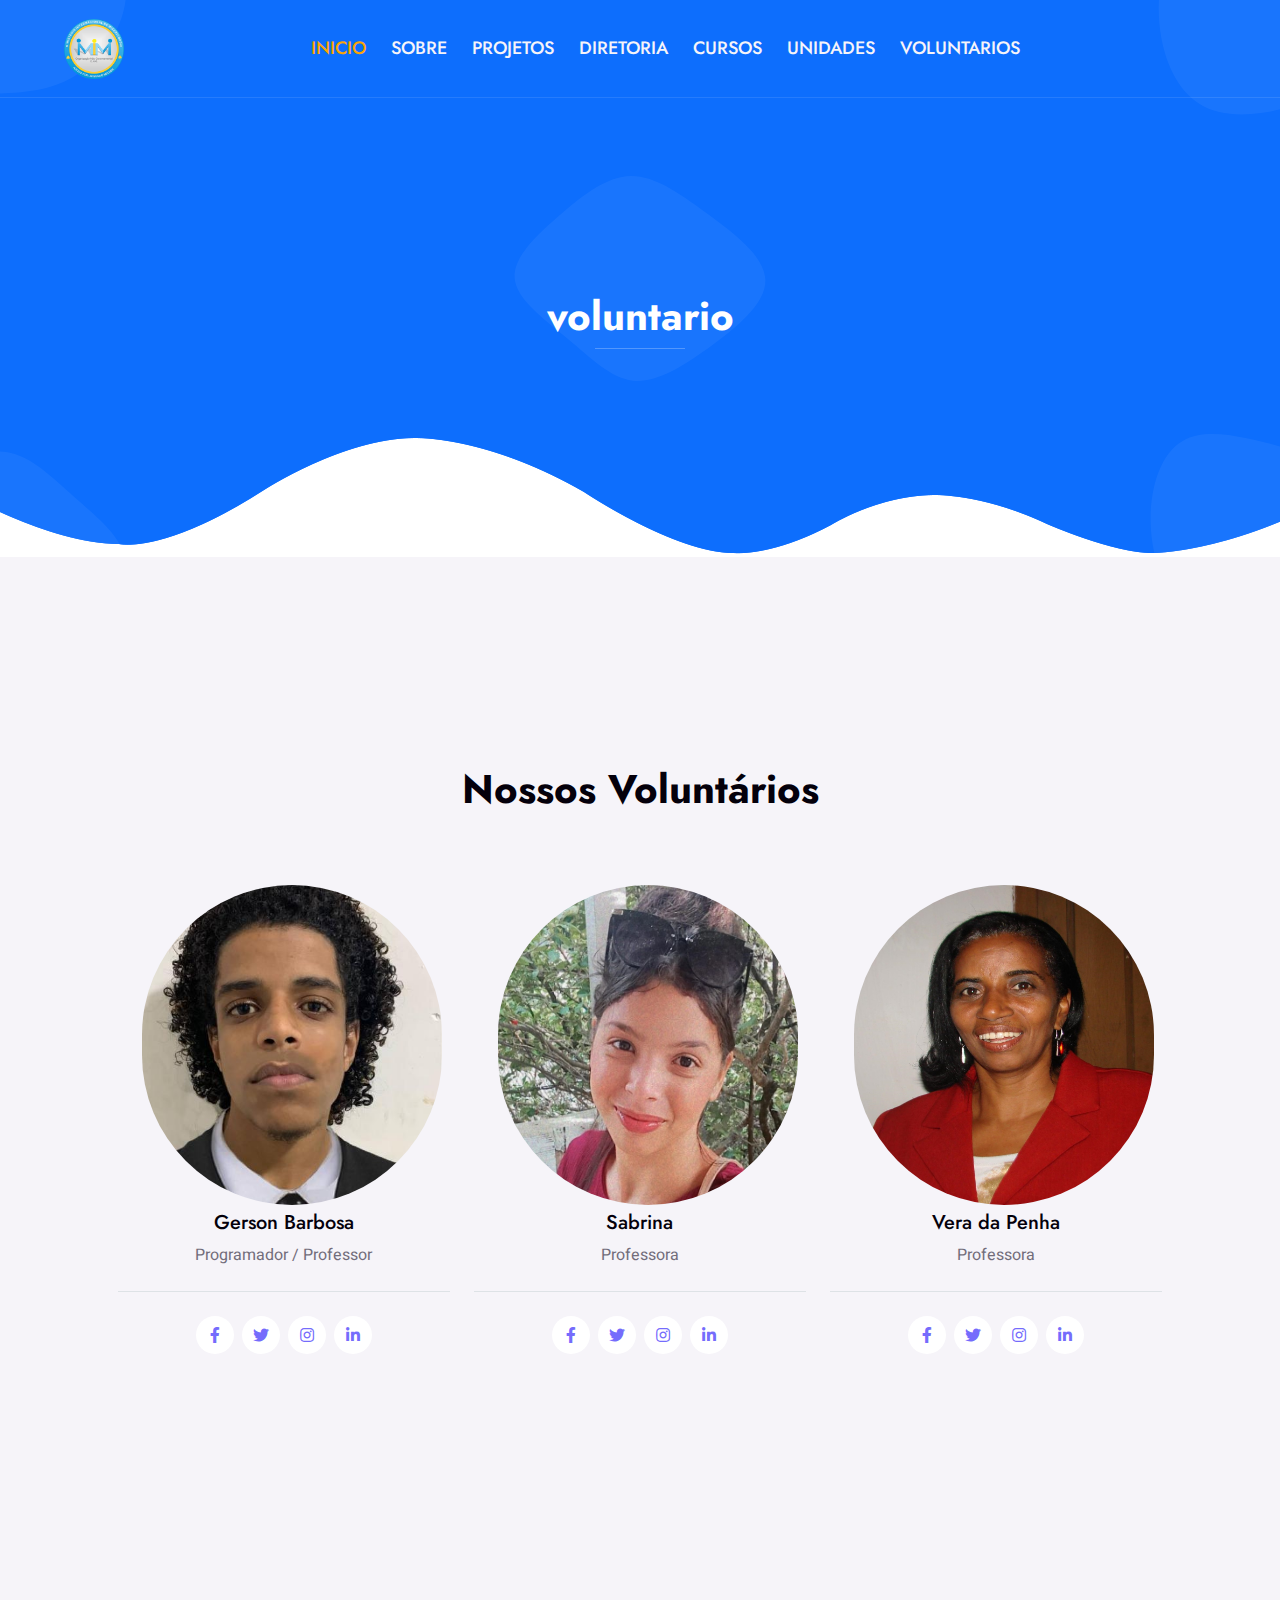
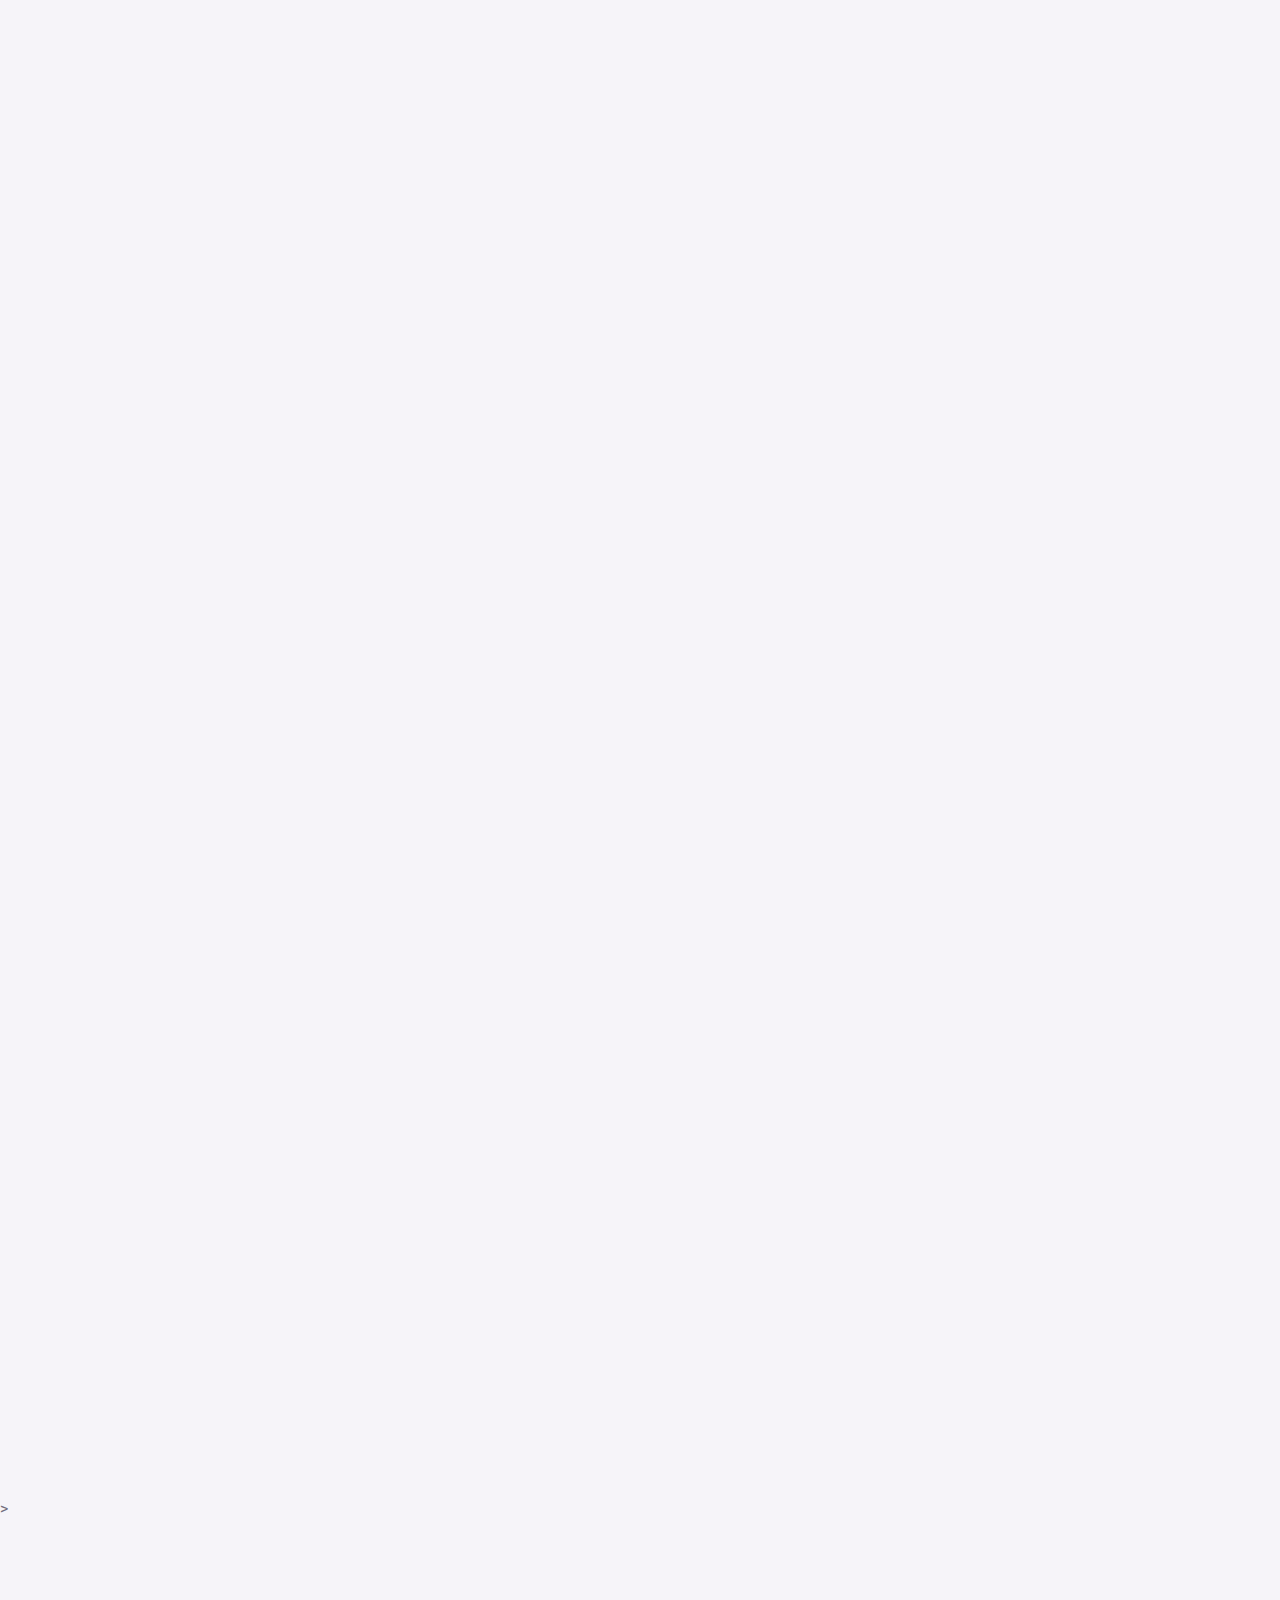
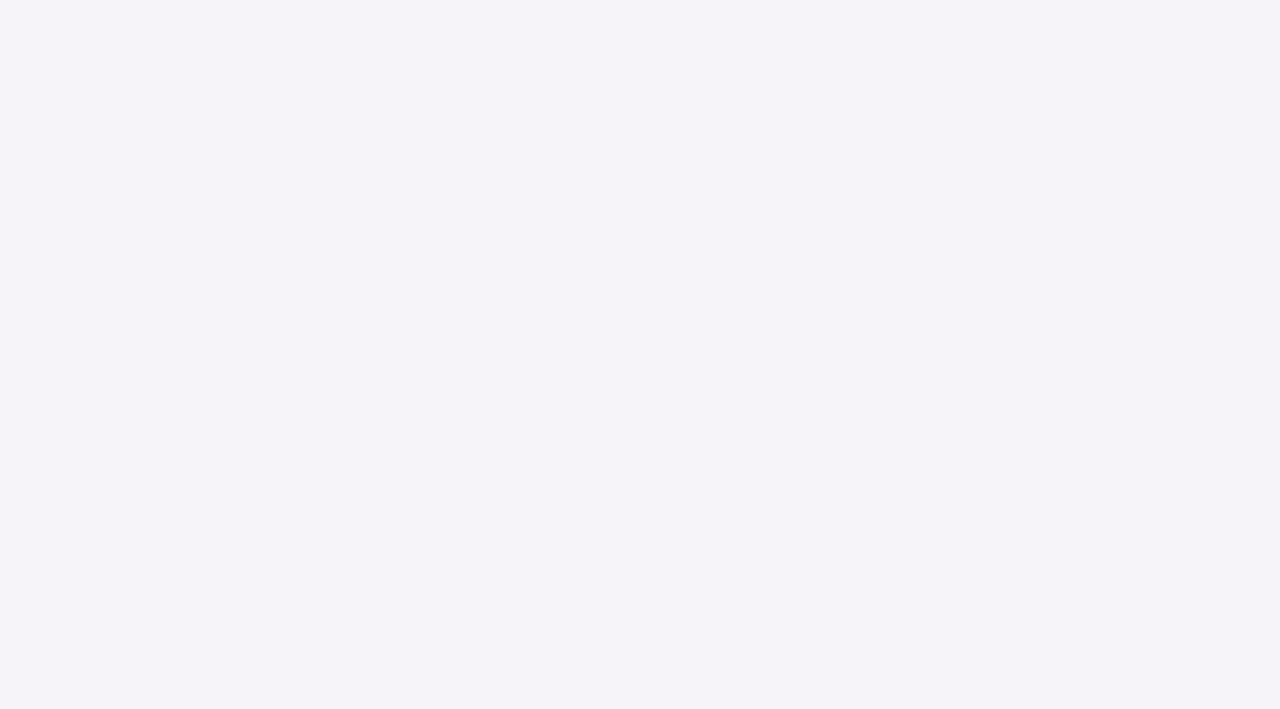
<file: voluntarios.html>
<!DOCTYPE html>
<html lang="en">

<head>
    <meta charset="utf-8">
    <title> MIM - voluntarios</title>
    <meta content="width=device-width, initial-scale=1.0" name="viewport">
    <meta content="" name="keywords">
    <meta content="" name="description">

    <!-- Favicon -->
    <link href="img/favicon.ico" rel="icon">
    <link rel="stylesheet" href="css/bootstrap.min.css">
    <link rel="stylesheet" href="css/style.css">

    <!-- Google Web Fonts -->
    <link rel="preconnect" href="https://fonts.googleapis.com">
    <link rel="preconnect" href="https://fonts.gstatic.com" crossorigin>
    <link href="https://fonts.googleapis.com/css2?family=Heebo:wght@400;500&family=Jost:wght@500;600;700&display=swap"
        rel="stylesheet">

    <!-- Icon Font Stylesheet -->
    <link href="https://cdnjs.cloudflare.com/ajax/libs/font-awesome/5.10.0/css/all.min.css" rel="stylesheet">
    <link href="https://cdn.jsdelivr.net/npm/bootstrap-icons@1.4.1/font/bootstrap-icons.css" rel="stylesheet">

    <!-- Libraries Stylesheet -->
    <link href="lib/animate/animate.min.css" rel="stylesheet">
    <link href="lib/owlcarousel/assets/owl.carousel.mgtityle=" width: 3rem; height: 3rem;" role="status">
    <span class="sr-only">Loading...</span>
    </div>
    </div>
    <!-- Spinner End -->

    <style>
        .img-voluntario {
            height: 320px;
            width: 300px;
            border-radius: 200px;
            margin-bottom: 6px;

        }
    </style>

    <!-- Navbar & Hero Start -->
   <div class="container-xxl position-relative p-0">
        <nav class="navbar navbar-expand-lg navbar-light px-4 px-lg-5 py-3 py-lg-0">
            <a href="" class="navbar-brand p-0">
                <a href="index.html"> <img src="img/logo-mim.png" style="width:60px;">
                    <!-- <img src="img/logo.png" alt="Logo"> -->
                </a>
                <button class="navbar-toggler" type="button" data-bs-toggle="collapse" data-bs-target="#navbarCollapse">
                    <span class="fa fa-bars"></span>
                </button>
                <div class="collapse navbar-collapse" id="navbarCollapse">
                     <div class="navbar-nav mx-auto py-0">
                            <a href="index.html" class="nav-item nav-link active">INICIO</a>
                            <a href="index.html#sobre" class="nav-item nav-link">SOBRE</a>
                            <a href="index.html#projetos" class="nav-item nav-link">PROJETOS</a>
                            <a href="index.html#diretoria-execultiva" class="nav-item nav-link"> DIRETORIA </a>
                            <a href="index.html#cursos" class="nav-item nav-link">CURSOS</a>
                            <a href="nossasunidades.html" class="nav-item nav-link"> UNIDADES </a>
                            <a href="voluntarios.html" class="nav-item nav-link"> VOLUNTARIOS </a>
                       <!-- <a href="contact.html" class="nav-item nav-link">Contact</a> -->
                    </div>
                    <!--<a href="ajudeFaça uma Doação" class="btn rounded-pill py-2 px-4 ms-3 d-none d-lg-block">seja voluntarios</a>-->
                </div>
        </nav>

        <div class="container-xxl py-5 bg-primary hero-header">
            <div class="container my-5 py-5 px-lg-5">
                <div class="row g-5 py-5">
                    <div class="col-12 text-center">
                        <h1 class="text-white animated slideInDown">voluntario</h1>
                        <hr class="bg-white mx-auto mt-0" style="width: 90px;">

                    </div>
                </div>
            </div>
        </div>
    </div>
    <!-- Navbar & Hero End -->



    <!-- diretoria -->
    <section id="diretoria-execultiva">
        <div class="container-xxl py-5">
            <div class="container py-5 px-lg-5">
                <div class="wow fadeInUp" data-wow-delay="0.1s">
                    <p class="section-title text-secondary justify-content-center">
                    </p>
                    <h1 class="text-center mb-5">Nossos Voluntários </h1>
                </div>
                <div class="row g-4">
                    <div class="col-lg-4 col-md-6 wow fadeInUp" data-wow-delay="0.1s">
                        <div class="team-item bg-light rounded">
                            <div class="text-center border-bottom p-4">
                                <img class="img-voluntario" src="img/gerson-junior.jfif" alt="">
                                <h5> Gerson Barbosa </h5>
                                <span>Programador / Professor</span>
                            </div>
                            <div class="d-flex justify-content-center p-4">
                                <a class="btn btn-square mx-1" href="#"><i class="fab fa-facebook-f"></i></a>
                                <a class="btn btn-square mx-1" href="#"><i class="fab fa-twitter"></i></a>
                                <a class="btn btn-square mx-1" href="#"><i class="fab fa-instagram"></i></a>
                                <a class="btn btn-square mx-1" href="#"><i class="fab fa-linkedin-in"></i></a>
                            </div>
                        </div>
                    </div>
                    <div class="col-lg-4 col-md-6 wow fadeInUp" data-wow-delay="0.3s">
                        <div class="team-item bg-light rounded">
                            <div class="text-center border-bottom p-4">
                                <img class="img-voluntario" src="img/sabrina.jpeg" alt="">
                                <h5>Sabrina</h5>
                                <span>Professora</span>
                            </div>
                            <div class="d-flex justify-content-center p-4">
                                <a class="btn btn-square mx-1" href="#"><i class="fab fa-facebook-f"></i></a>
                                <a class="btn btn-square mx-1" href="#"><i class="fab fa-twitter"></i></a>
                                <a class="btn btn-square mx-1" href="#"><i class="fab fa-instagram"></i></a>
                                <a class="btn btn-square mx-1" href="#"><i class="fab fa-linkedin-in"></i></a>
                            </div>
                        </div>
                    </div>
                    <div class="col-lg-4 col-md-6 wow fadeInUp" data-wow-delay="0.5s">
                        <div class="team-item bg-light rounded">
                            <div class="text-center border-bottom p-4">
                                <img class="img-voluntario" src="img/vera-penha.jpg" alt="">
                                <h5>Vera da Penha</h5>
                                <span>Professora</span>
                            </div>
                            <div class="d-flex justify-content-center p-4">
                                <a class="btn btn-square mx-1" href="#"><i class="fab fa-facebook-f"></i></a>
                                <a class="btn btn-square mx-1" href="#"><i class="fab fa-twitter"></i></a>
                                <a class="btn btn-square mx-1" href="#"><i class="fab fa-instagram"></i></a>
                                <a class="btn btn-square mx-1" href="#"><i class="fab fa-linkedin-in"></i></a>
                            </div>
                        </div>
                    </div>

                    <div class="col-lg-4 col-md-6 wow fadeInUp" data-wow-delay="0.1s">
                        <div class="team-item bg-light rounded">
                            <div class="text-center border-bottom p-4">
                                <img class="img-voluntario" src="img/edilson-silva.jpg" alt="">
                                <h5> Edilson Silva </h5>
                                <span>Professor</span>
                            </div>
                            <div class="d-flex justify-content-center p-4">
                                <a class="btn btn-square mx-1" href="#"><i class="fab fa-facebook-f"></i></a>
                                <a class="btn btn-square mx-1" href="#"><i class="fab fa-twitter"></i></a>
                                <a class="btn btn-square mx-1" href="#"><i class="fab fa-instagram"></i></a>
                                <a class="btn btn-square mx-1" href="#"><i class="fab fa-linkedin-in"></i></a>
                            </div>
                        </div>
                    </div>
                    <div class="col-lg-4 col-md-6 wow fadeInUp" data-wow-delay="0.3s">
                        <div class="team-item bg-light rounded">
                            <div class="text-center border-bottom p-4">
                                <img class="img-voluntario" src="img/cassiana-oliveira.jpg" alt="">
                                <h5>Cassiana Oliveira</h5>
                                <span>Monitora</span>
                            </div>
                            <div class="d-flex justify-content-center p-4">
                                <a class="btn btn-square mx-1" href="#"><i class="fab fa-facebook-f"></i></a>
                                <a class="btn btn-square mx-1" href="#"><i class="fab fa-twitter"></i></a>
                                <a class="btn btn-square mx-1" href="#"><i class="fab fa-instagram"></i></a>
                                <a class="btn btn-square mx-1" href="#"><i class="fab fa-linkedin-in"></i></a>
                            </div>
                        </div>
                    </div>
                    <div class="col-lg-4 col-md-6 wow fadeInUp" data-wow-delay="0.5s">
                        <div class="team-item bg-light rounded">
                            <div class="text-center border-bottom p-4">
                                <img class="img-voluntario" src="img/filipe-pereira.jpg" alt="">
                                <h5>Filipe Perira</h5>
                                <span>Programador / Professor</span>
                            </div>
                            <div class="d-flex justify-content-center p-4">
                                <a class="btn btn-square mx-1" href="#"><i class="fab fa-facebook-f"></i></a>
                                <a class="btn btn-square mx-1" href="#"><i class="fab fa-twitter"></i></a>
                                <a class="btn btn-square mx-1" href="#"><i class="fab fa-instagram"></i></a>
                                <a class="btn btn-square mx-1" href="#"><i class="fab fa-linkedin-in"></i></a>
                            </div>
                        </div>
                    </div>
                                                                                                     
                      <div class="col-lg-4 col-md-6 wow fadeInUp" data-wow-delay="0.1s">
                        <div class="team-item bg-light rounded">
                            <div class="text-center border-bottom p-4">
                                <img class="img-voluntario" src="img/Robson.jpeg" alt="">
                                <h5> Robson </h5>
                                <span>Professor de Jiu-jitsu</span>
                            </div>
                            <div class="d-flex justify-content-center p-4">
                                <a class="btn btn-square mx-1" href="#"><i class="fab fa-facebook-f"></i></a>
                                <a class="btn btn-square mx-1" href="#"><i class="fab fa-twitter"></i></a>
                                <a class="btn btn-square mx-1" href="#"><i class="fab fa-instagram"></i></a>
                                <a class="btn btn-square mx-1" href="#"><i class="fab fa-linkedin-in"></i></a>
                            </div>
                        </div>
                    </div>
                    <div class="col-lg-4 col-md-6 wow fadeInUp" data-wow-delay="0.3s">
                        <div class="team-item bg-light rounded">
                            <div class="text-center border-bottom p-4">
                                <img class="img-voluntario" src="img/rafaela-ballet.jpg" alt="">
                                <h5>Rafaela Souza</h5>
                                <span>Professora de Ballet</span>
                            </div>
                            <div class="d-flex justify-content-center p-4">
                                <a class="btn btn-square mx-1" href="#"><i class="fab fa-facebook-f"></i></a>
                                <a class="btn btn-square mx-1" href="#"><i class="fab fa-twitter"></i></a>
                                <a class="btn btn-square mx-1" href="#"><i class="fab fa-instagram"></i></a>
                                <a class="btn btn-square mx-1" href="#"><i class="fab fa-linkedin-in"></i></a>
                            </div>
                        </div>
                    </div>
                    <div class="col-lg-4 col-md-6 wow fadeInUp" data-wow-delay="0.5s">
                        <div class="team-item bg-light rounded">
                            <div class="text-center border-bottom p-4">
                                <img class="img-voluntario" src="img/Emily-Faustino.jpg" alt="">
                                <h5>Emily Faustino</h5>
                                <span>Monitora</span>
                            </div>
                            <div class="d-flex justify-content-center p-4">
                                <a class="btn btn-square mx-1" href="#"><i class="fab fa-facebook-f"></i></a>
                                <a class="btn btn-square mx-1" href="#"><i class="fab fa-twitter"></i></a>
                                <a class="btn btn-square mx-1" href="#"><i class="fab fa-instagram"></i></a>
                                <a class="btn btn-square mx-1" href="#"><i class="fab fa-linkedin-in"></i></a>
                            </div>
                        </div>
                    </div>  
                                                                                                     
                                                                                                     <div class="col-lg-4 col-md-6 wow fadeInUp" data-wow-delay="0.5s">
                        <div class="team-item bg-light rounded">
                            <div class="text-center border-bottom p-4">
                                <img class="img-voluntario" src="img/sofia-ballet.jpeg" alt="">
                                <h5>Sofia Conceição Vilela</h5>
                                <span> orientadora </span>
                            </div>
                            <div class="d-flex justify-content-center p-4">
                                <a class="btn btn-square mx-1" href="#"><i class="fab fa-facebook-f"></i></a>
                                <a class="btn btn-square mx-1" href="#"><i class="fab fa-twitter"></i></a>
                                <a class="btn btn-square mx-1" href="#"><i class="fab fa-instagram"></i></a>
                                <a class="btn btn-square mx-1" href="#"><i class="fab fa-linkedin-in"></i></a>
                            </div>
                        </div>
                    </div>       
                </div>
            </div>
        </div>
    </section> >

    <!-- Team End -->


    <!-- Footer Start -->
    <div class="container-fluid bg-primary text-light footer wow fadeIn" data-wow-delay="0.1s" ">
        <div class="container py-5 px-lg-5">
            <div class="row g-5">
                <div class="col-md-6 col-lg-3" >
                    <p class="section-title text-white h5 mb-4">endereço e contato<span></span></p>
                    <p class="contato" id="endereco"><i class="fa fa-map-marker-alt me-3"></i>Tv. da Paz, 67 - Jardim Jordão, Jaboatão dos
                        Guararapes - PE, 54000-000</p>
                    <p class="contato"><i class="fa fa-phone-alt me-3"></i>(81) 99705-4042</p>
                    <p class="contato" ><i class="fa fa-envelope me-3"></i>rebecadapenha@gmail.com</p>
                    <p class="contato"><i class="fa fa-map-marker-alt me-3">CNPJ: 21.362.399/0001-20</i>
                    <div class="d-flex pt-2">
                        <a class="btn btn-outline-light btn-social" href=""><i class="fab fa-twitter"></i></a>
                        <a class="btn btn-outline-light btn-social"
                            href="https://www.facebook.com/misericordiaonline/"><i
                                class="fab fa-facebook-f"></i></a>
                        <a class="btn btn-outline-light btn-social" href="https://www.instagram.com/mim.social"><i
                                class="fab fa-instagram"></i></a>
                        <a class="btn btn-outline-light btn-social" href=""><i class="fab fa-linkedin-in"></i></a>

                        <style>

                           

                            #endereco {
                                width: 200px;
                            }
                        </style>
                    </div>
                </div>
               
                
    <!-- Footer End -->


    <!-- Back to Top -->
    <a href="#" class="btn btn-lg btn-secondary btn-lg-square back-to-top"><i class="bi bi-arrow-up"></i></a>
    </div>

    <!-- JavaScript Libraries -->
    <script src="https://code.jquery.com/jquery-3.4.1.min.js"></script>
    <script src="https://cdn.jsdelivr.net/npm/bootstrap@5.0.0/dist/js/bootstrap.bundle.min.js"></script>
    <script src="lib/wow/wow.min.js"></script>
    <script src="lib/easing/easing.min.js"></script>
    <script src="lib/waypoints/waypoints.min.js"></script>
    <script src="lib/counterup/counterup.min.js"></script>
    <script src="lib/owlcarousel/owl.carousel.min.js"></script>
    <script src="lib/isotope/isotope.pkgd.min.js"></script>
    <script src="lib/lightbox/js/lightbox.min.js"></script>

    <!-- Template Javascript -->
    <script src="js/main.js"></script>
    </body>

</html>
</file>
<file: css/style.css>
/********** Template CSS **********/
:root {
    --primary: #483bfcc2;
    --secondary: #FBA504;
    --light: #F6F4F9;
    --dark: #04000B;
}


/*** Spinner ***/
#spinner {
    opacity: 0;
    visibility: hidden;
    transition: opacity .5s ease-out, visibility 0s linear .5s;
    z-index: 99999;
}

#spinner.show {
    transition: opacity .5s ease-out, visibility 0s linear 0s;
    visibility: visible;
    opacity: 1;
}

.back-to-top {
    position: fixed;
    display: none;
    right: 45px;
    bottom: 45px;
    z-index: 99;
}


/*** Heading ***/
h1,
h2,
.fw-bold {
    font-weight: 700 !important;
}

h3,
h4,
.fw-semi-bold {
    font-weight: 600 !important;
}

h5,
h6,
.fw-medium {
    font-weight: 500 !important;
}


/*** Button ***/
.btn {
    font-weight: 500;
    transition: .5s;
}

.btn:hover {
    box-shadow: 0 0 10px rgba(0, 0, 0, .5);
}

.btn-square {
    width: 38px;
    height: 38px;
}

.btn-sm-square {
    width: 32px;
    height: 32px;
}

.btn-lg-square {
    width: 48px;
    height: 48px;
}

.btn-square,
.btn-sm-square,
.btn-lg-square {
    padding: 0;
    display: flex;
    align-items: center;
    justify-content: center;
    font-weight: normal;
    border-radius: 50px;
}


/*** Navbar ***/
.navbar .dropdown-toggle::after {
    border: none;
    content: "\f067";
    font-family: "Font Awesome 5 Free";
    font-size: 10px;
    font-weight: bold;
    vertical-align: middle;
    margin-left: 8px;
}

.navbar-light .navbar-nav .nav-link {
    position: relative;
    margin-right: 25px;
    padding: 35px 0;
    font-family: 'Jost', sans-serif;
    font-size: 18px;
    font-weight: 500;
    color: var(--light) !important;
    outline: none;
    transition: .5s;
}

.sticky-top.navbar-light .navbar-nav .nav-link {
    padding: 20px 0;
    color: var(--dark) !important;
}

.navbar-light .navbar-nav .nav-link:hover,
.navbar-light .navbar-nav .nav-link.active {
    color: var(--secondary) !important;
}

.navbar-light .navbar-brand h1 {
    color: #FFFFFF;
}

.navbar-light .navbar-brand img {
    max-height: 60px;
    transition: .5s;
}

.sticky-top.navbar-light .navbar-brand img {
    max-height: 45px;
}

@media (max-width: 991.98px) {
    .sticky-top.navbar-light {
        position: relative;
        background: #FFFFFF;
    }

    .navbar-light .navbar-collapse {
        margin-top: 15px;
        border-top: 1px solid #DDDDDD;
    }

    .navbar-light .navbar-nav .nav-link,
    .sticky-top.navbar-light .navbar-nav .nav-link {
        padding: 10px 0;
        margin-left: 0;
        color: var(--dark) !important;
    }

    .navbar-light .navbar-brand h1 {
        color: var(--primary);
    }

    .navbar-light .navbar-brand img {
        max-height: 45px;
    }
}

@media (min-width: 992px) {
    .navbar-light {
        position: absolute;
        width: 100%;
        top: 0;
        left: 0;
        border-bottom: 1px solid rgba(256, 256, 256, .1);
        z-index: 999;
    }
    
    .sticky-top.navbar-light {
        position: fixed;
        background: #FFFFFF;
    }

    .sticky-top.navbar-light .navbar-brand h1 {
        color: var(--primary);
    }

    .navbar-light .navbar-nav .nav-item .dropdown-menu {
        display: block;
        border: none;
        margin-top: 0;
        top: 150%;
        opacity: 0;
        visibility: hidden;
        transition: .5s;
    }

    .navbar-light .navbar-nav .nav-item:hover .dropdown-menu {
        top: 100%;
        visibility: visible;
        transition: .5s;
        opacity: 1;
    }

    .navbar-light .btn {
        color: var(--dark);
        background: #FFFFFF;
    }

    .sticky-top.navbar-light .btn {
        color: var(--dark);
        background: var(--secondary);
    }
}


/*** Hero Header ***/
.hero-header {
    margin-bottom: 6rem;
    padding: 12rem 0;
    background:
        url(../img/blob-top-left.png),
        url(../img/blob-top-right.png),
        url(../img/blob-bottom-left.png),
        url(../img/blob-bottom-right.png),
        url(../img/blob-center.png),
        url(../img/bg-bottom.png);
    background-position:
        left 0px top 0px,
        right 0px top 0px,
        left 0px bottom 0px,
        right 0px bottom 0px,
        center center,
        center bottom;
    background-repeat: no-repeat;
}

@media (max-width: 991.98px) {
    .hero-header {
        padding: 6rem 0 9rem 0;
    }
}


/*** Section Title ***/
.section-title {
    position: relative;
    display: flex;
    align-items: center;
    font-weight: 500;
    text-transform: uppercase;
}

.section-title span:first-child,
.section-title span:last-child {
    position: relative;
    display: inline-block;
    margin-right: 30px;
    width: 30px;
    height: 2px;
}

.section-title span:last-child {
    margin-right: 0;
    margin-left: 30px;
}

.section-title span:first-child::after,
.section-title span:last-child::after {
    position: absolute;
    content: "";
    width: 15px;
    height: 2px;
    top: 0;
    right: -20px;
}

.section-title span:last-child::after {
    right: auto;
    left: -20px;
}

.section-title.text-primary span:first-child,
.section-title.text-primary span:last-child,
.section-title.text-primary span:first-child::after,
.section-title.text-primary span:last-child::after {
    background: var(--primary);
}

.section-title.text-secondary span:first-child,
.section-title.text-secondary span:last-child,
.section-title.text-secondary span:first-child::after,
.section-title.text-secondary span:last-child::after {
    background: var(--secondary);
}

.section-title.text-white span:first-child,
.section-title.text-white span:last-child,
.section-title.text-white span:first-child::after,
.section-title.text-white span:last-child::after {
    background: #FFFFFF;
}


/*** Feature ***/
.feature-item {
    transition: .5s;
}

.feature-item:hover {
    margin-top: -15px;
}


/*** About ***/
.progress {
    height: 5px;
}

.progress .progress-bar {
    width: 0px;
    transition: 3s;
}


/*** Fact ***/
.fact {
    margin: 6rem 0;
    background:
        url(../img/blob-top-left.png),
        url(../img/blob-top-right.png),
        url(../img/blob-bottom-left.png),
        url(../img/blob-bottom-right.png),
        url(../img/blob-center.png);
    background-position:
        left 0px top 0px,
        right 0px top 0px,
        left 0px bottom 0px,
        right 0px bottom 0px,
        center center;
    background-repeat: no-repeat;
}


/*** Service ***/
.service-item {
    position: relative;
    padding: 45px 30px;
    background: var(--light);
    overflow: hidden;
    transition: .5s;
}

.service-item:hover {
    margin-top: -15px;
    padding-bottom: 60px;
    background: var(--primary);
}

.service-item .service-icon {
    margin: 0 auto 20px auto;
    width: 100px;
    height: 100px;
    display: flex;
    align-items: center;
    justify-content: center;
    color: var(--light);
    background: url(../img/blob-primary.png) center center no-repeat;
    background-size: contain;
    transition: .5s;
}

.service-item:hover .service-icon {
    color: var(--dark);
    background: url(../img/blob-secondary.png) center center no-repeat;
    background-size: contain;
}

.service-item h5,
.service-item p {
    transition: .5s;
}

.service-item:hover h5,
.service-item:hover p {
    color: #FFFFFF;
}

.service-item a.btn {
    position: absolute;
    bottom: -40px;
    left: 50%;
    transform: translateX(-50%);
    color: var(--primary);
    background: #FFFFFF;
    border-radius: 40px 40px 0 0;
    transition: .5s;
    z-index: 1;
}

.service-item a.btn:hover {
    color: var(--dark);
    background: var(--secondary);
}

.service-item:hover a.btn {
    bottom: 0;
}


/*** Project Portfolio ***/
#portfolio-flters li {
    display: inline-block;
    font-weight: 500;
    color: var(--dark);
    cursor: pointer;
    transition: .5s;
    border-bottom: 2px solid transparent;
}

#portfolio-flters li:hover,
#portfolio-flters li.active {
    color: var(--primary);
    border-color: var(--primary);
}

.portfolio-item img {
    transition: .5s;
}

.portfolio-item:hover img {
    transform: scale(1.1);
}

.portfolio-item .portfolio-overlay {
    position: absolute;
    display: flex;
    align-items: center;
    justify-content: center;
    width: 100%;
    height: 100%;
    top: 0;
    left: 0;
    transition: .5s;
    opacity: 0;
}

.portfolio-item:hover .portfolio-overlay {
    opacity: 1;
}


/*** Newsletter ***/
.newsletter {
    margin: 6rem 0;
    background:
        url(../img/blob-top-left.png),
        url(../img/blob-top-right.png),
        url(../img/blob-bottom-left.png),
        url(../img/blob-bottom-right.png),
        url(../img/blob-center.png);
    background-position:
        left 0px top 0px,
        right 0px top 0px,
        left 0px bottom 0px,
        right 0px bottom 0px,
        center center;
    background-repeat: no-repeat;
}


/*** Testimonial ***/
.testimonial-carousel .testimonial-item {
    padding: 0 30px 30px 30px;
}

.testimonial-carousel .owl-nav {
    display: flex;
    justify-content: center;
}

.testimonial-carousel .owl-nav .owl-prev,
.testimonial-carousel .owl-nav .owl-next {
    margin: 0 12px;
    width: 60px;
    height: 60px;
    display: flex;
    align-items: center;
    justify-content: center;
    color: var(--primary);
    background: var(--light);
    border-radius: 60px;
    font-size: 22px;
    transition: .5s;
}

.testimonial-carousel .owl-nav .owl-prev:hover,
.testimonial-carousel .owl-nav .owl-next:hover {
    color: #FFFFFF;
    background: var(--primary);
    box-shadow: 0 0 10px rgba(0, 0, 0, .5);
}


/*** Team ***/
.team-item .btn {
    color: var(--primary);
    background: #FFFFFF;
}

.team-item .btn:hover {
    color: #FFFFFF;
    background: var(--primary);
}


/*** Footer ***/
.footer {
    margin-top: 6rem;
    padding-top: 9rem;
    background:
        url(../img/bg-top.png),
        url(../img/map.png);
    background-position:
        center top,
        center center;
    background-repeat: no-repeat;
    background-size: 100%;
}

.footer .btn.btn-social {
    margin-right: 5px;
    width: 40px;
    height: 40px;
    display: flex;
    align-items: center;
    justify-content: center;
    color: var(--light);
    border: 1px solid rgba(256, 256, 256, .1);
    border-radius: 40px;
    transition: .3s;
}

.footer .btn.btn-social:hover {
    color: var(--primary);
}

.footer .btn.btn-link {
    display: block;
    margin-bottom: 10px;
    padding: 0;
    text-align: left;
    color: var(--light);
    font-weight: normal;
    transition: .3s;
}

.footer .btn.btn-link::before {
    position: relative;
    content: "\f105";
    font-family: "Font Awesome 5 Free";
    font-weight: 900;
    margin-right: 10px;
}

.footer .btn.btn-link:hover {
    letter-spacing: 1px;
    box-shadow: none;
    color: var(--secondary);
}

.footer .copyright {
    padding: 25px 0;
    font-size: 14px;
    border-top: 1px solid rgba(256, 256, 256, .1);
}

.footer .copyright a {
    color: var(--light);
}

.footer .footer-menu a {
    margin-right: 15px;
    padding-right: 15px;
    border-right: 1px solid rgba(255, 255, 255, .1);
}

.footer .footer-menu a:last-child {
    margin-right: 0;
    padding-right: 0;
    border-right: none;
}

.footer .copyright a:hover,
.footer .footer-menu a:hover {
    color: var(--secondary);
}

#botao:hover {
 background-color: blue;
 color: white;
}

#tituloprincipal {
   margin-top: 100px;
}

#servoluntario:hover {
    background:blue;
    color: #FFFFFF;

}

.bluetop{
    background-color: #0d6efd!important;
    max-width: 100%;
}
</file>
